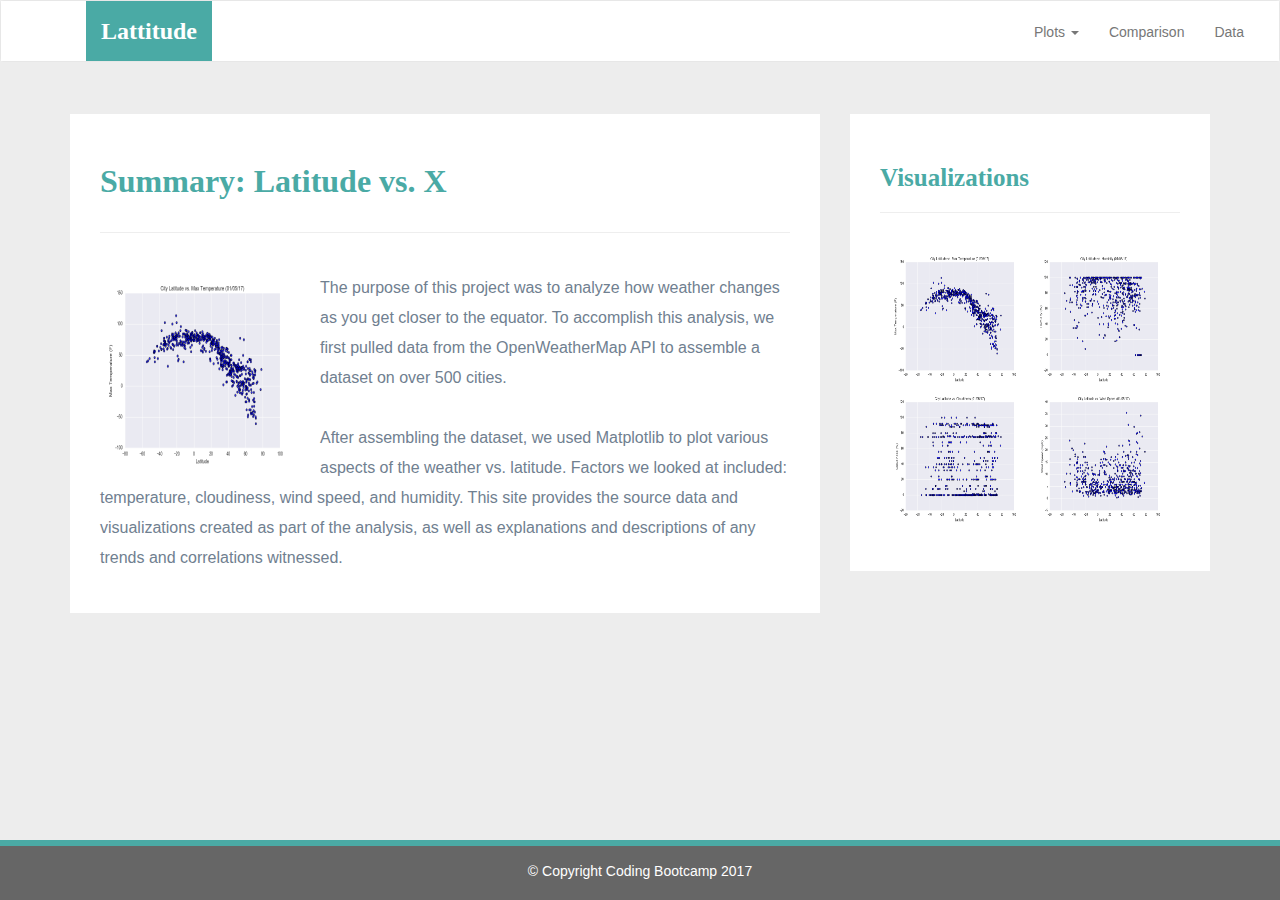
<file: HW-12 HTML/index.html>
<!DOCTYPE html>
<html lang="en-us">
  <head>

    <meta charset="UTF-8">
    <meta name="viewport" content="width=device-width, initial-scale=1.0">
    <meta http-equiv="X-UA-Compatible" content="ie=edge">

    <title>Bootstrap Visualization Dashboard</title>

    <!-- Boostrap Stylesheet -->
    <link rel="stylesheet" href="assets/css/bootstrap.min.css" media="screen">

    <!-- Our own CSS stylesheet -->
    <link rel="stylesheet" href="assets/css/styles.css" media="screen">

  </head>

  <body>
    <!-- Start of navbar -->
    <nav class="navbar navbar-default">
      <div class="container-fluid navbar-custom">

        <!-- Brand and toggle get grouped for better mobile display -->
        <div class="row">
          <div class="navbar-header">
            <button type="button" class="navbar-toggle collapsed" data-toggle="collapse" data-target="#bs-example-navbar-collapse-1" aria-expanded="false">
              <span class="sr-only">Toggle Navigation</span>
              <span class="icon-bar"></span>
              <span class="icon-bar"></span>
              <span class="icon-bar"></span>
            </button>
            <div class="col-xs-9 phone-nav">
              <a class="navbar-brand" href="#" id="logo">Lattitude</a>
            </div>
          </div>

          <!-- Collect the nav links, forms, and other content for toggling -->
          <div class="collapse navbar-collapse" id="bs-example-navbar-collapse-1">
            <ul class="nav navbar-nav navbar-right navbar-right-custom">
              <li class="dropdown">
                <a href="#" class="dropdown-toggle" data-toggle="dropdown" role="button" aria-haspopup="true" aria-expanded="false">Plots <span class="caret"></span></a>
                <ul class="dropdown-menu">
                  <li><a href="file:///Users/Ali/Desktop/Werk_it/HW-12%20HTML/visualizations/temp.html">Max Temperature</a></li>
                  <li><a href="file:///Users/Ali/Desktop/Werk_it/HW-12%20HTML/visualizations/humidity.html">Humidity</a></li>
                  <li><a href="file:///Users/Ali/Desktop/Werk_it/HW-12%20HTML/visualizations/cloudiness.html">Cloudiness</a></li>
                  <li><a href="file:///Users/Ali/Desktop/Werk_it/HW-12%20HTML/visualizations/wind.html">Wind Speed</a></li>
                </ul>
              </li>
              <li><a href="comparison.html">Comparison</a></li>
              <li><a href="data.html">Data</a></li>
            </ul>
          </div><!-- /.navbar-collapse -->
        </div>
      </div><!-- /.container-fluid -->
    </nav>
    <!-- End of navbar -->

    <!-- Start of container -->
    <div class="container">
      <section class="row">
        <div class="col-md-8">
          <article class="description-content">
            <h1 class="description-header">Summary: Latitude vs. X</h1>
            <hr class="description-hr"/>
            <img src="assets/images/Fig1.png" alt="" id="description-image"/>
            <p>The purpose of this project was to analyze how weather changes as you get closer to the equator. To accomplish this analysis, we first pulled data from the OpenWeatherMap API to assemble a dataset on over 500 cities.</p>
            <p>After assembling the dataset, we used Matplotlib to plot various aspects of the weather vs. latitude. Factors we looked at included: temperature, cloudiness, wind speed, and humidity. This site provides the source data and visualizations created as part of the analysis, as well as explanations and descriptions of any trends and correlations witnessed.</p>
          </article>
        </div>
        <div class="col-md-4">

          <!-- Start of Visualizations imageNav Area -->
          <section id="imageNav-area">
            <div class="imageNav-content">
              <h2 class="imageNav-header">Visualizations</h2>
              <hr />
              <div id="images">
                <a href="file:///Users/Ali/Desktop/Werk_it/HW-12%20HTML/visualizations/temp.html"><img src="assets/images/Fig1.png" alt="Latitude vs. Max Temperature" class="imageNav-photo"></a>
                <a href="file:///Users/Ali/Desktop/Werk_it/HW-12%20HTML/visualizations/humidity.html"><img src="assets/images/Fig2.png" alt="Latitude vs. Humidity" class="imageNav-photo"></a>
                <a href="file:///Users/Ali/Desktop/Werk_it/HW-12%20HTML/visualizations/cloudiness.html"><img src="assets/images/Fig3.png" alt="Latitude vs. Cloudiness" class="imageNav-photo"></a>
                <a href="file:///Users/Ali/Desktop/Werk_it/HW-12%20HTML/visualizations/wind.html"><img src="assets/images/Fig4.png" alt="Latitude vs. Wind Speed" class="imageNav-photo"></a>
              </div>
            </div>
          </section>
          <!-- End of the Visualizations imageNav Area -->

        </div>
      </section>
    </div>
    <!-- End of container -->

    <!-- Start of footer -->
    <footer class="footer navbar-fixed-bottom">
      <div class="two-toned-footer-color"></div>
      <p class="text-muted text-muted-footer text-center">
        &copy; Copyright Coding Bootcamp 2017
      </p>
    </footer>
    <!-- End of footer -->

    <!-- jQuery CDN -->
    <script type="text/javascript" src="https://code.jquery.com/jquery-2.1.4.min.js"></script>

    <!-- Bootstrap CDN -->
    <script src="https://maxcdn.bootstrapcdn.com/bootstrap/3.3.6/js/bootstrap.min.js"></script>
  </body>

</html>
</file>
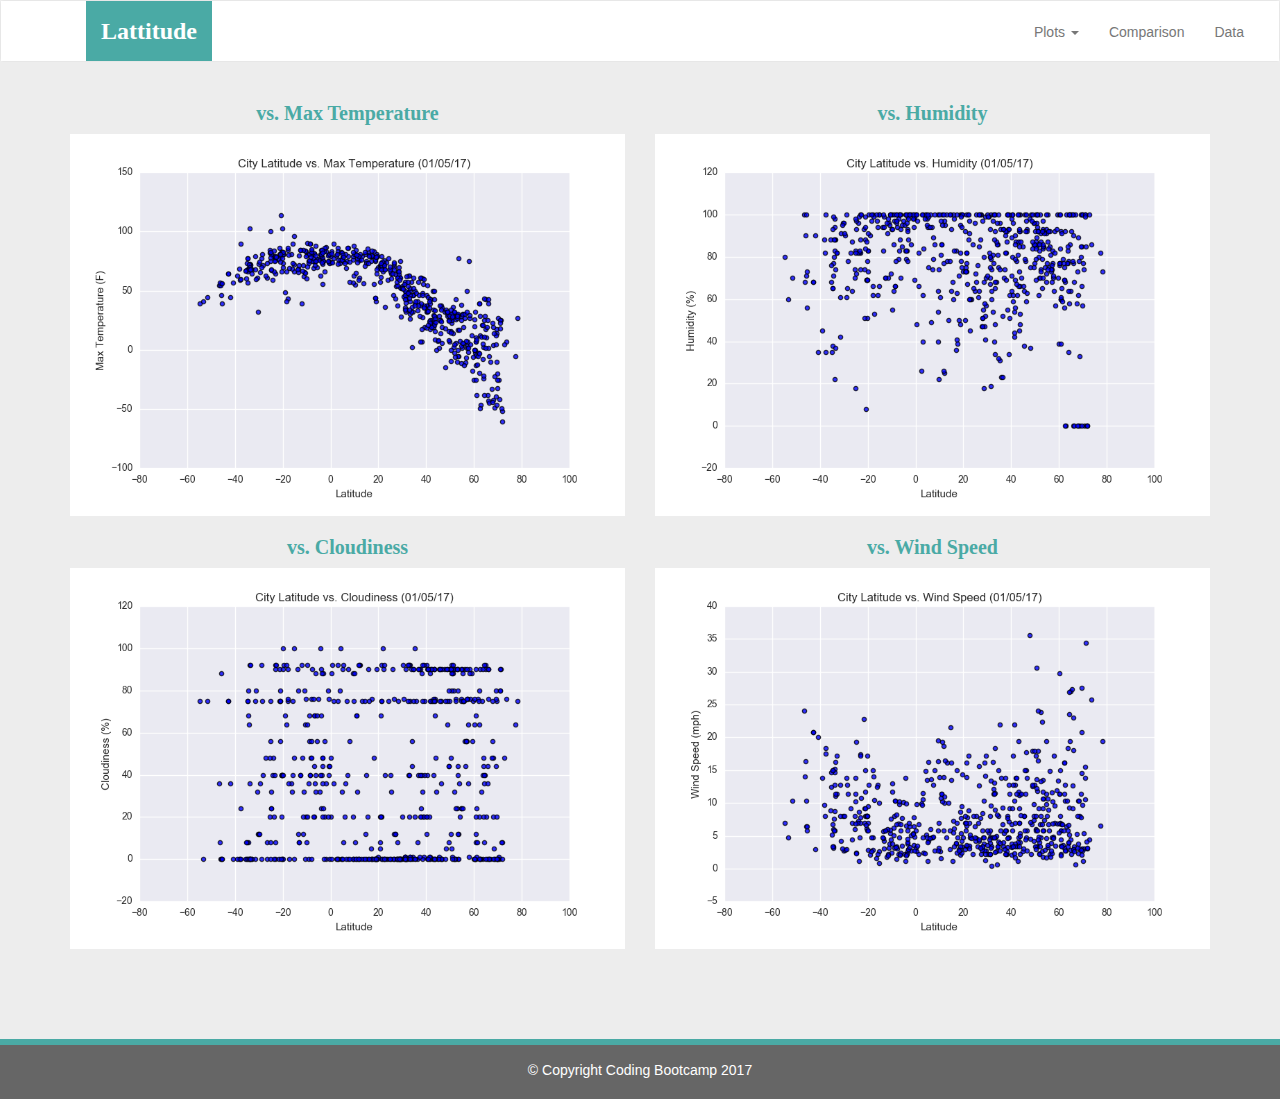
<file: HW-12 HTML/comparison.html>
<!DOCTYPE html>
<html lang="en-us">
  <head>

    <meta charset="UTF-8">
    <meta name="viewport" content="width=device-width, initial-scale=1.0">
    <meta http-equiv="X-UA-Compatible" content="ie=edge">

    <title>Bootstrap Visualization Dashboard</title>

    <!-- Boostrap Stylesheet -->
    <link rel="stylesheet" href="assets/css/bootstrap.min.css" media="screen">

    <!-- Our own CSS stylesheet -->
    <link rel="stylesheet" href="assets/css/styles.css" media="screen">

  </head>

  <body>
    <!-- Start of navbar -->
    <nav class="navbar navbar-default">
      <div class="container-fluid navbar-custom">

        <!-- Brand and toggle get grouped for better mobile display -->
        <div class="row">
          <div class="navbar-header">
            <button type="button" class="navbar-toggle collapsed" data-toggle="collapse" data-target="#bs-example-navbar-collapse-1" aria-expanded="false">
              <span class="sr-only">Toggle Navigation</span>
              <span class="icon-bar"></span>
              <span class="icon-bar"></span>
              <span class="icon-bar"></span>
            </button>
            <div class="col-xs-9 phone-nav">
              <a class="navbar-brand" href="#" id="logo">Lattitude</a>
            </div>
          </div>

          <!-- Collect the nav links, forms, and other content for toggling -->
          <div class="collapse navbar-collapse" id="bs-example-navbar-collapse-1">
            <ul class="nav navbar-nav navbar-right navbar-right-custom">
              <li class="dropdown">
                <a href="#" class="dropdown-toggle" data-toggle="dropdown" role="button" aria-haspopup="true" aria-expanded="false">Plots <span class="caret"></span></a>
                <ul class="dropdown-menu">
                  <li><a href="file:///Users/Ali/Desktop/Werk_it/HW-12%20HTML/visualizations/temp.html">Max Temperature</a></li>
                  <li><a href="file:///Users/Ali/Desktop/Werk_it/HW-12%20HTML/visualizations/humidity.html">Humidity</a></li>
                  <li><a href="file:///Users/Ali/Desktop/Werk_it/HW-12%20HTML/visualizations/cloudiness.html">Cloudiness</a></li>
                  <li><a href="file:///Users/Ali/Desktop/Werk_it/HW-12%20HTML/visualizations/wind.html">Wind Speed</a></li>
                </ul>
              </li>
              <li><a href="comparison.html">Comparison</a></li>
              <li><a href="data.html">Data</a></li>
            </ul>
          </div><!-- /.navbar-collapse -->
        </div>
      </div><!-- /.container-fluid -->
    </nav>
    <!-- End of navbar -->

    <!-- Start of container -->
    <div class="container">
      <section class="row">
        <div class="col-md-6">
            <h2 class="comparison-header">vs. Max Temperature</h2>
            <a href="file:///Users/Ali/Desktop/Werk_it/HW-12%20HTML/visualizations/temp.html"><img src="assets/images/Fig1.png" alt="Latitude vs. Max Temperature" class="comparison-image img-responsive"></a>
            <hr class="visible-xs visible-sm">
          </div>
          <div class="col-md-6">
            <h2 class="comparison-header">vs. Humidity</h2>
            <a href="file:///Users/Ali/Desktop/Werk_it/HW-12%20HTML/visualizations/humidity.html"><img src="assets/images/Fig2.png" alt="Latitude vs. Humidity" class="comparison-image img-responsive"></a>
            <hr class="visible-xs visible-sm">
          </div>
          <div class="col-md-6">
            <h2 class="comparison-header">vs. Cloudiness</h2>
            <a href="file:///Users/Ali/Desktop/Werk_it/HW-12%20HTML/visualizations/cloudiness.html"><img src="assets/images/Fig3.png" alt="Latitude vs. Cloudiness" class="comparison-image img-responsive"></a>
            <hr class="visible-xs visible-sm">
          </div>
          <div class="col-md-6">
            <h2 class="comparison-header">vs. Wind Speed</h2>
            <a href="file:///Users/Ali/Desktop/Werk_it/HW-12%20HTML/visualizations/wind.html"><img src="assets/images/Fig4.png" alt="Latitude vs. Wind Speed" class="comparison-image img-responsive"></a>
          </div>
        
      </section>
    </div>
    <!-- End of container -->

    <!-- Start of footer -->
    <footer class="footer navbar-fixed-bottom">
      <div class="two-toned-footer-color"></div>
      <p class="text-muted text-muted-footer text-center">
        &copy; Copyright Coding Bootcamp 2017
      </p>
    </footer>
    <!-- End of footer -->

    <!-- jQuery CDN -->
    <script type="text/javascript" src="https://code.jquery.com/jquery-2.1.4.min.js"></script>

    <!-- Bootstrap CDN -->
    <script src="https://maxcdn.bootstrapcdn.com/bootstrap/3.3.6/js/bootstrap.min.js"></script>
  </body>

</html>
</file>
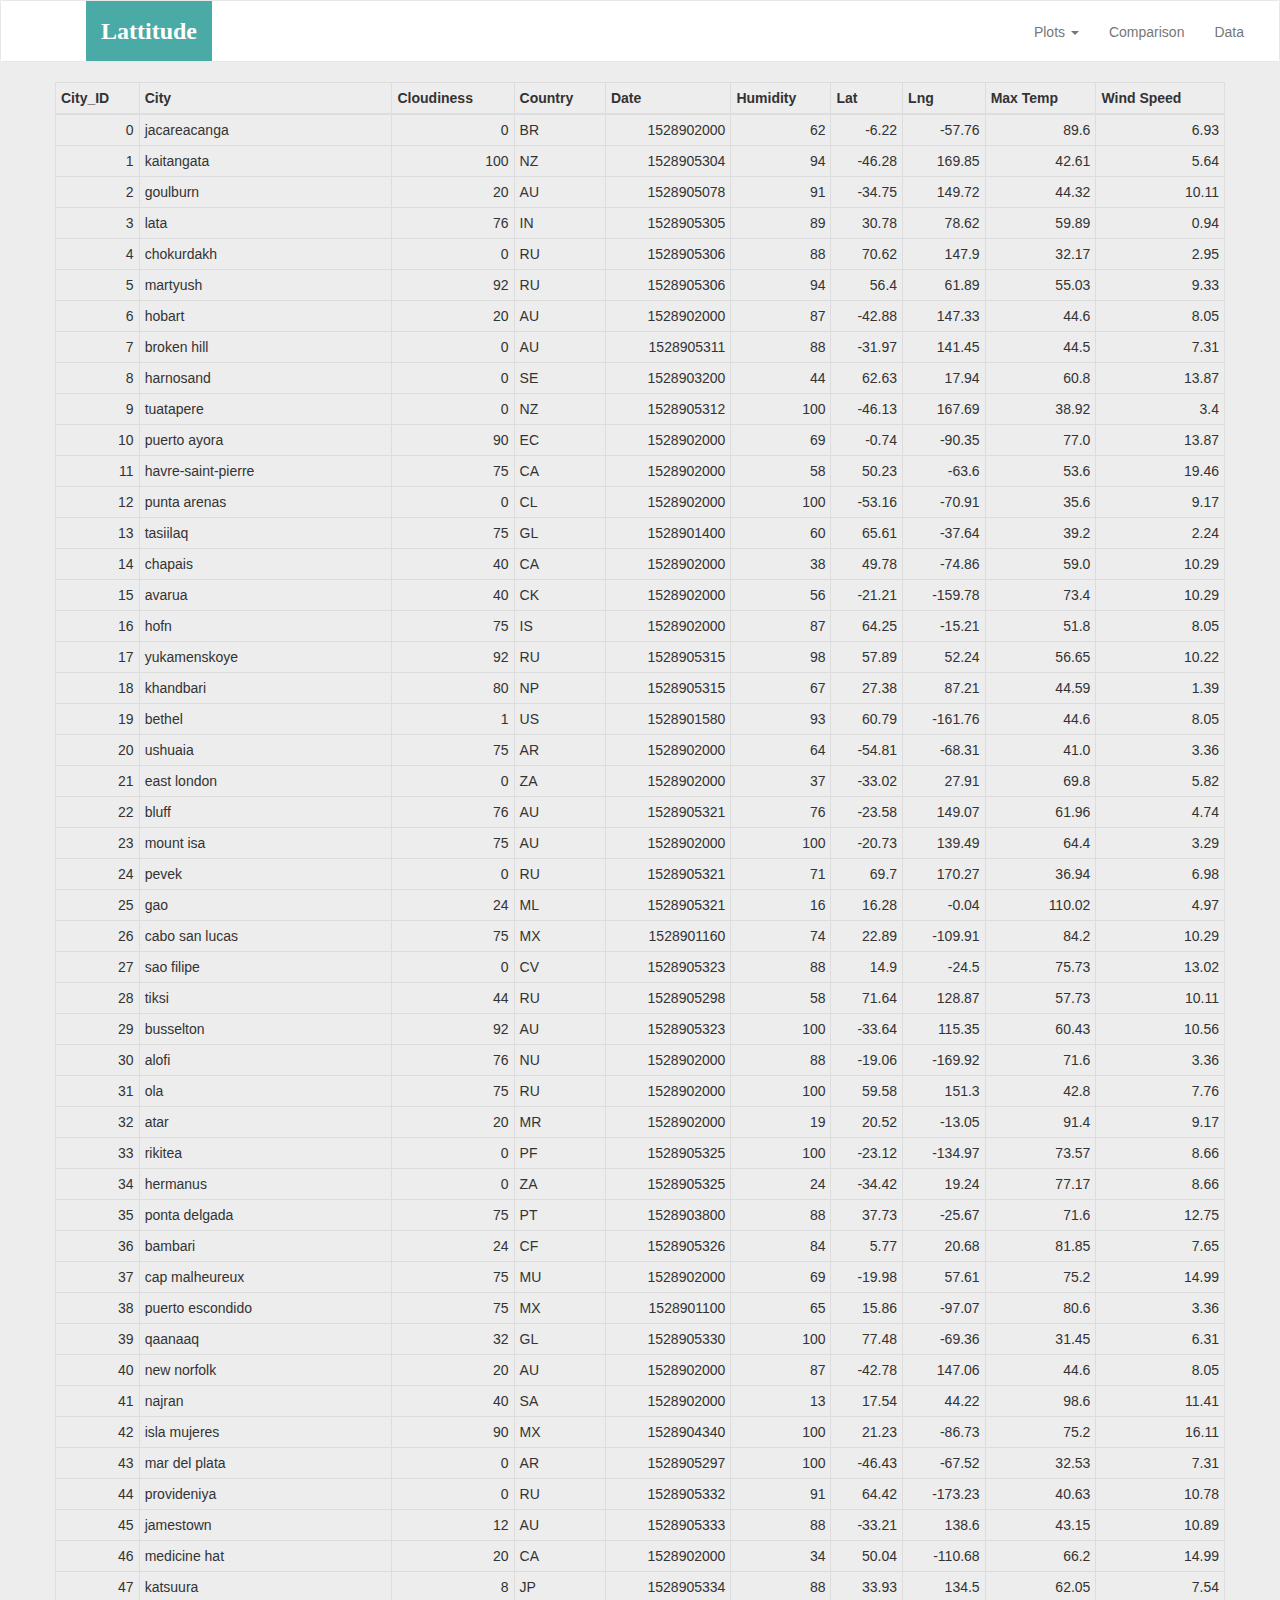
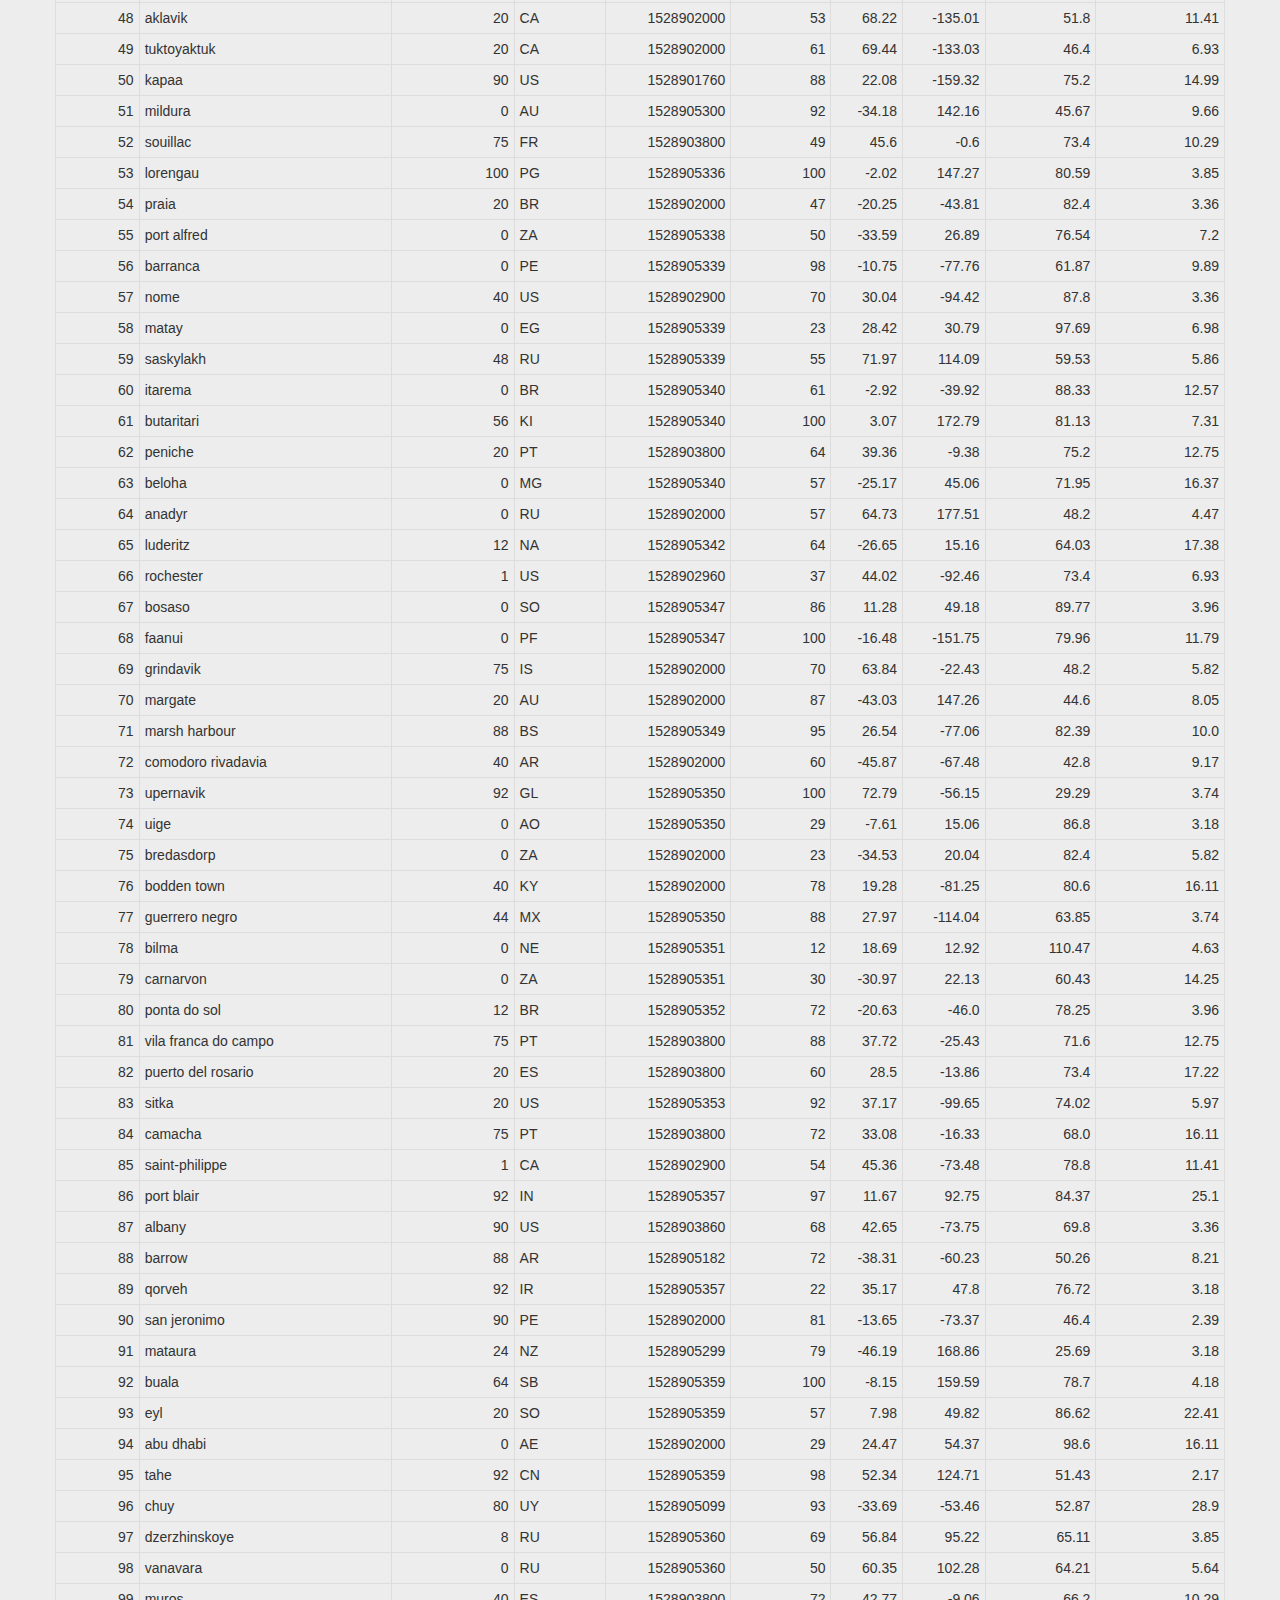
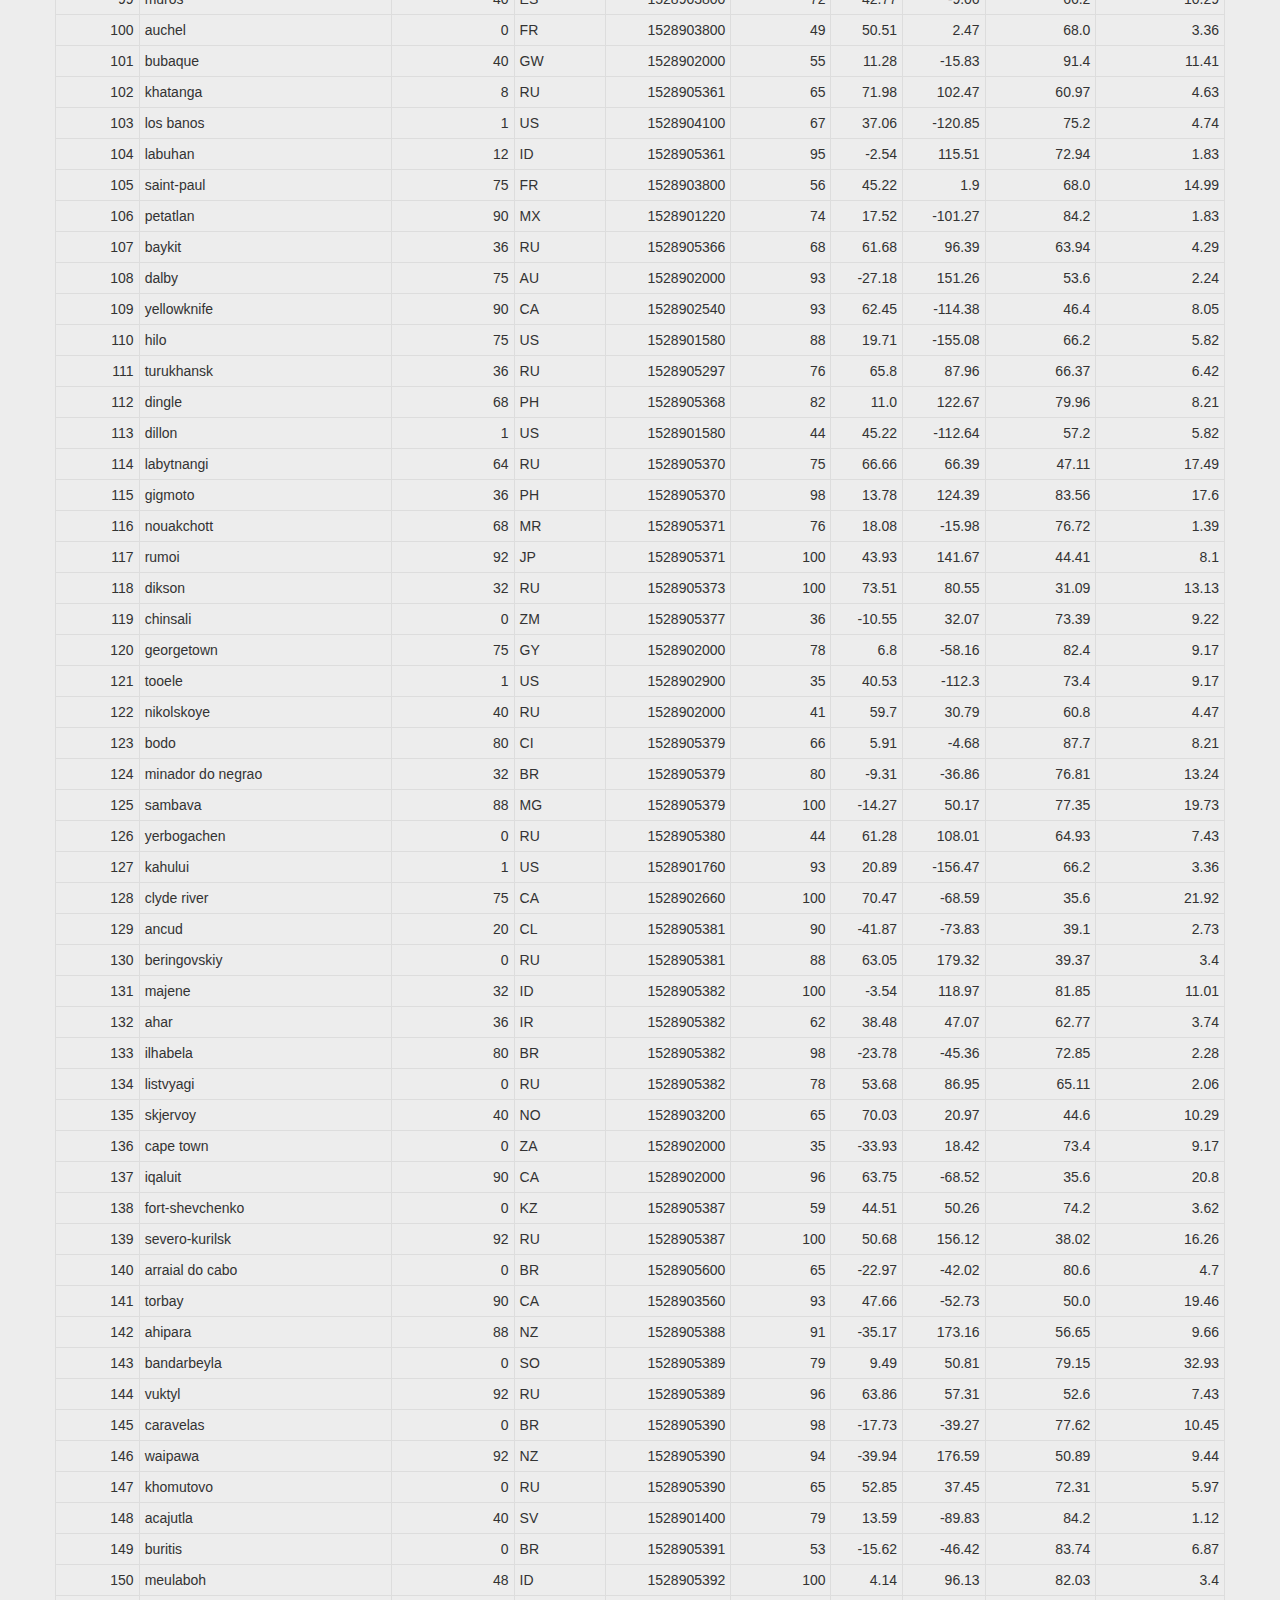
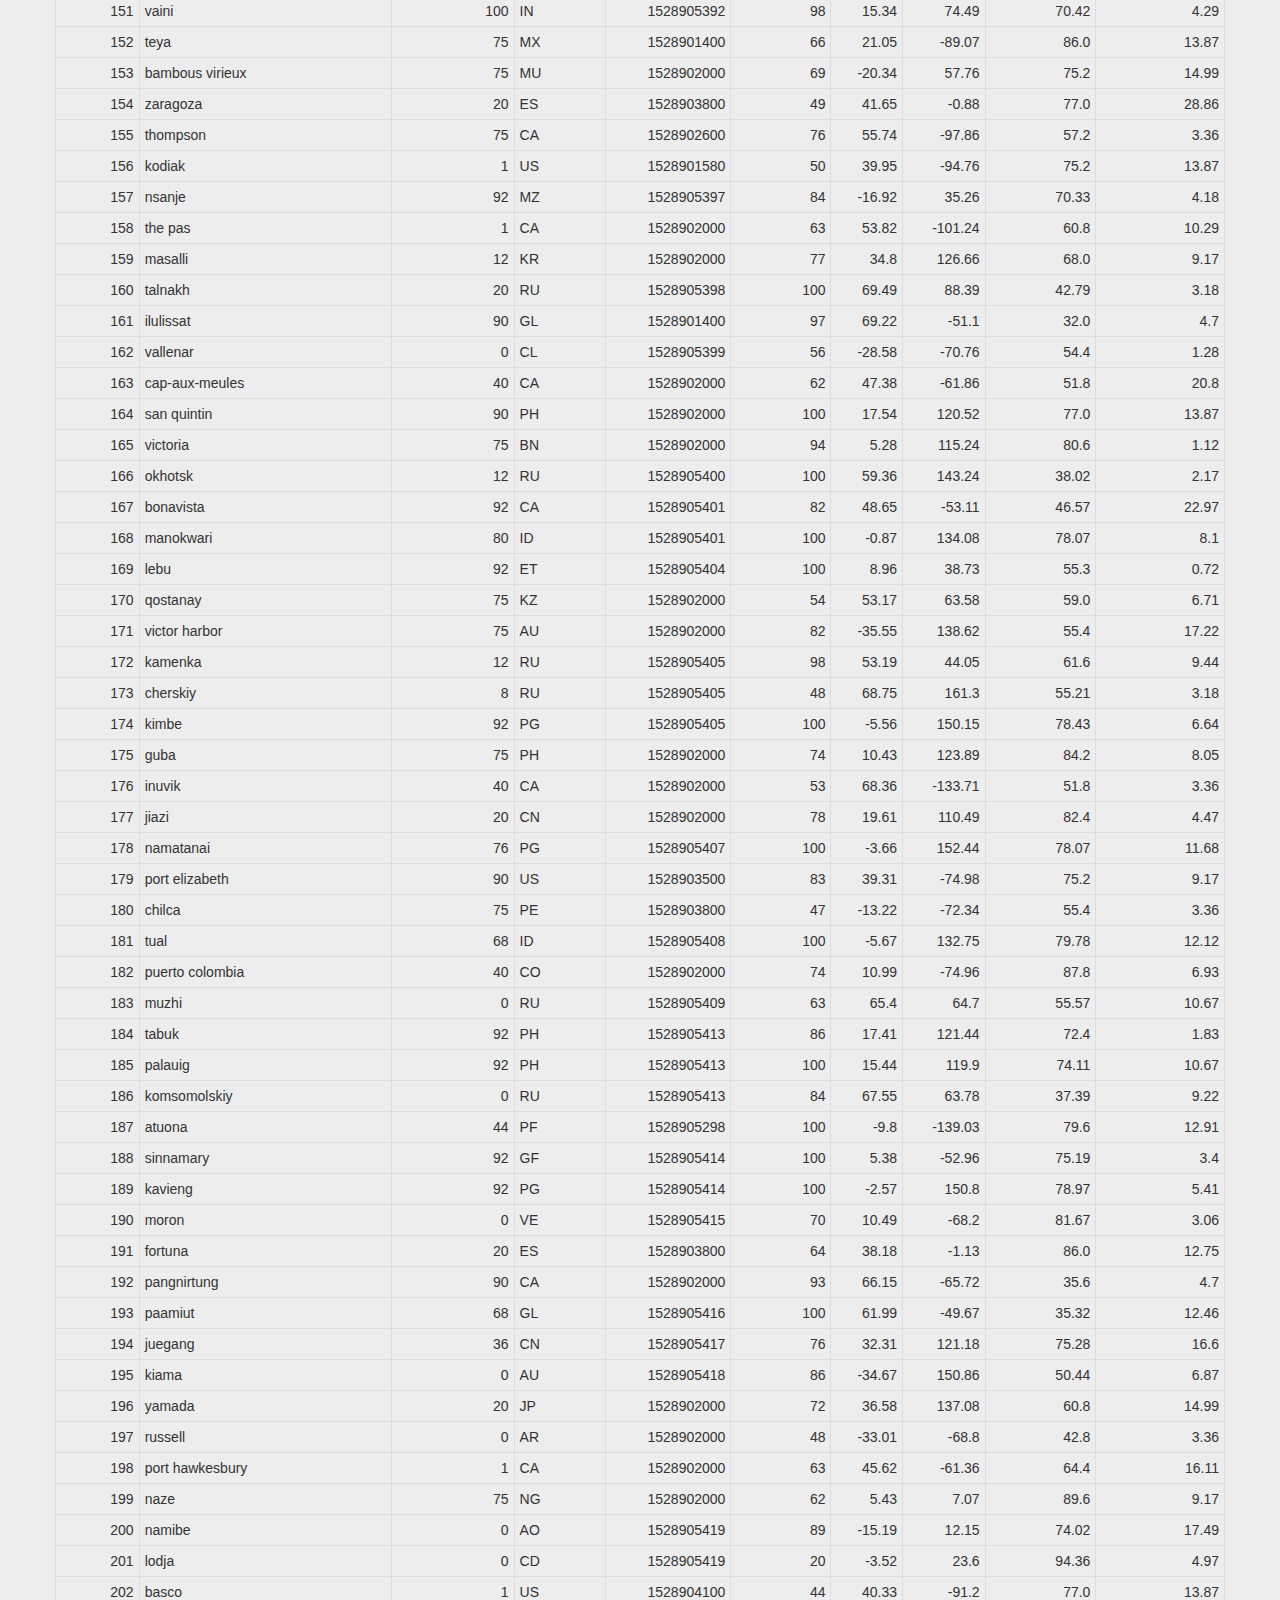
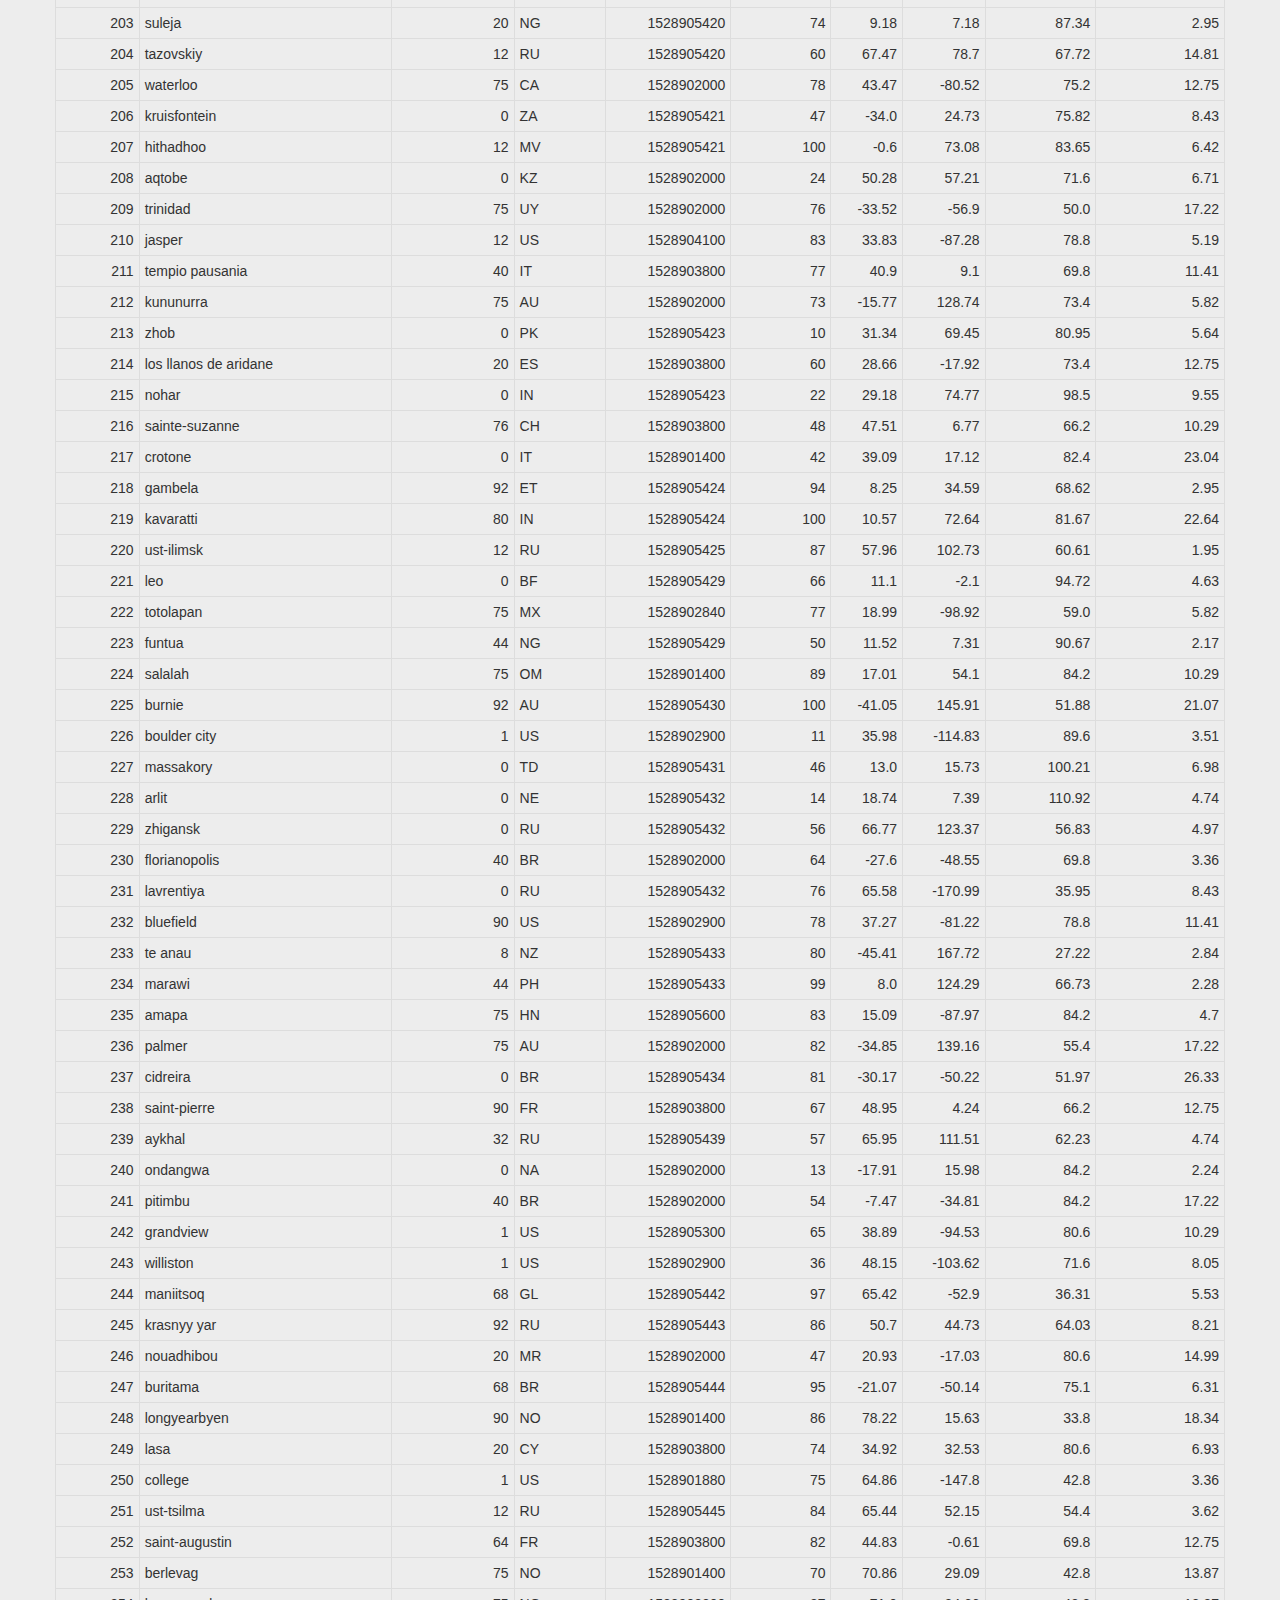
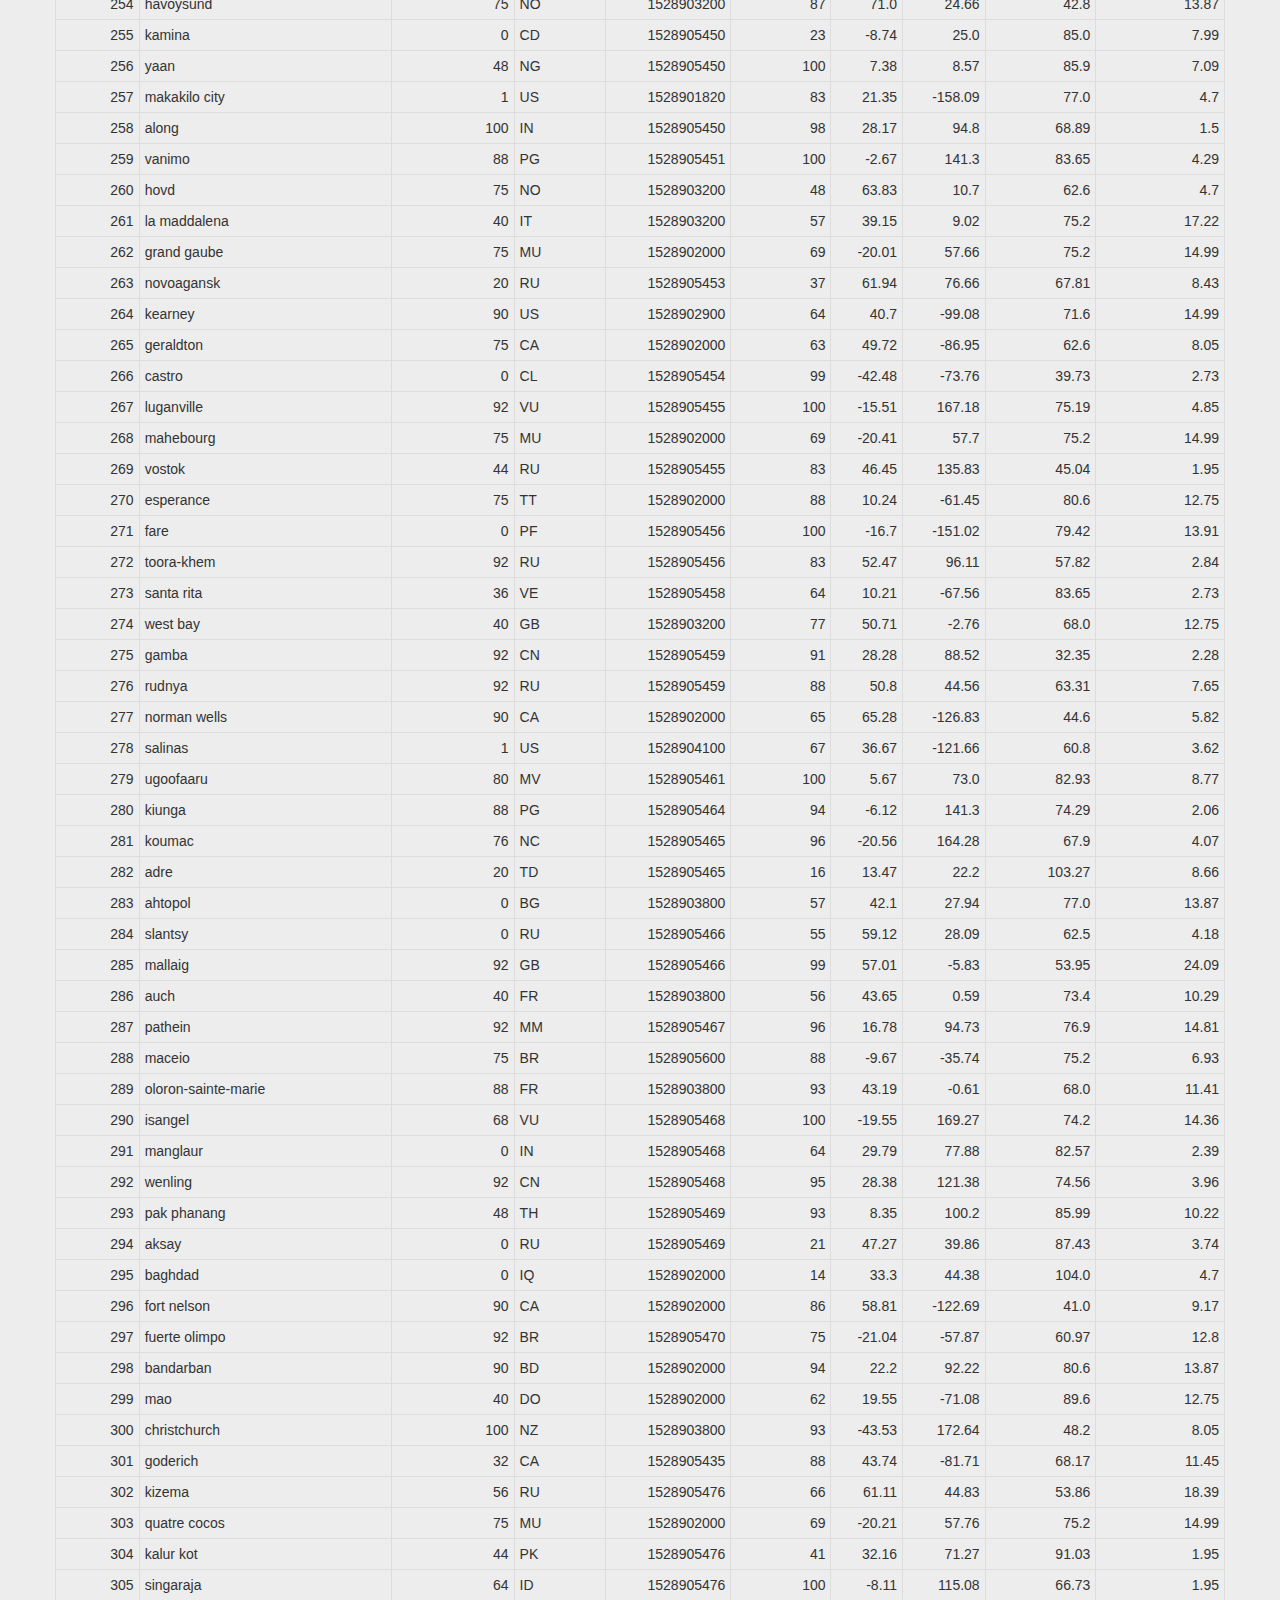
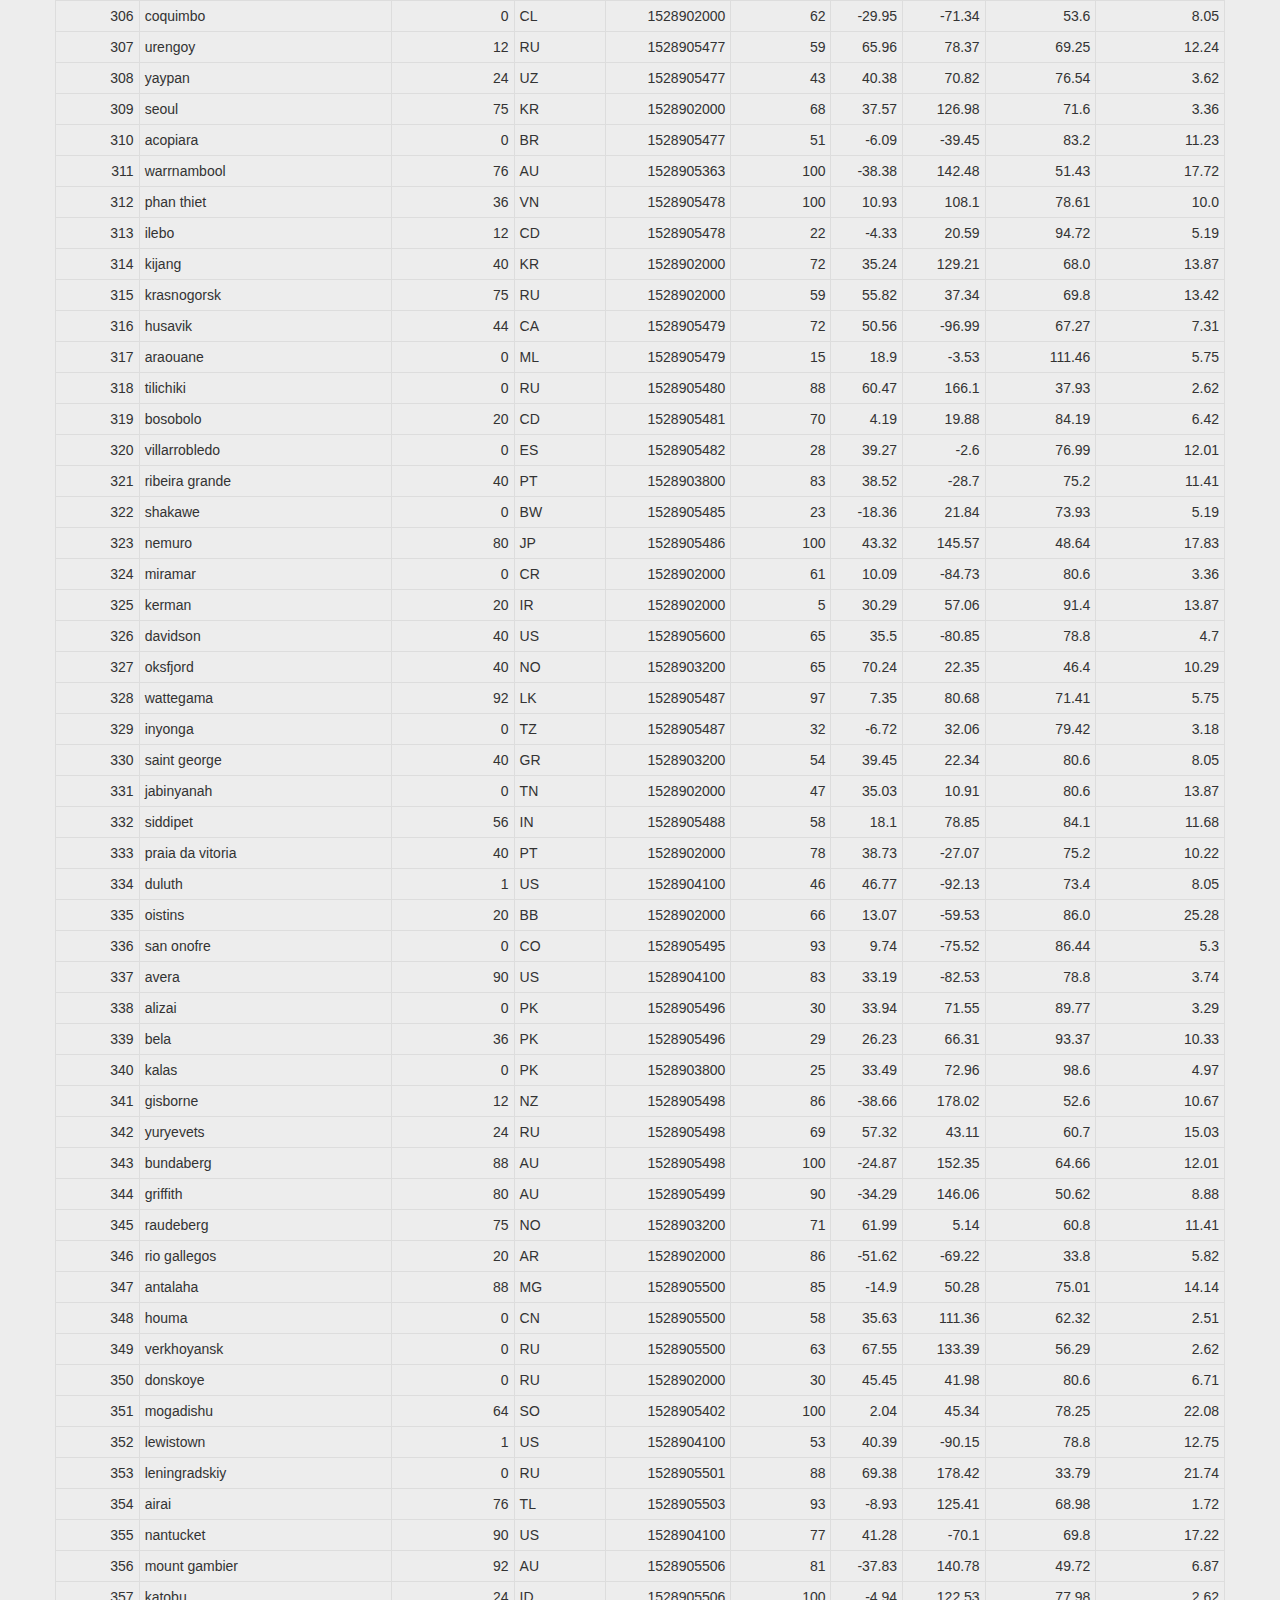
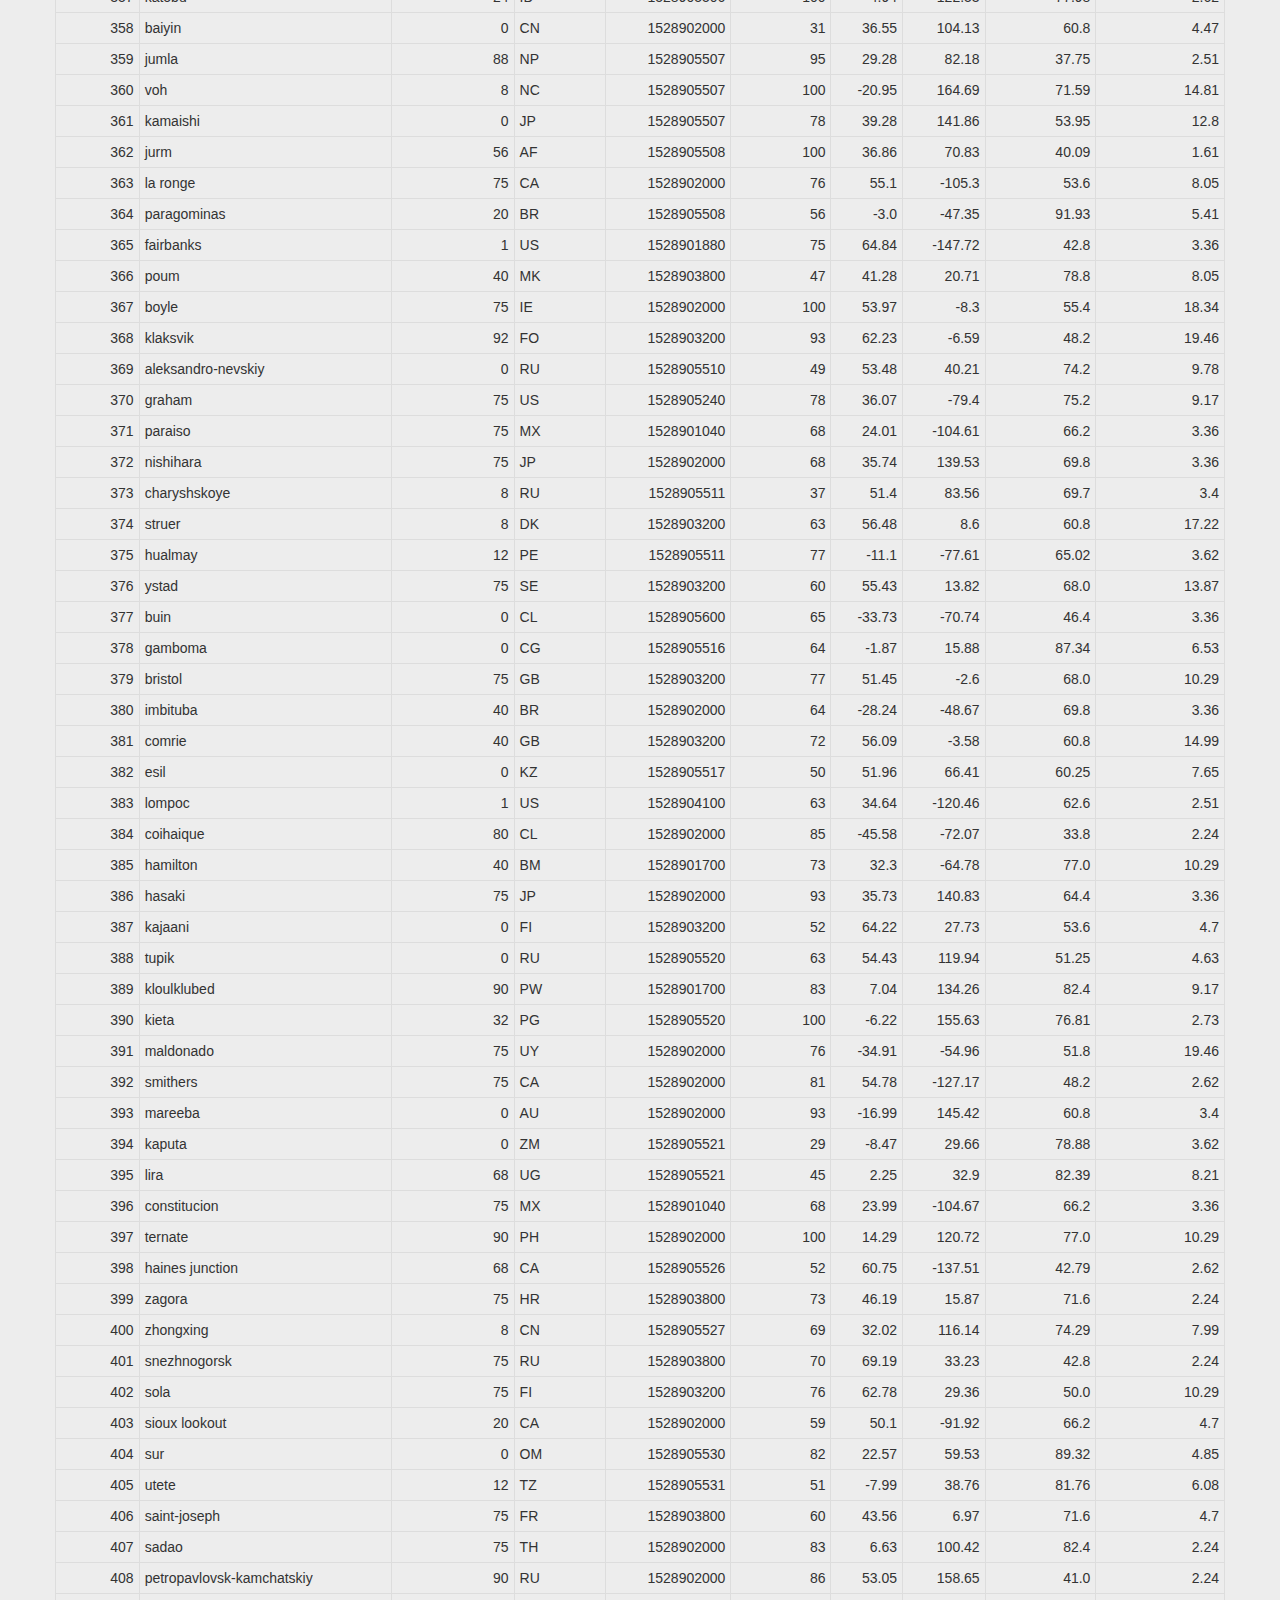
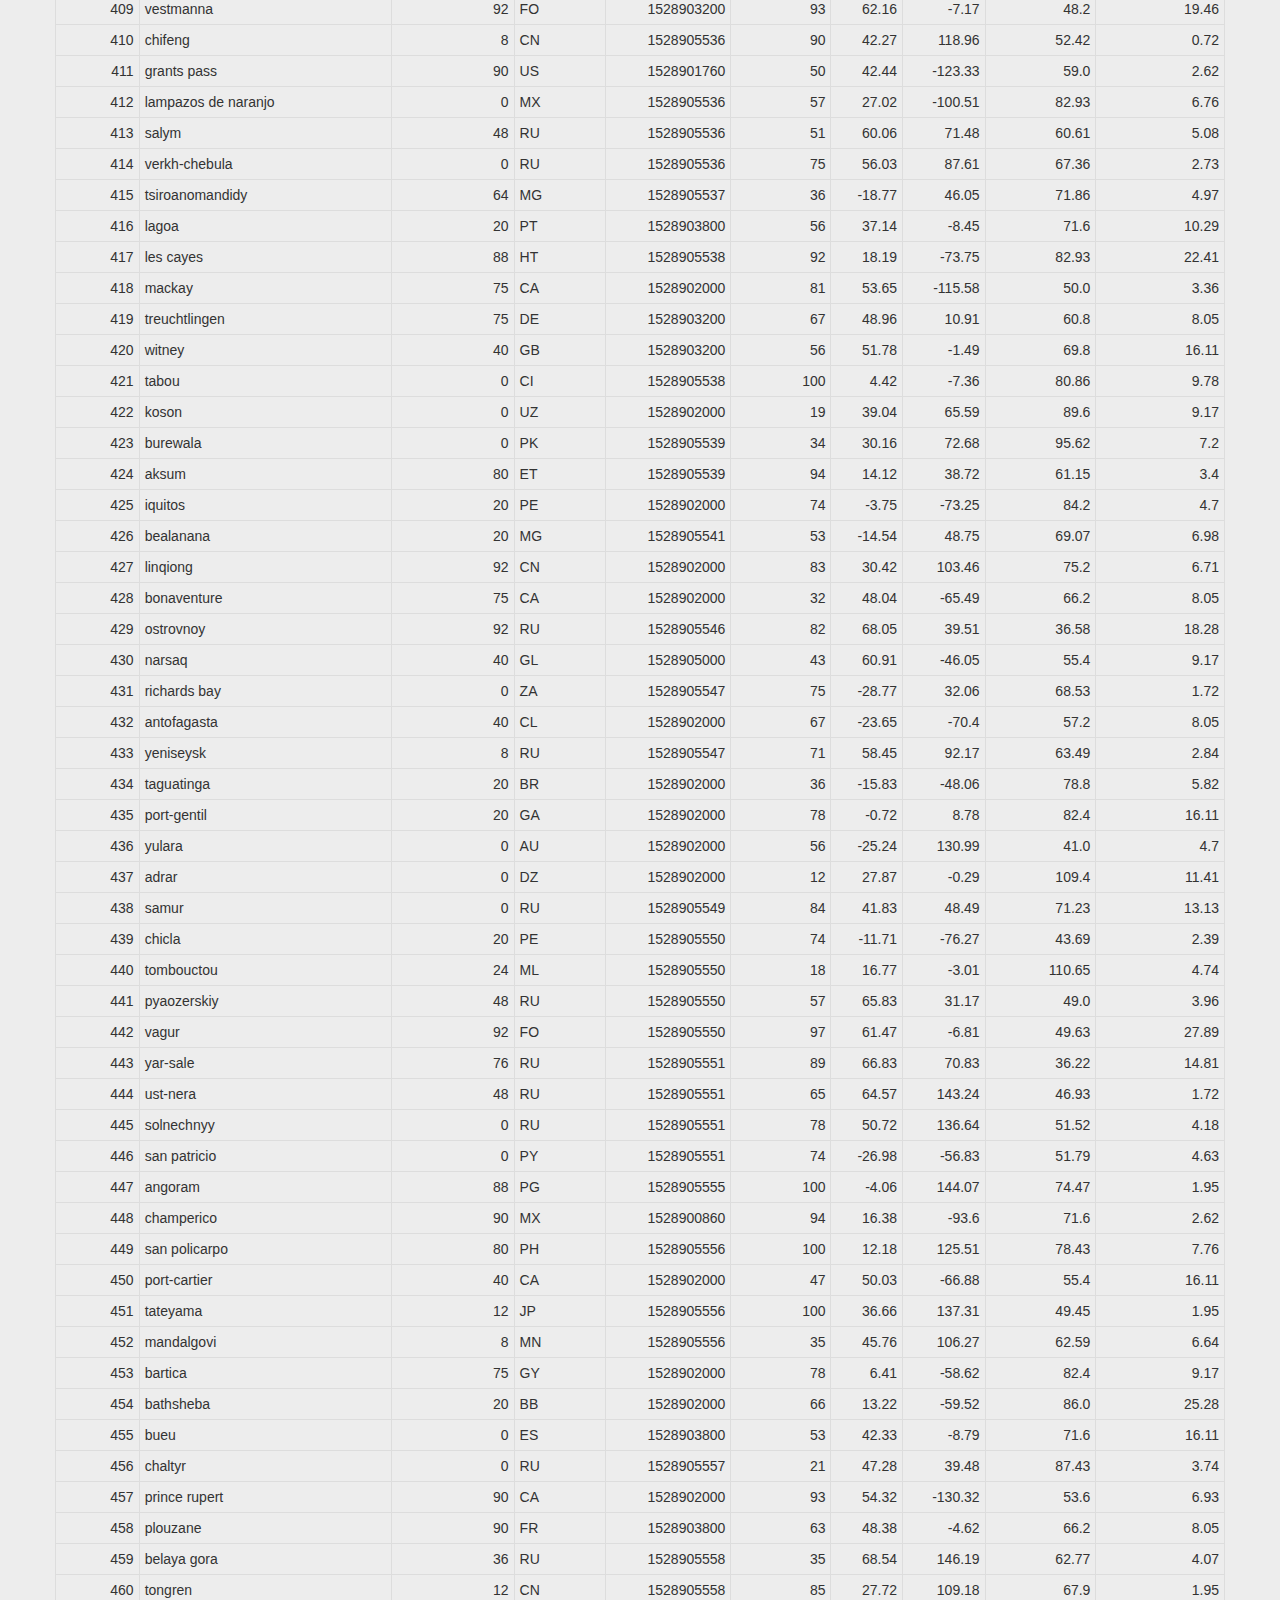
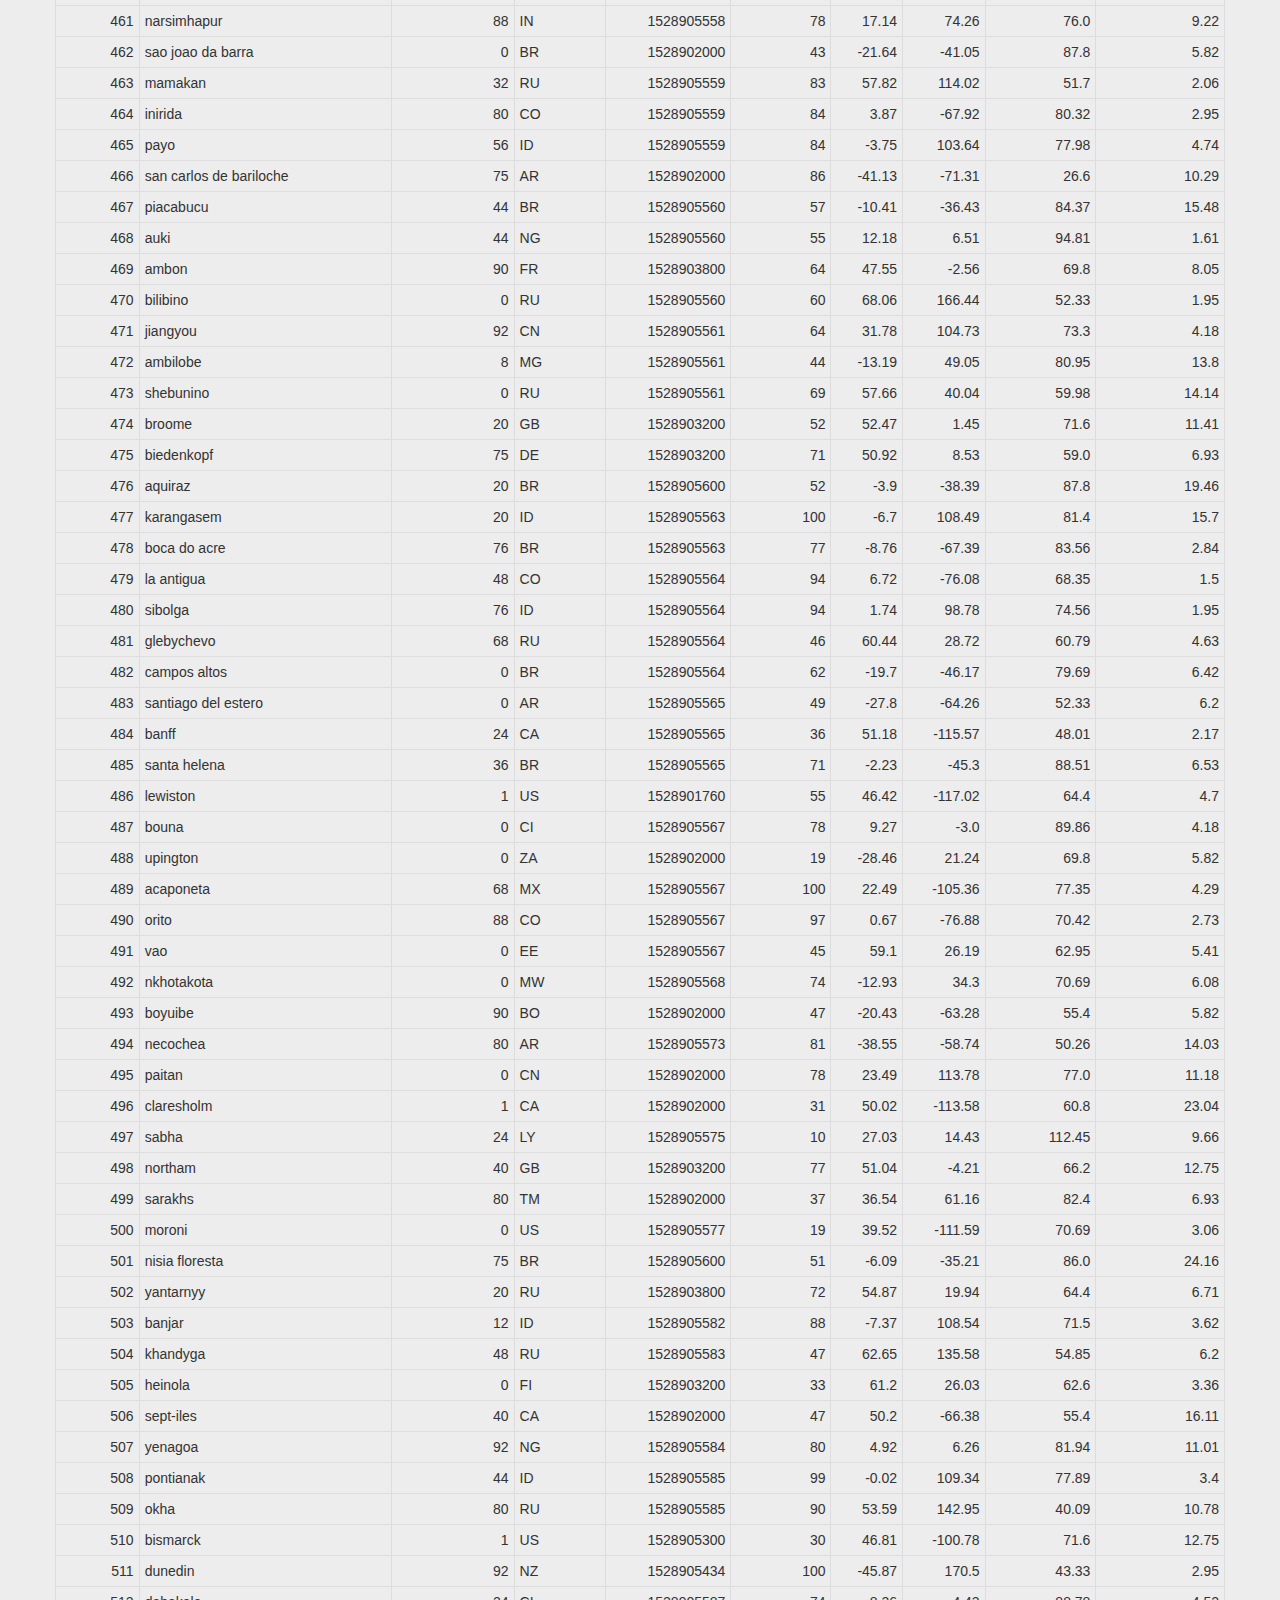
<file: HW-12 HTML/data.html>
<!DOCTYPE html>
<html lang="en-us">
  <head>

    <meta charset="UTF-8">
    <meta name="viewport" content="width=device-width, initial-scale=1.0">
    <meta http-equiv="X-UA-Compatible" content="ie=edge">

    <title>Bootstrap Visualization Dashboard</title>

    <!-- Boostrap Stylesheet -->
    <link rel="stylesheet" href="assets/css/bootstrap.min.css" media="screen">

    <!-- Our own CSS stylesheet -->
    <link rel="stylesheet" href="assets/css/styles.css" media="screen">

  </head>

  <body>
    <!-- Start of navbar -->
    <nav class="navbar navbar-default">
      <div class="container-fluid navbar-custom">

        <!-- Brand and toggle get grouped for better mobile display -->
        <div class="row">
          <div class="navbar-header">
            <button type="button" class="navbar-toggle collapsed" data-toggle="collapse" data-target="#bs-example-navbar-collapse-1" aria-expanded="false">
              <span class="sr-only">Toggle Navigation</span>
              <span class="icon-bar"></span>
              <span class="icon-bar"></span>
              <span class="icon-bar"></span>
            </button>
            <div class="col-xs-9 phone-nav">
              <a class="navbar-brand" href="#" id="logo">Lattitude</a>
            </div>
          </div>

          <!-- Collect the nav links, forms, and other content for toggling -->
          <div class="collapse navbar-collapse" id="bs-example-navbar-collapse-1">
            <ul class="nav navbar-nav navbar-right navbar-right-custom">
              <li class="dropdown">
                <a href="#" class="dropdown-toggle" data-toggle="dropdown" role="button" aria-haspopup="true" aria-expanded="false">Plots <span class="caret"></span></a>
                <ul class="dropdown-menu">
                  <li><a href="file:///Users/Ali/Desktop/Werk_it/HW-12%20HTML/visualizations/temp.html">Max Temperature</a></li>
                  <li><a href="file:///Users/Ali/Desktop/Werk_it/HW-12%20HTML/visualizations/humidity.html">Humidity</a></li>
                  <li><a href="file:///Users/Ali/Desktop/Werk_it/HW-12%20HTML/visualizations/cloudiness.html">Cloudiness</a></li>
                  <li><a href="file:///Users/Ali/Desktop/Werk_it/HW-12%20HTML/visualizations/wind.html">Wind Speed</a></li>
                </ul>
              </li>
              <li><a href="comparison.html">Comparison</a></li>
              <li><a href="data.html">Data</a></li>
            </ul>
          </div><!-- /.navbar-collapse -->
        </div>
      </div><!-- /.container-fluid -->
    </nav>
    <!-- End of navbar -->

    <!-- Start of container -->
    <div class="container">
      <section class="row">
        <table class="table table-bordered table-hover table-condensed">
            <thead><tr><th title="Field #1">City_ID</th>
            <th title="Field #2">City</th>
            <th title="Field #3">Cloudiness</th>
            <th title="Field #4">Country</th>
            <th title="Field #5">Date</th>
            <th title="Field #6">Humidity</th>
            <th title="Field #7">Lat</th>
            <th title="Field #8">Lng</th>
            <th title="Field #9">Max Temp</th>
            <th title="Field #10">Wind Speed</th>
            </tr></thead>
            <tbody><tr>
            <td align="right">0</td>
            <td>jacareacanga</td>
            <td align="right">0</td>
            <td>BR</td>
            <td align="right">1528902000</td>
            <td align="right">62</td>
            <td align="right">-6.22</td>
            <td align="right">-57.76</td>
            <td align="right">89.6</td>
            <td align="right">6.93</td>
            </tr>
            <tr>
            <td align="right">1</td>
            <td>kaitangata</td>
            <td align="right">100</td>
            <td>NZ</td>
            <td align="right">1528905304</td>
            <td align="right">94</td>
            <td align="right">-46.28</td>
            <td align="right">169.85</td>
            <td align="right">42.61</td>
            <td align="right">5.64</td>
            </tr>
            <tr>
            <td align="right">2</td>
            <td>goulburn</td>
            <td align="right">20</td>
            <td>AU</td>
            <td align="right">1528905078</td>
            <td align="right">91</td>
            <td align="right">-34.75</td>
            <td align="right">149.72</td>
            <td align="right">44.32</td>
            <td align="right">10.11</td>
            </tr>
            <tr>
            <td align="right">3</td>
            <td>lata</td>
            <td align="right">76</td>
            <td>IN</td>
            <td align="right">1528905305</td>
            <td align="right">89</td>
            <td align="right">30.78</td>
            <td align="right">78.62</td>
            <td align="right">59.89</td>
            <td align="right">0.94</td>
            </tr>
            <tr>
            <td align="right">4</td>
            <td>chokurdakh</td>
            <td align="right">0</td>
            <td>RU</td>
            <td align="right">1528905306</td>
            <td align="right">88</td>
            <td align="right">70.62</td>
            <td align="right">147.9</td>
            <td align="right">32.17</td>
            <td align="right">2.95</td>
            </tr>
            <tr>
            <td align="right">5</td>
            <td>martyush</td>
            <td align="right">92</td>
            <td>RU</td>
            <td align="right">1528905306</td>
            <td align="right">94</td>
            <td align="right">56.4</td>
            <td align="right">61.89</td>
            <td align="right">55.03</td>
            <td align="right">9.33</td>
            </tr>
            <tr>
            <td align="right">6</td>
            <td>hobart</td>
            <td align="right">20</td>
            <td>AU</td>
            <td align="right">1528902000</td>
            <td align="right">87</td>
            <td align="right">-42.88</td>
            <td align="right">147.33</td>
            <td align="right">44.6</td>
            <td align="right">8.05</td>
            </tr>
            <tr>
            <td align="right">7</td>
            <td>broken hill</td>
            <td align="right">0</td>
            <td>AU</td>
            <td align="right">1528905311</td>
            <td align="right">88</td>
            <td align="right">-31.97</td>
            <td align="right">141.45</td>
            <td align="right">44.5</td>
            <td align="right">7.31</td>
            </tr>
            <tr>
            <td align="right">8</td>
            <td>harnosand</td>
            <td align="right">0</td>
            <td>SE</td>
            <td align="right">1528903200</td>
            <td align="right">44</td>
            <td align="right">62.63</td>
            <td align="right">17.94</td>
            <td align="right">60.8</td>
            <td align="right">13.87</td>
            </tr>
            <tr>
            <td align="right">9</td>
            <td>tuatapere</td>
            <td align="right">0</td>
            <td>NZ</td>
            <td align="right">1528905312</td>
            <td align="right">100</td>
            <td align="right">-46.13</td>
            <td align="right">167.69</td>
            <td align="right">38.92</td>
            <td align="right">3.4</td>
            </tr>
            <tr>
            <td align="right">10</td>
            <td>puerto ayora</td>
            <td align="right">90</td>
            <td>EC</td>
            <td align="right">1528902000</td>
            <td align="right">69</td>
            <td align="right">-0.74</td>
            <td align="right">-90.35</td>
            <td align="right">77.0</td>
            <td align="right">13.87</td>
            </tr>
            <tr>
            <td align="right">11</td>
            <td>havre-saint-pierre</td>
            <td align="right">75</td>
            <td>CA</td>
            <td align="right">1528902000</td>
            <td align="right">58</td>
            <td align="right">50.23</td>
            <td align="right">-63.6</td>
            <td align="right">53.6</td>
            <td align="right">19.46</td>
            </tr>
            <tr>
            <td align="right">12</td>
            <td>punta arenas</td>
            <td align="right">0</td>
            <td>CL</td>
            <td align="right">1528902000</td>
            <td align="right">100</td>
            <td align="right">-53.16</td>
            <td align="right">-70.91</td>
            <td align="right">35.6</td>
            <td align="right">9.17</td>
            </tr>
            <tr>
            <td align="right">13</td>
            <td>tasiilaq</td>
            <td align="right">75</td>
            <td>GL</td>
            <td align="right">1528901400</td>
            <td align="right">60</td>
            <td align="right">65.61</td>
            <td align="right">-37.64</td>
            <td align="right">39.2</td>
            <td align="right">2.24</td>
            </tr>
            <tr>
            <td align="right">14</td>
            <td>chapais</td>
            <td align="right">40</td>
            <td>CA</td>
            <td align="right">1528902000</td>
            <td align="right">38</td>
            <td align="right">49.78</td>
            <td align="right">-74.86</td>
            <td align="right">59.0</td>
            <td align="right">10.29</td>
            </tr>
            <tr>
            <td align="right">15</td>
            <td>avarua</td>
            <td align="right">40</td>
            <td>CK</td>
            <td align="right">1528902000</td>
            <td align="right">56</td>
            <td align="right">-21.21</td>
            <td align="right">-159.78</td>
            <td align="right">73.4</td>
            <td align="right">10.29</td>
            </tr>
            <tr>
            <td align="right">16</td>
            <td>hofn</td>
            <td align="right">75</td>
            <td>IS</td>
            <td align="right">1528902000</td>
            <td align="right">87</td>
            <td align="right">64.25</td>
            <td align="right">-15.21</td>
            <td align="right">51.8</td>
            <td align="right">8.05</td>
            </tr>
            <tr>
            <td align="right">17</td>
            <td>yukamenskoye</td>
            <td align="right">92</td>
            <td>RU</td>
            <td align="right">1528905315</td>
            <td align="right">98</td>
            <td align="right">57.89</td>
            <td align="right">52.24</td>
            <td align="right">56.65</td>
            <td align="right">10.22</td>
            </tr>
            <tr>
            <td align="right">18</td>
            <td>khandbari</td>
            <td align="right">80</td>
            <td>NP</td>
            <td align="right">1528905315</td>
            <td align="right">67</td>
            <td align="right">27.38</td>
            <td align="right">87.21</td>
            <td align="right">44.59</td>
            <td align="right">1.39</td>
            </tr>
            <tr>
            <td align="right">19</td>
            <td>bethel</td>
            <td align="right">1</td>
            <td>US</td>
            <td align="right">1528901580</td>
            <td align="right">93</td>
            <td align="right">60.79</td>
            <td align="right">-161.76</td>
            <td align="right">44.6</td>
            <td align="right">8.05</td>
            </tr>
            <tr>
            <td align="right">20</td>
            <td>ushuaia</td>
            <td align="right">75</td>
            <td>AR</td>
            <td align="right">1528902000</td>
            <td align="right">64</td>
            <td align="right">-54.81</td>
            <td align="right">-68.31</td>
            <td align="right">41.0</td>
            <td align="right">3.36</td>
            </tr>
            <tr>
            <td align="right">21</td>
            <td>east london</td>
            <td align="right">0</td>
            <td>ZA</td>
            <td align="right">1528902000</td>
            <td align="right">37</td>
            <td align="right">-33.02</td>
            <td align="right">27.91</td>
            <td align="right">69.8</td>
            <td align="right">5.82</td>
            </tr>
            <tr>
            <td align="right">22</td>
            <td>bluff</td>
            <td align="right">76</td>
            <td>AU</td>
            <td align="right">1528905321</td>
            <td align="right">76</td>
            <td align="right">-23.58</td>
            <td align="right">149.07</td>
            <td align="right">61.96</td>
            <td align="right">4.74</td>
            </tr>
            <tr>
            <td align="right">23</td>
            <td>mount isa</td>
            <td align="right">75</td>
            <td>AU</td>
            <td align="right">1528902000</td>
            <td align="right">100</td>
            <td align="right">-20.73</td>
            <td align="right">139.49</td>
            <td align="right">64.4</td>
            <td align="right">3.29</td>
            </tr>
            <tr>
            <td align="right">24</td>
            <td>pevek</td>
            <td align="right">0</td>
            <td>RU</td>
            <td align="right">1528905321</td>
            <td align="right">71</td>
            <td align="right">69.7</td>
            <td align="right">170.27</td>
            <td align="right">36.94</td>
            <td align="right">6.98</td>
            </tr>
            <tr>
            <td align="right">25</td>
            <td>gao</td>
            <td align="right">24</td>
            <td>ML</td>
            <td align="right">1528905321</td>
            <td align="right">16</td>
            <td align="right">16.28</td>
            <td align="right">-0.04</td>
            <td align="right">110.02</td>
            <td align="right">4.97</td>
            </tr>
            <tr>
            <td align="right">26</td>
            <td>cabo san lucas</td>
            <td align="right">75</td>
            <td>MX</td>
            <td align="right">1528901160</td>
            <td align="right">74</td>
            <td align="right">22.89</td>
            <td align="right">-109.91</td>
            <td align="right">84.2</td>
            <td align="right">10.29</td>
            </tr>
            <tr>
            <td align="right">27</td>
            <td>sao filipe</td>
            <td align="right">0</td>
            <td>CV</td>
            <td align="right">1528905323</td>
            <td align="right">88</td>
            <td align="right">14.9</td>
            <td align="right">-24.5</td>
            <td align="right">75.73</td>
            <td align="right">13.02</td>
            </tr>
            <tr>
            <td align="right">28</td>
            <td>tiksi</td>
            <td align="right">44</td>
            <td>RU</td>
            <td align="right">1528905298</td>
            <td align="right">58</td>
            <td align="right">71.64</td>
            <td align="right">128.87</td>
            <td align="right">57.73</td>
            <td align="right">10.11</td>
            </tr>
            <tr>
            <td align="right">29</td>
            <td>busselton</td>
            <td align="right">92</td>
            <td>AU</td>
            <td align="right">1528905323</td>
            <td align="right">100</td>
            <td align="right">-33.64</td>
            <td align="right">115.35</td>
            <td align="right">60.43</td>
            <td align="right">10.56</td>
            </tr>
            <tr>
            <td align="right">30</td>
            <td>alofi</td>
            <td align="right">76</td>
            <td>NU</td>
            <td align="right">1528902000</td>
            <td align="right">88</td>
            <td align="right">-19.06</td>
            <td align="right">-169.92</td>
            <td align="right">71.6</td>
            <td align="right">3.36</td>
            </tr>
            <tr>
            <td align="right">31</td>
            <td>ola</td>
            <td align="right">75</td>
            <td>RU</td>
            <td align="right">1528902000</td>
            <td align="right">100</td>
            <td align="right">59.58</td>
            <td align="right">151.3</td>
            <td align="right">42.8</td>
            <td align="right">7.76</td>
            </tr>
            <tr>
            <td align="right">32</td>
            <td>atar</td>
            <td align="right">20</td>
            <td>MR</td>
            <td align="right">1528902000</td>
            <td align="right">19</td>
            <td align="right">20.52</td>
            <td align="right">-13.05</td>
            <td align="right">91.4</td>
            <td align="right">9.17</td>
            </tr>
            <tr>
            <td align="right">33</td>
            <td>rikitea</td>
            <td align="right">0</td>
            <td>PF</td>
            <td align="right">1528905325</td>
            <td align="right">100</td>
            <td align="right">-23.12</td>
            <td align="right">-134.97</td>
            <td align="right">73.57</td>
            <td align="right">8.66</td>
            </tr>
            <tr>
            <td align="right">34</td>
            <td>hermanus</td>
            <td align="right">0</td>
            <td>ZA</td>
            <td align="right">1528905325</td>
            <td align="right">24</td>
            <td align="right">-34.42</td>
            <td align="right">19.24</td>
            <td align="right">77.17</td>
            <td align="right">8.66</td>
            </tr>
            <tr>
            <td align="right">35</td>
            <td>ponta delgada</td>
            <td align="right">75</td>
            <td>PT</td>
            <td align="right">1528903800</td>
            <td align="right">88</td>
            <td align="right">37.73</td>
            <td align="right">-25.67</td>
            <td align="right">71.6</td>
            <td align="right">12.75</td>
            </tr>
            <tr>
            <td align="right">36</td>
            <td>bambari</td>
            <td align="right">24</td>
            <td>CF</td>
            <td align="right">1528905326</td>
            <td align="right">84</td>
            <td align="right">5.77</td>
            <td align="right">20.68</td>
            <td align="right">81.85</td>
            <td align="right">7.65</td>
            </tr>
            <tr>
            <td align="right">37</td>
            <td>cap malheureux</td>
            <td align="right">75</td>
            <td>MU</td>
            <td align="right">1528902000</td>
            <td align="right">69</td>
            <td align="right">-19.98</td>
            <td align="right">57.61</td>
            <td align="right">75.2</td>
            <td align="right">14.99</td>
            </tr>
            <tr>
            <td align="right">38</td>
            <td>puerto escondido</td>
            <td align="right">75</td>
            <td>MX</td>
            <td align="right">1528901100</td>
            <td align="right">65</td>
            <td align="right">15.86</td>
            <td align="right">-97.07</td>
            <td align="right">80.6</td>
            <td align="right">3.36</td>
            </tr>
            <tr>
            <td align="right">39</td>
            <td>qaanaaq</td>
            <td align="right">32</td>
            <td>GL</td>
            <td align="right">1528905330</td>
            <td align="right">100</td>
            <td align="right">77.48</td>
            <td align="right">-69.36</td>
            <td align="right">31.45</td>
            <td align="right">6.31</td>
            </tr>
            <tr>
            <td align="right">40</td>
            <td>new norfolk</td>
            <td align="right">20</td>
            <td>AU</td>
            <td align="right">1528902000</td>
            <td align="right">87</td>
            <td align="right">-42.78</td>
            <td align="right">147.06</td>
            <td align="right">44.6</td>
            <td align="right">8.05</td>
            </tr>
            <tr>
            <td align="right">41</td>
            <td>najran</td>
            <td align="right">40</td>
            <td>SA</td>
            <td align="right">1528902000</td>
            <td align="right">13</td>
            <td align="right">17.54</td>
            <td align="right">44.22</td>
            <td align="right">98.6</td>
            <td align="right">11.41</td>
            </tr>
            <tr>
            <td align="right">42</td>
            <td>isla mujeres</td>
            <td align="right">90</td>
            <td>MX</td>
            <td align="right">1528904340</td>
            <td align="right">100</td>
            <td align="right">21.23</td>
            <td align="right">-86.73</td>
            <td align="right">75.2</td>
            <td align="right">16.11</td>
            </tr>
            <tr>
            <td align="right">43</td>
            <td>mar del plata</td>
            <td align="right">0</td>
            <td>AR</td>
            <td align="right">1528905297</td>
            <td align="right">100</td>
            <td align="right">-46.43</td>
            <td align="right">-67.52</td>
            <td align="right">32.53</td>
            <td align="right">7.31</td>
            </tr>
            <tr>
            <td align="right">44</td>
            <td>provideniya</td>
            <td align="right">0</td>
            <td>RU</td>
            <td align="right">1528905332</td>
            <td align="right">91</td>
            <td align="right">64.42</td>
            <td align="right">-173.23</td>
            <td align="right">40.63</td>
            <td align="right">10.78</td>
            </tr>
            <tr>
            <td align="right">45</td>
            <td>jamestown</td>
            <td align="right">12</td>
            <td>AU</td>
            <td align="right">1528905333</td>
            <td align="right">88</td>
            <td align="right">-33.21</td>
            <td align="right">138.6</td>
            <td align="right">43.15</td>
            <td align="right">10.89</td>
            </tr>
            <tr>
            <td align="right">46</td>
            <td>medicine hat</td>
            <td align="right">20</td>
            <td>CA</td>
            <td align="right">1528902000</td>
            <td align="right">34</td>
            <td align="right">50.04</td>
            <td align="right">-110.68</td>
            <td align="right">66.2</td>
            <td align="right">14.99</td>
            </tr>
            <tr>
            <td align="right">47</td>
            <td>katsuura</td>
            <td align="right">8</td>
            <td>JP</td>
            <td align="right">1528905334</td>
            <td align="right">88</td>
            <td align="right">33.93</td>
            <td align="right">134.5</td>
            <td align="right">62.05</td>
            <td align="right">7.54</td>
            </tr>
            <tr>
            <td align="right">48</td>
            <td>aklavik</td>
            <td align="right">20</td>
            <td>CA</td>
            <td align="right">1528902000</td>
            <td align="right">53</td>
            <td align="right">68.22</td>
            <td align="right">-135.01</td>
            <td align="right">51.8</td>
            <td align="right">11.41</td>
            </tr>
            <tr>
            <td align="right">49</td>
            <td>tuktoyaktuk</td>
            <td align="right">20</td>
            <td>CA</td>
            <td align="right">1528902000</td>
            <td align="right">61</td>
            <td align="right">69.44</td>
            <td align="right">-133.03</td>
            <td align="right">46.4</td>
            <td align="right">6.93</td>
            </tr>
            <tr>
            <td align="right">50</td>
            <td>kapaa</td>
            <td align="right">90</td>
            <td>US</td>
            <td align="right">1528901760</td>
            <td align="right">88</td>
            <td align="right">22.08</td>
            <td align="right">-159.32</td>
            <td align="right">75.2</td>
            <td align="right">14.99</td>
            </tr>
            <tr>
            <td align="right">51</td>
            <td>mildura</td>
            <td align="right">0</td>
            <td>AU</td>
            <td align="right">1528905300</td>
            <td align="right">92</td>
            <td align="right">-34.18</td>
            <td align="right">142.16</td>
            <td align="right">45.67</td>
            <td align="right">9.66</td>
            </tr>
            <tr>
            <td align="right">52</td>
            <td>souillac</td>
            <td align="right">75</td>
            <td>FR</td>
            <td align="right">1528903800</td>
            <td align="right">49</td>
            <td align="right">45.6</td>
            <td align="right">-0.6</td>
            <td align="right">73.4</td>
            <td align="right">10.29</td>
            </tr>
            <tr>
            <td align="right">53</td>
            <td>lorengau</td>
            <td align="right">100</td>
            <td>PG</td>
            <td align="right">1528905336</td>
            <td align="right">100</td>
            <td align="right">-2.02</td>
            <td align="right">147.27</td>
            <td align="right">80.59</td>
            <td align="right">3.85</td>
            </tr>
            <tr>
            <td align="right">54</td>
            <td>praia</td>
            <td align="right">20</td>
            <td>BR</td>
            <td align="right">1528902000</td>
            <td align="right">47</td>
            <td align="right">-20.25</td>
            <td align="right">-43.81</td>
            <td align="right">82.4</td>
            <td align="right">3.36</td>
            </tr>
            <tr>
            <td align="right">55</td>
            <td>port alfred</td>
            <td align="right">0</td>
            <td>ZA</td>
            <td align="right">1528905338</td>
            <td align="right">50</td>
            <td align="right">-33.59</td>
            <td align="right">26.89</td>
            <td align="right">76.54</td>
            <td align="right">7.2</td>
            </tr>
            <tr>
            <td align="right">56</td>
            <td>barranca</td>
            <td align="right">0</td>
            <td>PE</td>
            <td align="right">1528905339</td>
            <td align="right">98</td>
            <td align="right">-10.75</td>
            <td align="right">-77.76</td>
            <td align="right">61.87</td>
            <td align="right">9.89</td>
            </tr>
            <tr>
            <td align="right">57</td>
            <td>nome</td>
            <td align="right">40</td>
            <td>US</td>
            <td align="right">1528902900</td>
            <td align="right">70</td>
            <td align="right">30.04</td>
            <td align="right">-94.42</td>
            <td align="right">87.8</td>
            <td align="right">3.36</td>
            </tr>
            <tr>
            <td align="right">58</td>
            <td>matay</td>
            <td align="right">0</td>
            <td>EG</td>
            <td align="right">1528905339</td>
            <td align="right">23</td>
            <td align="right">28.42</td>
            <td align="right">30.79</td>
            <td align="right">97.69</td>
            <td align="right">6.98</td>
            </tr>
            <tr>
            <td align="right">59</td>
            <td>saskylakh</td>
            <td align="right">48</td>
            <td>RU</td>
            <td align="right">1528905339</td>
            <td align="right">55</td>
            <td align="right">71.97</td>
            <td align="right">114.09</td>
            <td align="right">59.53</td>
            <td align="right">5.86</td>
            </tr>
            <tr>
            <td align="right">60</td>
            <td>itarema</td>
            <td align="right">0</td>
            <td>BR</td>
            <td align="right">1528905340</td>
            <td align="right">61</td>
            <td align="right">-2.92</td>
            <td align="right">-39.92</td>
            <td align="right">88.33</td>
            <td align="right">12.57</td>
            </tr>
            <tr>
            <td align="right">61</td>
            <td>butaritari</td>
            <td align="right">56</td>
            <td>KI</td>
            <td align="right">1528905340</td>
            <td align="right">100</td>
            <td align="right">3.07</td>
            <td align="right">172.79</td>
            <td align="right">81.13</td>
            <td align="right">7.31</td>
            </tr>
            <tr>
            <td align="right">62</td>
            <td>peniche</td>
            <td align="right">20</td>
            <td>PT</td>
            <td align="right">1528903800</td>
            <td align="right">64</td>
            <td align="right">39.36</td>
            <td align="right">-9.38</td>
            <td align="right">75.2</td>
            <td align="right">12.75</td>
            </tr>
            <tr>
            <td align="right">63</td>
            <td>beloha</td>
            <td align="right">0</td>
            <td>MG</td>
            <td align="right">1528905340</td>
            <td align="right">57</td>
            <td align="right">-25.17</td>
            <td align="right">45.06</td>
            <td align="right">71.95</td>
            <td align="right">16.37</td>
            </tr>
            <tr>
            <td align="right">64</td>
            <td>anadyr</td>
            <td align="right">0</td>
            <td>RU</td>
            <td align="right">1528902000</td>
            <td align="right">57</td>
            <td align="right">64.73</td>
            <td align="right">177.51</td>
            <td align="right">48.2</td>
            <td align="right">4.47</td>
            </tr>
            <tr>
            <td align="right">65</td>
            <td>luderitz</td>
            <td align="right">12</td>
            <td>NA</td>
            <td align="right">1528905342</td>
            <td align="right">64</td>
            <td align="right">-26.65</td>
            <td align="right">15.16</td>
            <td align="right">64.03</td>
            <td align="right">17.38</td>
            </tr>
            <tr>
            <td align="right">66</td>
            <td>rochester</td>
            <td align="right">1</td>
            <td>US</td>
            <td align="right">1528902960</td>
            <td align="right">37</td>
            <td align="right">44.02</td>
            <td align="right">-92.46</td>
            <td align="right">73.4</td>
            <td align="right">6.93</td>
            </tr>
            <tr>
            <td align="right">67</td>
            <td>bosaso</td>
            <td align="right">0</td>
            <td>SO</td>
            <td align="right">1528905347</td>
            <td align="right">86</td>
            <td align="right">11.28</td>
            <td align="right">49.18</td>
            <td align="right">89.77</td>
            <td align="right">3.96</td>
            </tr>
            <tr>
            <td align="right">68</td>
            <td>faanui</td>
            <td align="right">0</td>
            <td>PF</td>
            <td align="right">1528905347</td>
            <td align="right">100</td>
            <td align="right">-16.48</td>
            <td align="right">-151.75</td>
            <td align="right">79.96</td>
            <td align="right">11.79</td>
            </tr>
            <tr>
            <td align="right">69</td>
            <td>grindavik</td>
            <td align="right">75</td>
            <td>IS</td>
            <td align="right">1528902000</td>
            <td align="right">70</td>
            <td align="right">63.84</td>
            <td align="right">-22.43</td>
            <td align="right">48.2</td>
            <td align="right">5.82</td>
            </tr>
            <tr>
            <td align="right">70</td>
            <td>margate</td>
            <td align="right">20</td>
            <td>AU</td>
            <td align="right">1528902000</td>
            <td align="right">87</td>
            <td align="right">-43.03</td>
            <td align="right">147.26</td>
            <td align="right">44.6</td>
            <td align="right">8.05</td>
            </tr>
            <tr>
            <td align="right">71</td>
            <td>marsh harbour</td>
            <td align="right">88</td>
            <td>BS</td>
            <td align="right">1528905349</td>
            <td align="right">95</td>
            <td align="right">26.54</td>
            <td align="right">-77.06</td>
            <td align="right">82.39</td>
            <td align="right">10.0</td>
            </tr>
            <tr>
            <td align="right">72</td>
            <td>comodoro rivadavia</td>
            <td align="right">40</td>
            <td>AR</td>
            <td align="right">1528902000</td>
            <td align="right">60</td>
            <td align="right">-45.87</td>
            <td align="right">-67.48</td>
            <td align="right">42.8</td>
            <td align="right">9.17</td>
            </tr>
            <tr>
            <td align="right">73</td>
            <td>upernavik</td>
            <td align="right">92</td>
            <td>GL</td>
            <td align="right">1528905350</td>
            <td align="right">100</td>
            <td align="right">72.79</td>
            <td align="right">-56.15</td>
            <td align="right">29.29</td>
            <td align="right">3.74</td>
            </tr>
            <tr>
            <td align="right">74</td>
            <td>uige</td>
            <td align="right">0</td>
            <td>AO</td>
            <td align="right">1528905350</td>
            <td align="right">29</td>
            <td align="right">-7.61</td>
            <td align="right">15.06</td>
            <td align="right">86.8</td>
            <td align="right">3.18</td>
            </tr>
            <tr>
            <td align="right">75</td>
            <td>bredasdorp</td>
            <td align="right">0</td>
            <td>ZA</td>
            <td align="right">1528902000</td>
            <td align="right">23</td>
            <td align="right">-34.53</td>
            <td align="right">20.04</td>
            <td align="right">82.4</td>
            <td align="right">5.82</td>
            </tr>
            <tr>
            <td align="right">76</td>
            <td>bodden town</td>
            <td align="right">40</td>
            <td>KY</td>
            <td align="right">1528902000</td>
            <td align="right">78</td>
            <td align="right">19.28</td>
            <td align="right">-81.25</td>
            <td align="right">80.6</td>
            <td align="right">16.11</td>
            </tr>
            <tr>
            <td align="right">77</td>
            <td>guerrero negro</td>
            <td align="right">44</td>
            <td>MX</td>
            <td align="right">1528905350</td>
            <td align="right">88</td>
            <td align="right">27.97</td>
            <td align="right">-114.04</td>
            <td align="right">63.85</td>
            <td align="right">3.74</td>
            </tr>
            <tr>
            <td align="right">78</td>
            <td>bilma</td>
            <td align="right">0</td>
            <td>NE</td>
            <td align="right">1528905351</td>
            <td align="right">12</td>
            <td align="right">18.69</td>
            <td align="right">12.92</td>
            <td align="right">110.47</td>
            <td align="right">4.63</td>
            </tr>
            <tr>
            <td align="right">79</td>
            <td>carnarvon</td>
            <td align="right">0</td>
            <td>ZA</td>
            <td align="right">1528905351</td>
            <td align="right">30</td>
            <td align="right">-30.97</td>
            <td align="right">22.13</td>
            <td align="right">60.43</td>
            <td align="right">14.25</td>
            </tr>
            <tr>
            <td align="right">80</td>
            <td>ponta do sol</td>
            <td align="right">12</td>
            <td>BR</td>
            <td align="right">1528905352</td>
            <td align="right">72</td>
            <td align="right">-20.63</td>
            <td align="right">-46.0</td>
            <td align="right">78.25</td>
            <td align="right">3.96</td>
            </tr>
            <tr>
            <td align="right">81</td>
            <td>vila franca do campo</td>
            <td align="right">75</td>
            <td>PT</td>
            <td align="right">1528903800</td>
            <td align="right">88</td>
            <td align="right">37.72</td>
            <td align="right">-25.43</td>
            <td align="right">71.6</td>
            <td align="right">12.75</td>
            </tr>
            <tr>
            <td align="right">82</td>
            <td>puerto del rosario</td>
            <td align="right">20</td>
            <td>ES</td>
            <td align="right">1528903800</td>
            <td align="right">60</td>
            <td align="right">28.5</td>
            <td align="right">-13.86</td>
            <td align="right">73.4</td>
            <td align="right">17.22</td>
            </tr>
            <tr>
            <td align="right">83</td>
            <td>sitka</td>
            <td align="right">20</td>
            <td>US</td>
            <td align="right">1528905353</td>
            <td align="right">92</td>
            <td align="right">37.17</td>
            <td align="right">-99.65</td>
            <td align="right">74.02</td>
            <td align="right">5.97</td>
            </tr>
            <tr>
            <td align="right">84</td>
            <td>camacha</td>
            <td align="right">75</td>
            <td>PT</td>
            <td align="right">1528903800</td>
            <td align="right">72</td>
            <td align="right">33.08</td>
            <td align="right">-16.33</td>
            <td align="right">68.0</td>
            <td align="right">16.11</td>
            </tr>
            <tr>
            <td align="right">85</td>
            <td>saint-philippe</td>
            <td align="right">1</td>
            <td>CA</td>
            <td align="right">1528902900</td>
            <td align="right">54</td>
            <td align="right">45.36</td>
            <td align="right">-73.48</td>
            <td align="right">78.8</td>
            <td align="right">11.41</td>
            </tr>
            <tr>
            <td align="right">86</td>
            <td>port blair</td>
            <td align="right">92</td>
            <td>IN</td>
            <td align="right">1528905357</td>
            <td align="right">97</td>
            <td align="right">11.67</td>
            <td align="right">92.75</td>
            <td align="right">84.37</td>
            <td align="right">25.1</td>
            </tr>
            <tr>
            <td align="right">87</td>
            <td>albany</td>
            <td align="right">90</td>
            <td>US</td>
            <td align="right">1528903860</td>
            <td align="right">68</td>
            <td align="right">42.65</td>
            <td align="right">-73.75</td>
            <td align="right">69.8</td>
            <td align="right">3.36</td>
            </tr>
            <tr>
            <td align="right">88</td>
            <td>barrow</td>
            <td align="right">88</td>
            <td>AR</td>
            <td align="right">1528905182</td>
            <td align="right">72</td>
            <td align="right">-38.31</td>
            <td align="right">-60.23</td>
            <td align="right">50.26</td>
            <td align="right">8.21</td>
            </tr>
            <tr>
            <td align="right">89</td>
            <td>qorveh</td>
            <td align="right">92</td>
            <td>IR</td>
            <td align="right">1528905357</td>
            <td align="right">22</td>
            <td align="right">35.17</td>
            <td align="right">47.8</td>
            <td align="right">76.72</td>
            <td align="right">3.18</td>
            </tr>
            <tr>
            <td align="right">90</td>
            <td>san jeronimo</td>
            <td align="right">90</td>
            <td>PE</td>
            <td align="right">1528902000</td>
            <td align="right">81</td>
            <td align="right">-13.65</td>
            <td align="right">-73.37</td>
            <td align="right">46.4</td>
            <td align="right">2.39</td>
            </tr>
            <tr>
            <td align="right">91</td>
            <td>mataura</td>
            <td align="right">24</td>
            <td>NZ</td>
            <td align="right">1528905299</td>
            <td align="right">79</td>
            <td align="right">-46.19</td>
            <td align="right">168.86</td>
            <td align="right">25.69</td>
            <td align="right">3.18</td>
            </tr>
            <tr>
            <td align="right">92</td>
            <td>buala</td>
            <td align="right">64</td>
            <td>SB</td>
            <td align="right">1528905359</td>
            <td align="right">100</td>
            <td align="right">-8.15</td>
            <td align="right">159.59</td>
            <td align="right">78.7</td>
            <td align="right">4.18</td>
            </tr>
            <tr>
            <td align="right">93</td>
            <td>eyl</td>
            <td align="right">20</td>
            <td>SO</td>
            <td align="right">1528905359</td>
            <td align="right">57</td>
            <td align="right">7.98</td>
            <td align="right">49.82</td>
            <td align="right">86.62</td>
            <td align="right">22.41</td>
            </tr>
            <tr>
            <td align="right">94</td>
            <td>abu dhabi</td>
            <td align="right">0</td>
            <td>AE</td>
            <td align="right">1528902000</td>
            <td align="right">29</td>
            <td align="right">24.47</td>
            <td align="right">54.37</td>
            <td align="right">98.6</td>
            <td align="right">16.11</td>
            </tr>
            <tr>
            <td align="right">95</td>
            <td>tahe</td>
            <td align="right">92</td>
            <td>CN</td>
            <td align="right">1528905359</td>
            <td align="right">98</td>
            <td align="right">52.34</td>
            <td align="right">124.71</td>
            <td align="right">51.43</td>
            <td align="right">2.17</td>
            </tr>
            <tr>
            <td align="right">96</td>
            <td>chuy</td>
            <td align="right">80</td>
            <td>UY</td>
            <td align="right">1528905099</td>
            <td align="right">93</td>
            <td align="right">-33.69</td>
            <td align="right">-53.46</td>
            <td align="right">52.87</td>
            <td align="right">28.9</td>
            </tr>
            <tr>
            <td align="right">97</td>
            <td>dzerzhinskoye</td>
            <td align="right">8</td>
            <td>RU</td>
            <td align="right">1528905360</td>
            <td align="right">69</td>
            <td align="right">56.84</td>
            <td align="right">95.22</td>
            <td align="right">65.11</td>
            <td align="right">3.85</td>
            </tr>
            <tr>
            <td align="right">98</td>
            <td>vanavara</td>
            <td align="right">0</td>
            <td>RU</td>
            <td align="right">1528905360</td>
            <td align="right">50</td>
            <td align="right">60.35</td>
            <td align="right">102.28</td>
            <td align="right">64.21</td>
            <td align="right">5.64</td>
            </tr>
            <tr>
            <td align="right">99</td>
            <td>muros</td>
            <td align="right">40</td>
            <td>ES</td>
            <td align="right">1528903800</td>
            <td align="right">72</td>
            <td align="right">42.77</td>
            <td align="right">-9.06</td>
            <td align="right">66.2</td>
            <td align="right">10.29</td>
            </tr>
            <tr>
            <td align="right">100</td>
            <td>auchel</td>
            <td align="right">0</td>
            <td>FR</td>
            <td align="right">1528903800</td>
            <td align="right">49</td>
            <td align="right">50.51</td>
            <td align="right">2.47</td>
            <td align="right">68.0</td>
            <td align="right">3.36</td>
            </tr>
            <tr>
            <td align="right">101</td>
            <td>bubaque</td>
            <td align="right">40</td>
            <td>GW</td>
            <td align="right">1528902000</td>
            <td align="right">55</td>
            <td align="right">11.28</td>
            <td align="right">-15.83</td>
            <td align="right">91.4</td>
            <td align="right">11.41</td>
            </tr>
            <tr>
            <td align="right">102</td>
            <td>khatanga</td>
            <td align="right">8</td>
            <td>RU</td>
            <td align="right">1528905361</td>
            <td align="right">65</td>
            <td align="right">71.98</td>
            <td align="right">102.47</td>
            <td align="right">60.97</td>
            <td align="right">4.63</td>
            </tr>
            <tr>
            <td align="right">103</td>
            <td>los banos</td>
            <td align="right">1</td>
            <td>US</td>
            <td align="right">1528904100</td>
            <td align="right">67</td>
            <td align="right">37.06</td>
            <td align="right">-120.85</td>
            <td align="right">75.2</td>
            <td align="right">4.74</td>
            </tr>
            <tr>
            <td align="right">104</td>
            <td>labuhan</td>
            <td align="right">12</td>
            <td>ID</td>
            <td align="right">1528905361</td>
            <td align="right">95</td>
            <td align="right">-2.54</td>
            <td align="right">115.51</td>
            <td align="right">72.94</td>
            <td align="right">1.83</td>
            </tr>
            <tr>
            <td align="right">105</td>
            <td>saint-paul</td>
            <td align="right">75</td>
            <td>FR</td>
            <td align="right">1528903800</td>
            <td align="right">56</td>
            <td align="right">45.22</td>
            <td align="right">1.9</td>
            <td align="right">68.0</td>
            <td align="right">14.99</td>
            </tr>
            <tr>
            <td align="right">106</td>
            <td>petatlan</td>
            <td align="right">90</td>
            <td>MX</td>
            <td align="right">1528901220</td>
            <td align="right">74</td>
            <td align="right">17.52</td>
            <td align="right">-101.27</td>
            <td align="right">84.2</td>
            <td align="right">1.83</td>
            </tr>
            <tr>
            <td align="right">107</td>
            <td>baykit</td>
            <td align="right">36</td>
            <td>RU</td>
            <td align="right">1528905366</td>
            <td align="right">68</td>
            <td align="right">61.68</td>
            <td align="right">96.39</td>
            <td align="right">63.94</td>
            <td align="right">4.29</td>
            </tr>
            <tr>
            <td align="right">108</td>
            <td>dalby</td>
            <td align="right">75</td>
            <td>AU</td>
            <td align="right">1528902000</td>
            <td align="right">93</td>
            <td align="right">-27.18</td>
            <td align="right">151.26</td>
            <td align="right">53.6</td>
            <td align="right">2.24</td>
            </tr>
            <tr>
            <td align="right">109</td>
            <td>yellowknife</td>
            <td align="right">90</td>
            <td>CA</td>
            <td align="right">1528902540</td>
            <td align="right">93</td>
            <td align="right">62.45</td>
            <td align="right">-114.38</td>
            <td align="right">46.4</td>
            <td align="right">8.05</td>
            </tr>
            <tr>
            <td align="right">110</td>
            <td>hilo</td>
            <td align="right">75</td>
            <td>US</td>
            <td align="right">1528901580</td>
            <td align="right">88</td>
            <td align="right">19.71</td>
            <td align="right">-155.08</td>
            <td align="right">66.2</td>
            <td align="right">5.82</td>
            </tr>
            <tr>
            <td align="right">111</td>
            <td>turukhansk</td>
            <td align="right">36</td>
            <td>RU</td>
            <td align="right">1528905297</td>
            <td align="right">76</td>
            <td align="right">65.8</td>
            <td align="right">87.96</td>
            <td align="right">66.37</td>
            <td align="right">6.42</td>
            </tr>
            <tr>
            <td align="right">112</td>
            <td>dingle</td>
            <td align="right">68</td>
            <td>PH</td>
            <td align="right">1528905368</td>
            <td align="right">82</td>
            <td align="right">11.0</td>
            <td align="right">122.67</td>
            <td align="right">79.96</td>
            <td align="right">8.21</td>
            </tr>
            <tr>
            <td align="right">113</td>
            <td>dillon</td>
            <td align="right">1</td>
            <td>US</td>
            <td align="right">1528901580</td>
            <td align="right">44</td>
            <td align="right">45.22</td>
            <td align="right">-112.64</td>
            <td align="right">57.2</td>
            <td align="right">5.82</td>
            </tr>
            <tr>
            <td align="right">114</td>
            <td>labytnangi</td>
            <td align="right">64</td>
            <td>RU</td>
            <td align="right">1528905370</td>
            <td align="right">75</td>
            <td align="right">66.66</td>
            <td align="right">66.39</td>
            <td align="right">47.11</td>
            <td align="right">17.49</td>
            </tr>
            <tr>
            <td align="right">115</td>
            <td>gigmoto</td>
            <td align="right">36</td>
            <td>PH</td>
            <td align="right">1528905370</td>
            <td align="right">98</td>
            <td align="right">13.78</td>
            <td align="right">124.39</td>
            <td align="right">83.56</td>
            <td align="right">17.6</td>
            </tr>
            <tr>
            <td align="right">116</td>
            <td>nouakchott</td>
            <td align="right">68</td>
            <td>MR</td>
            <td align="right">1528905371</td>
            <td align="right">76</td>
            <td align="right">18.08</td>
            <td align="right">-15.98</td>
            <td align="right">76.72</td>
            <td align="right">1.39</td>
            </tr>
            <tr>
            <td align="right">117</td>
            <td>rumoi</td>
            <td align="right">92</td>
            <td>JP</td>
            <td align="right">1528905371</td>
            <td align="right">100</td>
            <td align="right">43.93</td>
            <td align="right">141.67</td>
            <td align="right">44.41</td>
            <td align="right">8.1</td>
            </tr>
            <tr>
            <td align="right">118</td>
            <td>dikson</td>
            <td align="right">32</td>
            <td>RU</td>
            <td align="right">1528905373</td>
            <td align="right">100</td>
            <td align="right">73.51</td>
            <td align="right">80.55</td>
            <td align="right">31.09</td>
            <td align="right">13.13</td>
            </tr>
            <tr>
            <td align="right">119</td>
            <td>chinsali</td>
            <td align="right">0</td>
            <td>ZM</td>
            <td align="right">1528905377</td>
            <td align="right">36</td>
            <td align="right">-10.55</td>
            <td align="right">32.07</td>
            <td align="right">73.39</td>
            <td align="right">9.22</td>
            </tr>
            <tr>
            <td align="right">120</td>
            <td>georgetown</td>
            <td align="right">75</td>
            <td>GY</td>
            <td align="right">1528902000</td>
            <td align="right">78</td>
            <td align="right">6.8</td>
            <td align="right">-58.16</td>
            <td align="right">82.4</td>
            <td align="right">9.17</td>
            </tr>
            <tr>
            <td align="right">121</td>
            <td>tooele</td>
            <td align="right">1</td>
            <td>US</td>
            <td align="right">1528902900</td>
            <td align="right">35</td>
            <td align="right">40.53</td>
            <td align="right">-112.3</td>
            <td align="right">73.4</td>
            <td align="right">9.17</td>
            </tr>
            <tr>
            <td align="right">122</td>
            <td>nikolskoye</td>
            <td align="right">40</td>
            <td>RU</td>
            <td align="right">1528902000</td>
            <td align="right">41</td>
            <td align="right">59.7</td>
            <td align="right">30.79</td>
            <td align="right">60.8</td>
            <td align="right">4.47</td>
            </tr>
            <tr>
            <td align="right">123</td>
            <td>bodo</td>
            <td align="right">80</td>
            <td>CI</td>
            <td align="right">1528905379</td>
            <td align="right">66</td>
            <td align="right">5.91</td>
            <td align="right">-4.68</td>
            <td align="right">87.7</td>
            <td align="right">8.21</td>
            </tr>
            <tr>
            <td align="right">124</td>
            <td>minador do negrao</td>
            <td align="right">32</td>
            <td>BR</td>
            <td align="right">1528905379</td>
            <td align="right">80</td>
            <td align="right">-9.31</td>
            <td align="right">-36.86</td>
            <td align="right">76.81</td>
            <td align="right">13.24</td>
            </tr>
            <tr>
            <td align="right">125</td>
            <td>sambava</td>
            <td align="right">88</td>
            <td>MG</td>
            <td align="right">1528905379</td>
            <td align="right">100</td>
            <td align="right">-14.27</td>
            <td align="right">50.17</td>
            <td align="right">77.35</td>
            <td align="right">19.73</td>
            </tr>
            <tr>
            <td align="right">126</td>
            <td>yerbogachen</td>
            <td align="right">0</td>
            <td>RU</td>
            <td align="right">1528905380</td>
            <td align="right">44</td>
            <td align="right">61.28</td>
            <td align="right">108.01</td>
            <td align="right">64.93</td>
            <td align="right">7.43</td>
            </tr>
            <tr>
            <td align="right">127</td>
            <td>kahului</td>
            <td align="right">1</td>
            <td>US</td>
            <td align="right">1528901760</td>
            <td align="right">93</td>
            <td align="right">20.89</td>
            <td align="right">-156.47</td>
            <td align="right">66.2</td>
            <td align="right">3.36</td>
            </tr>
            <tr>
            <td align="right">128</td>
            <td>clyde river</td>
            <td align="right">75</td>
            <td>CA</td>
            <td align="right">1528902660</td>
            <td align="right">100</td>
            <td align="right">70.47</td>
            <td align="right">-68.59</td>
            <td align="right">35.6</td>
            <td align="right">21.92</td>
            </tr>
            <tr>
            <td align="right">129</td>
            <td>ancud</td>
            <td align="right">20</td>
            <td>CL</td>
            <td align="right">1528905381</td>
            <td align="right">90</td>
            <td align="right">-41.87</td>
            <td align="right">-73.83</td>
            <td align="right">39.1</td>
            <td align="right">2.73</td>
            </tr>
            <tr>
            <td align="right">130</td>
            <td>beringovskiy</td>
            <td align="right">0</td>
            <td>RU</td>
            <td align="right">1528905381</td>
            <td align="right">88</td>
            <td align="right">63.05</td>
            <td align="right">179.32</td>
            <td align="right">39.37</td>
            <td align="right">3.4</td>
            </tr>
            <tr>
            <td align="right">131</td>
            <td>majene</td>
            <td align="right">32</td>
            <td>ID</td>
            <td align="right">1528905382</td>
            <td align="right">100</td>
            <td align="right">-3.54</td>
            <td align="right">118.97</td>
            <td align="right">81.85</td>
            <td align="right">11.01</td>
            </tr>
            <tr>
            <td align="right">132</td>
            <td>ahar</td>
            <td align="right">36</td>
            <td>IR</td>
            <td align="right">1528905382</td>
            <td align="right">62</td>
            <td align="right">38.48</td>
            <td align="right">47.07</td>
            <td align="right">62.77</td>
            <td align="right">3.74</td>
            </tr>
            <tr>
            <td align="right">133</td>
            <td>ilhabela</td>
            <td align="right">80</td>
            <td>BR</td>
            <td align="right">1528905382</td>
            <td align="right">98</td>
            <td align="right">-23.78</td>
            <td align="right">-45.36</td>
            <td align="right">72.85</td>
            <td align="right">2.28</td>
            </tr>
            <tr>
            <td align="right">134</td>
            <td>listvyagi</td>
            <td align="right">0</td>
            <td>RU</td>
            <td align="right">1528905382</td>
            <td align="right">78</td>
            <td align="right">53.68</td>
            <td align="right">86.95</td>
            <td align="right">65.11</td>
            <td align="right">2.06</td>
            </tr>
            <tr>
            <td align="right">135</td>
            <td>skjervoy</td>
            <td align="right">40</td>
            <td>NO</td>
            <td align="right">1528903200</td>
            <td align="right">65</td>
            <td align="right">70.03</td>
            <td align="right">20.97</td>
            <td align="right">44.6</td>
            <td align="right">10.29</td>
            </tr>
            <tr>
            <td align="right">136</td>
            <td>cape town</td>
            <td align="right">0</td>
            <td>ZA</td>
            <td align="right">1528902000</td>
            <td align="right">35</td>
            <td align="right">-33.93</td>
            <td align="right">18.42</td>
            <td align="right">73.4</td>
            <td align="right">9.17</td>
            </tr>
            <tr>
            <td align="right">137</td>
            <td>iqaluit</td>
            <td align="right">90</td>
            <td>CA</td>
            <td align="right">1528902000</td>
            <td align="right">96</td>
            <td align="right">63.75</td>
            <td align="right">-68.52</td>
            <td align="right">35.6</td>
            <td align="right">20.8</td>
            </tr>
            <tr>
            <td align="right">138</td>
            <td>fort-shevchenko</td>
            <td align="right">0</td>
            <td>KZ</td>
            <td align="right">1528905387</td>
            <td align="right">59</td>
            <td align="right">44.51</td>
            <td align="right">50.26</td>
            <td align="right">74.2</td>
            <td align="right">3.62</td>
            </tr>
            <tr>
            <td align="right">139</td>
            <td>severo-kurilsk</td>
            <td align="right">92</td>
            <td>RU</td>
            <td align="right">1528905387</td>
            <td align="right">100</td>
            <td align="right">50.68</td>
            <td align="right">156.12</td>
            <td align="right">38.02</td>
            <td align="right">16.26</td>
            </tr>
            <tr>
            <td align="right">140</td>
            <td>arraial do cabo</td>
            <td align="right">0</td>
            <td>BR</td>
            <td align="right">1528905600</td>
            <td align="right">65</td>
            <td align="right">-22.97</td>
            <td align="right">-42.02</td>
            <td align="right">80.6</td>
            <td align="right">4.7</td>
            </tr>
            <tr>
            <td align="right">141</td>
            <td>torbay</td>
            <td align="right">90</td>
            <td>CA</td>
            <td align="right">1528903560</td>
            <td align="right">93</td>
            <td align="right">47.66</td>
            <td align="right">-52.73</td>
            <td align="right">50.0</td>
            <td align="right">19.46</td>
            </tr>
            <tr>
            <td align="right">142</td>
            <td>ahipara</td>
            <td align="right">88</td>
            <td>NZ</td>
            <td align="right">1528905388</td>
            <td align="right">91</td>
            <td align="right">-35.17</td>
            <td align="right">173.16</td>
            <td align="right">56.65</td>
            <td align="right">9.66</td>
            </tr>
            <tr>
            <td align="right">143</td>
            <td>bandarbeyla</td>
            <td align="right">0</td>
            <td>SO</td>
            <td align="right">1528905389</td>
            <td align="right">79</td>
            <td align="right">9.49</td>
            <td align="right">50.81</td>
            <td align="right">79.15</td>
            <td align="right">32.93</td>
            </tr>
            <tr>
            <td align="right">144</td>
            <td>vuktyl</td>
            <td align="right">92</td>
            <td>RU</td>
            <td align="right">1528905389</td>
            <td align="right">96</td>
            <td align="right">63.86</td>
            <td align="right">57.31</td>
            <td align="right">52.6</td>
            <td align="right">7.43</td>
            </tr>
            <tr>
            <td align="right">145</td>
            <td>caravelas</td>
            <td align="right">0</td>
            <td>BR</td>
            <td align="right">1528905390</td>
            <td align="right">98</td>
            <td align="right">-17.73</td>
            <td align="right">-39.27</td>
            <td align="right">77.62</td>
            <td align="right">10.45</td>
            </tr>
            <tr>
            <td align="right">146</td>
            <td>waipawa</td>
            <td align="right">92</td>
            <td>NZ</td>
            <td align="right">1528905390</td>
            <td align="right">94</td>
            <td align="right">-39.94</td>
            <td align="right">176.59</td>
            <td align="right">50.89</td>
            <td align="right">9.44</td>
            </tr>
            <tr>
            <td align="right">147</td>
            <td>khomutovo</td>
            <td align="right">0</td>
            <td>RU</td>
            <td align="right">1528905390</td>
            <td align="right">65</td>
            <td align="right">52.85</td>
            <td align="right">37.45</td>
            <td align="right">72.31</td>
            <td align="right">5.97</td>
            </tr>
            <tr>
            <td align="right">148</td>
            <td>acajutla</td>
            <td align="right">40</td>
            <td>SV</td>
            <td align="right">1528901400</td>
            <td align="right">79</td>
            <td align="right">13.59</td>
            <td align="right">-89.83</td>
            <td align="right">84.2</td>
            <td align="right">1.12</td>
            </tr>
            <tr>
            <td align="right">149</td>
            <td>buritis</td>
            <td align="right">0</td>
            <td>BR</td>
            <td align="right">1528905391</td>
            <td align="right">53</td>
            <td align="right">-15.62</td>
            <td align="right">-46.42</td>
            <td align="right">83.74</td>
            <td align="right">6.87</td>
            </tr>
            <tr>
            <td align="right">150</td>
            <td>meulaboh</td>
            <td align="right">48</td>
            <td>ID</td>
            <td align="right">1528905392</td>
            <td align="right">100</td>
            <td align="right">4.14</td>
            <td align="right">96.13</td>
            <td align="right">82.03</td>
            <td align="right">3.4</td>
            </tr>
            <tr>
            <td align="right">151</td>
            <td>vaini</td>
            <td align="right">100</td>
            <td>IN</td>
            <td align="right">1528905392</td>
            <td align="right">98</td>
            <td align="right">15.34</td>
            <td align="right">74.49</td>
            <td align="right">70.42</td>
            <td align="right">4.29</td>
            </tr>
            <tr>
            <td align="right">152</td>
            <td>teya</td>
            <td align="right">75</td>
            <td>MX</td>
            <td align="right">1528901400</td>
            <td align="right">66</td>
            <td align="right">21.05</td>
            <td align="right">-89.07</td>
            <td align="right">86.0</td>
            <td align="right">13.87</td>
            </tr>
            <tr>
            <td align="right">153</td>
            <td>bambous virieux</td>
            <td align="right">75</td>
            <td>MU</td>
            <td align="right">1528902000</td>
            <td align="right">69</td>
            <td align="right">-20.34</td>
            <td align="right">57.76</td>
            <td align="right">75.2</td>
            <td align="right">14.99</td>
            </tr>
            <tr>
            <td align="right">154</td>
            <td>zaragoza</td>
            <td align="right">20</td>
            <td>ES</td>
            <td align="right">1528903800</td>
            <td align="right">49</td>
            <td align="right">41.65</td>
            <td align="right">-0.88</td>
            <td align="right">77.0</td>
            <td align="right">28.86</td>
            </tr>
            <tr>
            <td align="right">155</td>
            <td>thompson</td>
            <td align="right">75</td>
            <td>CA</td>
            <td align="right">1528902600</td>
            <td align="right">76</td>
            <td align="right">55.74</td>
            <td align="right">-97.86</td>
            <td align="right">57.2</td>
            <td align="right">3.36</td>
            </tr>
            <tr>
            <td align="right">156</td>
            <td>kodiak</td>
            <td align="right">1</td>
            <td>US</td>
            <td align="right">1528901580</td>
            <td align="right">50</td>
            <td align="right">39.95</td>
            <td align="right">-94.76</td>
            <td align="right">75.2</td>
            <td align="right">13.87</td>
            </tr>
            <tr>
            <td align="right">157</td>
            <td>nsanje</td>
            <td align="right">92</td>
            <td>MZ</td>
            <td align="right">1528905397</td>
            <td align="right">84</td>
            <td align="right">-16.92</td>
            <td align="right">35.26</td>
            <td align="right">70.33</td>
            <td align="right">4.18</td>
            </tr>
            <tr>
            <td align="right">158</td>
            <td>the pas</td>
            <td align="right">1</td>
            <td>CA</td>
            <td align="right">1528902000</td>
            <td align="right">63</td>
            <td align="right">53.82</td>
            <td align="right">-101.24</td>
            <td align="right">60.8</td>
            <td align="right">10.29</td>
            </tr>
            <tr>
            <td align="right">159</td>
            <td>masalli</td>
            <td align="right">12</td>
            <td>KR</td>
            <td align="right">1528902000</td>
            <td align="right">77</td>
            <td align="right">34.8</td>
            <td align="right">126.66</td>
            <td align="right">68.0</td>
            <td align="right">9.17</td>
            </tr>
            <tr>
            <td align="right">160</td>
            <td>talnakh</td>
            <td align="right">20</td>
            <td>RU</td>
            <td align="right">1528905398</td>
            <td align="right">100</td>
            <td align="right">69.49</td>
            <td align="right">88.39</td>
            <td align="right">42.79</td>
            <td align="right">3.18</td>
            </tr>
            <tr>
            <td align="right">161</td>
            <td>ilulissat</td>
            <td align="right">90</td>
            <td>GL</td>
            <td align="right">1528901400</td>
            <td align="right">97</td>
            <td align="right">69.22</td>
            <td align="right">-51.1</td>
            <td align="right">32.0</td>
            <td align="right">4.7</td>
            </tr>
            <tr>
            <td align="right">162</td>
            <td>vallenar</td>
            <td align="right">0</td>
            <td>CL</td>
            <td align="right">1528905399</td>
            <td align="right">56</td>
            <td align="right">-28.58</td>
            <td align="right">-70.76</td>
            <td align="right">54.4</td>
            <td align="right">1.28</td>
            </tr>
            <tr>
            <td align="right">163</td>
            <td>cap-aux-meules</td>
            <td align="right">40</td>
            <td>CA</td>
            <td align="right">1528902000</td>
            <td align="right">62</td>
            <td align="right">47.38</td>
            <td align="right">-61.86</td>
            <td align="right">51.8</td>
            <td align="right">20.8</td>
            </tr>
            <tr>
            <td align="right">164</td>
            <td>san quintin</td>
            <td align="right">90</td>
            <td>PH</td>
            <td align="right">1528902000</td>
            <td align="right">100</td>
            <td align="right">17.54</td>
            <td align="right">120.52</td>
            <td align="right">77.0</td>
            <td align="right">13.87</td>
            </tr>
            <tr>
            <td align="right">165</td>
            <td>victoria</td>
            <td align="right">75</td>
            <td>BN</td>
            <td align="right">1528902000</td>
            <td align="right">94</td>
            <td align="right">5.28</td>
            <td align="right">115.24</td>
            <td align="right">80.6</td>
            <td align="right">1.12</td>
            </tr>
            <tr>
            <td align="right">166</td>
            <td>okhotsk</td>
            <td align="right">12</td>
            <td>RU</td>
            <td align="right">1528905400</td>
            <td align="right">100</td>
            <td align="right">59.36</td>
            <td align="right">143.24</td>
            <td align="right">38.02</td>
            <td align="right">2.17</td>
            </tr>
            <tr>
            <td align="right">167</td>
            <td>bonavista</td>
            <td align="right">92</td>
            <td>CA</td>
            <td align="right">1528905401</td>
            <td align="right">82</td>
            <td align="right">48.65</td>
            <td align="right">-53.11</td>
            <td align="right">46.57</td>
            <td align="right">22.97</td>
            </tr>
            <tr>
            <td align="right">168</td>
            <td>manokwari</td>
            <td align="right">80</td>
            <td>ID</td>
            <td align="right">1528905401</td>
            <td align="right">100</td>
            <td align="right">-0.87</td>
            <td align="right">134.08</td>
            <td align="right">78.07</td>
            <td align="right">8.1</td>
            </tr>
            <tr>
            <td align="right">169</td>
            <td>lebu</td>
            <td align="right">92</td>
            <td>ET</td>
            <td align="right">1528905404</td>
            <td align="right">100</td>
            <td align="right">8.96</td>
            <td align="right">38.73</td>
            <td align="right">55.3</td>
            <td align="right">0.72</td>
            </tr>
            <tr>
            <td align="right">170</td>
            <td>qostanay</td>
            <td align="right">75</td>
            <td>KZ</td>
            <td align="right">1528902000</td>
            <td align="right">54</td>
            <td align="right">53.17</td>
            <td align="right">63.58</td>
            <td align="right">59.0</td>
            <td align="right">6.71</td>
            </tr>
            <tr>
            <td align="right">171</td>
            <td>victor harbor</td>
            <td align="right">75</td>
            <td>AU</td>
            <td align="right">1528902000</td>
            <td align="right">82</td>
            <td align="right">-35.55</td>
            <td align="right">138.62</td>
            <td align="right">55.4</td>
            <td align="right">17.22</td>
            </tr>
            <tr>
            <td align="right">172</td>
            <td>kamenka</td>
            <td align="right">12</td>
            <td>RU</td>
            <td align="right">1528905405</td>
            <td align="right">98</td>
            <td align="right">53.19</td>
            <td align="right">44.05</td>
            <td align="right">61.6</td>
            <td align="right">9.44</td>
            </tr>
            <tr>
            <td align="right">173</td>
            <td>cherskiy</td>
            <td align="right">8</td>
            <td>RU</td>
            <td align="right">1528905405</td>
            <td align="right">48</td>
            <td align="right">68.75</td>
            <td align="right">161.3</td>
            <td align="right">55.21</td>
            <td align="right">3.18</td>
            </tr>
            <tr>
            <td align="right">174</td>
            <td>kimbe</td>
            <td align="right">92</td>
            <td>PG</td>
            <td align="right">1528905405</td>
            <td align="right">100</td>
            <td align="right">-5.56</td>
            <td align="right">150.15</td>
            <td align="right">78.43</td>
            <td align="right">6.64</td>
            </tr>
            <tr>
            <td align="right">175</td>
            <td>guba</td>
            <td align="right">75</td>
            <td>PH</td>
            <td align="right">1528902000</td>
            <td align="right">74</td>
            <td align="right">10.43</td>
            <td align="right">123.89</td>
            <td align="right">84.2</td>
            <td align="right">8.05</td>
            </tr>
            <tr>
            <td align="right">176</td>
            <td>inuvik</td>
            <td align="right">40</td>
            <td>CA</td>
            <td align="right">1528902000</td>
            <td align="right">53</td>
            <td align="right">68.36</td>
            <td align="right">-133.71</td>
            <td align="right">51.8</td>
            <td align="right">3.36</td>
            </tr>
            <tr>
            <td align="right">177</td>
            <td>jiazi</td>
            <td align="right">20</td>
            <td>CN</td>
            <td align="right">1528902000</td>
            <td align="right">78</td>
            <td align="right">19.61</td>
            <td align="right">110.49</td>
            <td align="right">82.4</td>
            <td align="right">4.47</td>
            </tr>
            <tr>
            <td align="right">178</td>
            <td>namatanai</td>
            <td align="right">76</td>
            <td>PG</td>
            <td align="right">1528905407</td>
            <td align="right">100</td>
            <td align="right">-3.66</td>
            <td align="right">152.44</td>
            <td align="right">78.07</td>
            <td align="right">11.68</td>
            </tr>
            <tr>
            <td align="right">179</td>
            <td>port elizabeth</td>
            <td align="right">90</td>
            <td>US</td>
            <td align="right">1528903500</td>
            <td align="right">83</td>
            <td align="right">39.31</td>
            <td align="right">-74.98</td>
            <td align="right">75.2</td>
            <td align="right">9.17</td>
            </tr>
            <tr>
            <td align="right">180</td>
            <td>chilca</td>
            <td align="right">75</td>
            <td>PE</td>
            <td align="right">1528903800</td>
            <td align="right">47</td>
            <td align="right">-13.22</td>
            <td align="right">-72.34</td>
            <td align="right">55.4</td>
            <td align="right">3.36</td>
            </tr>
            <tr>
            <td align="right">181</td>
            <td>tual</td>
            <td align="right">68</td>
            <td>ID</td>
            <td align="right">1528905408</td>
            <td align="right">100</td>
            <td align="right">-5.67</td>
            <td align="right">132.75</td>
            <td align="right">79.78</td>
            <td align="right">12.12</td>
            </tr>
            <tr>
            <td align="right">182</td>
            <td>puerto colombia</td>
            <td align="right">40</td>
            <td>CO</td>
            <td align="right">1528902000</td>
            <td align="right">74</td>
            <td align="right">10.99</td>
            <td align="right">-74.96</td>
            <td align="right">87.8</td>
            <td align="right">6.93</td>
            </tr>
            <tr>
            <td align="right">183</td>
            <td>muzhi</td>
            <td align="right">0</td>
            <td>RU</td>
            <td align="right">1528905409</td>
            <td align="right">63</td>
            <td align="right">65.4</td>
            <td align="right">64.7</td>
            <td align="right">55.57</td>
            <td align="right">10.67</td>
            </tr>
            <tr>
            <td align="right">184</td>
            <td>tabuk</td>
            <td align="right">92</td>
            <td>PH</td>
            <td align="right">1528905413</td>
            <td align="right">86</td>
            <td align="right">17.41</td>
            <td align="right">121.44</td>
            <td align="right">72.4</td>
            <td align="right">1.83</td>
            </tr>
            <tr>
            <td align="right">185</td>
            <td>palauig</td>
            <td align="right">92</td>
            <td>PH</td>
            <td align="right">1528905413</td>
            <td align="right">100</td>
            <td align="right">15.44</td>
            <td align="right">119.9</td>
            <td align="right">74.11</td>
            <td align="right">10.67</td>
            </tr>
            <tr>
            <td align="right">186</td>
            <td>komsomolskiy</td>
            <td align="right">0</td>
            <td>RU</td>
            <td align="right">1528905413</td>
            <td align="right">84</td>
            <td align="right">67.55</td>
            <td align="right">63.78</td>
            <td align="right">37.39</td>
            <td align="right">9.22</td>
            </tr>
            <tr>
            <td align="right">187</td>
            <td>atuona</td>
            <td align="right">44</td>
            <td>PF</td>
            <td align="right">1528905298</td>
            <td align="right">100</td>
            <td align="right">-9.8</td>
            <td align="right">-139.03</td>
            <td align="right">79.6</td>
            <td align="right">12.91</td>
            </tr>
            <tr>
            <td align="right">188</td>
            <td>sinnamary</td>
            <td align="right">92</td>
            <td>GF</td>
            <td align="right">1528905414</td>
            <td align="right">100</td>
            <td align="right">5.38</td>
            <td align="right">-52.96</td>
            <td align="right">75.19</td>
            <td align="right">3.4</td>
            </tr>
            <tr>
            <td align="right">189</td>
            <td>kavieng</td>
            <td align="right">92</td>
            <td>PG</td>
            <td align="right">1528905414</td>
            <td align="right">100</td>
            <td align="right">-2.57</td>
            <td align="right">150.8</td>
            <td align="right">78.97</td>
            <td align="right">5.41</td>
            </tr>
            <tr>
            <td align="right">190</td>
            <td>moron</td>
            <td align="right">0</td>
            <td>VE</td>
            <td align="right">1528905415</td>
            <td align="right">70</td>
            <td align="right">10.49</td>
            <td align="right">-68.2</td>
            <td align="right">81.67</td>
            <td align="right">3.06</td>
            </tr>
            <tr>
            <td align="right">191</td>
            <td>fortuna</td>
            <td align="right">20</td>
            <td>ES</td>
            <td align="right">1528903800</td>
            <td align="right">64</td>
            <td align="right">38.18</td>
            <td align="right">-1.13</td>
            <td align="right">86.0</td>
            <td align="right">12.75</td>
            </tr>
            <tr>
            <td align="right">192</td>
            <td>pangnirtung</td>
            <td align="right">90</td>
            <td>CA</td>
            <td align="right">1528902000</td>
            <td align="right">93</td>
            <td align="right">66.15</td>
            <td align="right">-65.72</td>
            <td align="right">35.6</td>
            <td align="right">4.7</td>
            </tr>
            <tr>
            <td align="right">193</td>
            <td>paamiut</td>
            <td align="right">68</td>
            <td>GL</td>
            <td align="right">1528905416</td>
            <td align="right">100</td>
            <td align="right">61.99</td>
            <td align="right">-49.67</td>
            <td align="right">35.32</td>
            <td align="right">12.46</td>
            </tr>
            <tr>
            <td align="right">194</td>
            <td>juegang</td>
            <td align="right">36</td>
            <td>CN</td>
            <td align="right">1528905417</td>
            <td align="right">76</td>
            <td align="right">32.31</td>
            <td align="right">121.18</td>
            <td align="right">75.28</td>
            <td align="right">16.6</td>
            </tr>
            <tr>
            <td align="right">195</td>
            <td>kiama</td>
            <td align="right">0</td>
            <td>AU</td>
            <td align="right">1528905418</td>
            <td align="right">86</td>
            <td align="right">-34.67</td>
            <td align="right">150.86</td>
            <td align="right">50.44</td>
            <td align="right">6.87</td>
            </tr>
            <tr>
            <td align="right">196</td>
            <td>yamada</td>
            <td align="right">20</td>
            <td>JP</td>
            <td align="right">1528902000</td>
            <td align="right">72</td>
            <td align="right">36.58</td>
            <td align="right">137.08</td>
            <td align="right">60.8</td>
            <td align="right">14.99</td>
            </tr>
            <tr>
            <td align="right">197</td>
            <td>russell</td>
            <td align="right">0</td>
            <td>AR</td>
            <td align="right">1528902000</td>
            <td align="right">48</td>
            <td align="right">-33.01</td>
            <td align="right">-68.8</td>
            <td align="right">42.8</td>
            <td align="right">3.36</td>
            </tr>
            <tr>
            <td align="right">198</td>
            <td>port hawkesbury</td>
            <td align="right">1</td>
            <td>CA</td>
            <td align="right">1528902000</td>
            <td align="right">63</td>
            <td align="right">45.62</td>
            <td align="right">-61.36</td>
            <td align="right">64.4</td>
            <td align="right">16.11</td>
            </tr>
            <tr>
            <td align="right">199</td>
            <td>naze</td>
            <td align="right">75</td>
            <td>NG</td>
            <td align="right">1528902000</td>
            <td align="right">62</td>
            <td align="right">5.43</td>
            <td align="right">7.07</td>
            <td align="right">89.6</td>
            <td align="right">9.17</td>
            </tr>
            <tr>
            <td align="right">200</td>
            <td>namibe</td>
            <td align="right">0</td>
            <td>AO</td>
            <td align="right">1528905419</td>
            <td align="right">89</td>
            <td align="right">-15.19</td>
            <td align="right">12.15</td>
            <td align="right">74.02</td>
            <td align="right">17.49</td>
            </tr>
            <tr>
            <td align="right">201</td>
            <td>lodja</td>
            <td align="right">0</td>
            <td>CD</td>
            <td align="right">1528905419</td>
            <td align="right">20</td>
            <td align="right">-3.52</td>
            <td align="right">23.6</td>
            <td align="right">94.36</td>
            <td align="right">4.97</td>
            </tr>
            <tr>
            <td align="right">202</td>
            <td>basco</td>
            <td align="right">1</td>
            <td>US</td>
            <td align="right">1528904100</td>
            <td align="right">44</td>
            <td align="right">40.33</td>
            <td align="right">-91.2</td>
            <td align="right">77.0</td>
            <td align="right">13.87</td>
            </tr>
            <tr>
            <td align="right">203</td>
            <td>suleja</td>
            <td align="right">20</td>
            <td>NG</td>
            <td align="right">1528905420</td>
            <td align="right">74</td>
            <td align="right">9.18</td>
            <td align="right">7.18</td>
            <td align="right">87.34</td>
            <td align="right">2.95</td>
            </tr>
            <tr>
            <td align="right">204</td>
            <td>tazovskiy</td>
            <td align="right">12</td>
            <td>RU</td>
            <td align="right">1528905420</td>
            <td align="right">60</td>
            <td align="right">67.47</td>
            <td align="right">78.7</td>
            <td align="right">67.72</td>
            <td align="right">14.81</td>
            </tr>
            <tr>
            <td align="right">205</td>
            <td>waterloo</td>
            <td align="right">75</td>
            <td>CA</td>
            <td align="right">1528902000</td>
            <td align="right">78</td>
            <td align="right">43.47</td>
            <td align="right">-80.52</td>
            <td align="right">75.2</td>
            <td align="right">12.75</td>
            </tr>
            <tr>
            <td align="right">206</td>
            <td>kruisfontein</td>
            <td align="right">0</td>
            <td>ZA</td>
            <td align="right">1528905421</td>
            <td align="right">47</td>
            <td align="right">-34.0</td>
            <td align="right">24.73</td>
            <td align="right">75.82</td>
            <td align="right">8.43</td>
            </tr>
            <tr>
            <td align="right">207</td>
            <td>hithadhoo</td>
            <td align="right">12</td>
            <td>MV</td>
            <td align="right">1528905421</td>
            <td align="right">100</td>
            <td align="right">-0.6</td>
            <td align="right">73.08</td>
            <td align="right">83.65</td>
            <td align="right">6.42</td>
            </tr>
            <tr>
            <td align="right">208</td>
            <td>aqtobe</td>
            <td align="right">0</td>
            <td>KZ</td>
            <td align="right">1528902000</td>
            <td align="right">24</td>
            <td align="right">50.28</td>
            <td align="right">57.21</td>
            <td align="right">71.6</td>
            <td align="right">6.71</td>
            </tr>
            <tr>
            <td align="right">209</td>
            <td>trinidad</td>
            <td align="right">75</td>
            <td>UY</td>
            <td align="right">1528902000</td>
            <td align="right">76</td>
            <td align="right">-33.52</td>
            <td align="right">-56.9</td>
            <td align="right">50.0</td>
            <td align="right">17.22</td>
            </tr>
            <tr>
            <td align="right">210</td>
            <td>jasper</td>
            <td align="right">12</td>
            <td>US</td>
            <td align="right">1528904100</td>
            <td align="right">83</td>
            <td align="right">33.83</td>
            <td align="right">-87.28</td>
            <td align="right">78.8</td>
            <td align="right">5.19</td>
            </tr>
            <tr>
            <td align="right">211</td>
            <td>tempio pausania</td>
            <td align="right">40</td>
            <td>IT</td>
            <td align="right">1528903800</td>
            <td align="right">77</td>
            <td align="right">40.9</td>
            <td align="right">9.1</td>
            <td align="right">69.8</td>
            <td align="right">11.41</td>
            </tr>
            <tr>
            <td align="right">212</td>
            <td>kununurra</td>
            <td align="right">75</td>
            <td>AU</td>
            <td align="right">1528902000</td>
            <td align="right">73</td>
            <td align="right">-15.77</td>
            <td align="right">128.74</td>
            <td align="right">73.4</td>
            <td align="right">5.82</td>
            </tr>
            <tr>
            <td align="right">213</td>
            <td>zhob</td>
            <td align="right">0</td>
            <td>PK</td>
            <td align="right">1528905423</td>
            <td align="right">10</td>
            <td align="right">31.34</td>
            <td align="right">69.45</td>
            <td align="right">80.95</td>
            <td align="right">5.64</td>
            </tr>
            <tr>
            <td align="right">214</td>
            <td>los llanos de aridane</td>
            <td align="right">20</td>
            <td>ES</td>
            <td align="right">1528903800</td>
            <td align="right">60</td>
            <td align="right">28.66</td>
            <td align="right">-17.92</td>
            <td align="right">73.4</td>
            <td align="right">12.75</td>
            </tr>
            <tr>
            <td align="right">215</td>
            <td>nohar</td>
            <td align="right">0</td>
            <td>IN</td>
            <td align="right">1528905423</td>
            <td align="right">22</td>
            <td align="right">29.18</td>
            <td align="right">74.77</td>
            <td align="right">98.5</td>
            <td align="right">9.55</td>
            </tr>
            <tr>
            <td align="right">216</td>
            <td>sainte-suzanne</td>
            <td align="right">76</td>
            <td>CH</td>
            <td align="right">1528903800</td>
            <td align="right">48</td>
            <td align="right">47.51</td>
            <td align="right">6.77</td>
            <td align="right">66.2</td>
            <td align="right">10.29</td>
            </tr>
            <tr>
            <td align="right">217</td>
            <td>crotone</td>
            <td align="right">0</td>
            <td>IT</td>
            <td align="right">1528901400</td>
            <td align="right">42</td>
            <td align="right">39.09</td>
            <td align="right">17.12</td>
            <td align="right">82.4</td>
            <td align="right">23.04</td>
            </tr>
            <tr>
            <td align="right">218</td>
            <td>gambela</td>
            <td align="right">92</td>
            <td>ET</td>
            <td align="right">1528905424</td>
            <td align="right">94</td>
            <td align="right">8.25</td>
            <td align="right">34.59</td>
            <td align="right">68.62</td>
            <td align="right">2.95</td>
            </tr>
            <tr>
            <td align="right">219</td>
            <td>kavaratti</td>
            <td align="right">80</td>
            <td>IN</td>
            <td align="right">1528905424</td>
            <td align="right">100</td>
            <td align="right">10.57</td>
            <td align="right">72.64</td>
            <td align="right">81.67</td>
            <td align="right">22.64</td>
            </tr>
            <tr>
            <td align="right">220</td>
            <td>ust-ilimsk</td>
            <td align="right">12</td>
            <td>RU</td>
            <td align="right">1528905425</td>
            <td align="right">87</td>
            <td align="right">57.96</td>
            <td align="right">102.73</td>
            <td align="right">60.61</td>
            <td align="right">1.95</td>
            </tr>
            <tr>
            <td align="right">221</td>
            <td>leo</td>
            <td align="right">0</td>
            <td>BF</td>
            <td align="right">1528905429</td>
            <td align="right">66</td>
            <td align="right">11.1</td>
            <td align="right">-2.1</td>
            <td align="right">94.72</td>
            <td align="right">4.63</td>
            </tr>
            <tr>
            <td align="right">222</td>
            <td>totolapan</td>
            <td align="right">75</td>
            <td>MX</td>
            <td align="right">1528902840</td>
            <td align="right">77</td>
            <td align="right">18.99</td>
            <td align="right">-98.92</td>
            <td align="right">59.0</td>
            <td align="right">5.82</td>
            </tr>
            <tr>
            <td align="right">223</td>
            <td>funtua</td>
            <td align="right">44</td>
            <td>NG</td>
            <td align="right">1528905429</td>
            <td align="right">50</td>
            <td align="right">11.52</td>
            <td align="right">7.31</td>
            <td align="right">90.67</td>
            <td align="right">2.17</td>
            </tr>
            <tr>
            <td align="right">224</td>
            <td>salalah</td>
            <td align="right">75</td>
            <td>OM</td>
            <td align="right">1528901400</td>
            <td align="right">89</td>
            <td align="right">17.01</td>
            <td align="right">54.1</td>
            <td align="right">84.2</td>
            <td align="right">10.29</td>
            </tr>
            <tr>
            <td align="right">225</td>
            <td>burnie</td>
            <td align="right">92</td>
            <td>AU</td>
            <td align="right">1528905430</td>
            <td align="right">100</td>
            <td align="right">-41.05</td>
            <td align="right">145.91</td>
            <td align="right">51.88</td>
            <td align="right">21.07</td>
            </tr>
            <tr>
            <td align="right">226</td>
            <td>boulder city</td>
            <td align="right">1</td>
            <td>US</td>
            <td align="right">1528902900</td>
            <td align="right">11</td>
            <td align="right">35.98</td>
            <td align="right">-114.83</td>
            <td align="right">89.6</td>
            <td align="right">3.51</td>
            </tr>
            <tr>
            <td align="right">227</td>
            <td>massakory</td>
            <td align="right">0</td>
            <td>TD</td>
            <td align="right">1528905431</td>
            <td align="right">46</td>
            <td align="right">13.0</td>
            <td align="right">15.73</td>
            <td align="right">100.21</td>
            <td align="right">6.98</td>
            </tr>
            <tr>
            <td align="right">228</td>
            <td>arlit</td>
            <td align="right">0</td>
            <td>NE</td>
            <td align="right">1528905432</td>
            <td align="right">14</td>
            <td align="right">18.74</td>
            <td align="right">7.39</td>
            <td align="right">110.92</td>
            <td align="right">4.74</td>
            </tr>
            <tr>
            <td align="right">229</td>
            <td>zhigansk</td>
            <td align="right">0</td>
            <td>RU</td>
            <td align="right">1528905432</td>
            <td align="right">56</td>
            <td align="right">66.77</td>
            <td align="right">123.37</td>
            <td align="right">56.83</td>
            <td align="right">4.97</td>
            </tr>
            <tr>
            <td align="right">230</td>
            <td>florianopolis</td>
            <td align="right">40</td>
            <td>BR</td>
            <td align="right">1528902000</td>
            <td align="right">64</td>
            <td align="right">-27.6</td>
            <td align="right">-48.55</td>
            <td align="right">69.8</td>
            <td align="right">3.36</td>
            </tr>
            <tr>
            <td align="right">231</td>
            <td>lavrentiya</td>
            <td align="right">0</td>
            <td>RU</td>
            <td align="right">1528905432</td>
            <td align="right">76</td>
            <td align="right">65.58</td>
            <td align="right">-170.99</td>
            <td align="right">35.95</td>
            <td align="right">8.43</td>
            </tr>
            <tr>
            <td align="right">232</td>
            <td>bluefield</td>
            <td align="right">90</td>
            <td>US</td>
            <td align="right">1528902900</td>
            <td align="right">78</td>
            <td align="right">37.27</td>
            <td align="right">-81.22</td>
            <td align="right">78.8</td>
            <td align="right">11.41</td>
            </tr>
            <tr>
            <td align="right">233</td>
            <td>te anau</td>
            <td align="right">8</td>
            <td>NZ</td>
            <td align="right">1528905433</td>
            <td align="right">80</td>
            <td align="right">-45.41</td>
            <td align="right">167.72</td>
            <td align="right">27.22</td>
            <td align="right">2.84</td>
            </tr>
            <tr>
            <td align="right">234</td>
            <td>marawi</td>
            <td align="right">44</td>
            <td>PH</td>
            <td align="right">1528905433</td>
            <td align="right">99</td>
            <td align="right">8.0</td>
            <td align="right">124.29</td>
            <td align="right">66.73</td>
            <td align="right">2.28</td>
            </tr>
            <tr>
            <td align="right">235</td>
            <td>amapa</td>
            <td align="right">75</td>
            <td>HN</td>
            <td align="right">1528905600</td>
            <td align="right">83</td>
            <td align="right">15.09</td>
            <td align="right">-87.97</td>
            <td align="right">84.2</td>
            <td align="right">4.7</td>
            </tr>
            <tr>
            <td align="right">236</td>
            <td>palmer</td>
            <td align="right">75</td>
            <td>AU</td>
            <td align="right">1528902000</td>
            <td align="right">82</td>
            <td align="right">-34.85</td>
            <td align="right">139.16</td>
            <td align="right">55.4</td>
            <td align="right">17.22</td>
            </tr>
            <tr>
            <td align="right">237</td>
            <td>cidreira</td>
            <td align="right">0</td>
            <td>BR</td>
            <td align="right">1528905434</td>
            <td align="right">81</td>
            <td align="right">-30.17</td>
            <td align="right">-50.22</td>
            <td align="right">51.97</td>
            <td align="right">26.33</td>
            </tr>
            <tr>
            <td align="right">238</td>
            <td>saint-pierre</td>
            <td align="right">90</td>
            <td>FR</td>
            <td align="right">1528903800</td>
            <td align="right">67</td>
            <td align="right">48.95</td>
            <td align="right">4.24</td>
            <td align="right">66.2</td>
            <td align="right">12.75</td>
            </tr>
            <tr>
            <td align="right">239</td>
            <td>aykhal</td>
            <td align="right">32</td>
            <td>RU</td>
            <td align="right">1528905439</td>
            <td align="right">57</td>
            <td align="right">65.95</td>
            <td align="right">111.51</td>
            <td align="right">62.23</td>
            <td align="right">4.74</td>
            </tr>
            <tr>
            <td align="right">240</td>
            <td>ondangwa</td>
            <td align="right">0</td>
            <td>NA</td>
            <td align="right">1528902000</td>
            <td align="right">13</td>
            <td align="right">-17.91</td>
            <td align="right">15.98</td>
            <td align="right">84.2</td>
            <td align="right">2.24</td>
            </tr>
            <tr>
            <td align="right">241</td>
            <td>pitimbu</td>
            <td align="right">40</td>
            <td>BR</td>
            <td align="right">1528902000</td>
            <td align="right">54</td>
            <td align="right">-7.47</td>
            <td align="right">-34.81</td>
            <td align="right">84.2</td>
            <td align="right">17.22</td>
            </tr>
            <tr>
            <td align="right">242</td>
            <td>grandview</td>
            <td align="right">1</td>
            <td>US</td>
            <td align="right">1528905300</td>
            <td align="right">65</td>
            <td align="right">38.89</td>
            <td align="right">-94.53</td>
            <td align="right">80.6</td>
            <td align="right">10.29</td>
            </tr>
            <tr>
            <td align="right">243</td>
            <td>williston</td>
            <td align="right">1</td>
            <td>US</td>
            <td align="right">1528902900</td>
            <td align="right">36</td>
            <td align="right">48.15</td>
            <td align="right">-103.62</td>
            <td align="right">71.6</td>
            <td align="right">8.05</td>
            </tr>
            <tr>
            <td align="right">244</td>
            <td>maniitsoq</td>
            <td align="right">68</td>
            <td>GL</td>
            <td align="right">1528905442</td>
            <td align="right">97</td>
            <td align="right">65.42</td>
            <td align="right">-52.9</td>
            <td align="right">36.31</td>
            <td align="right">5.53</td>
            </tr>
            <tr>
            <td align="right">245</td>
            <td>krasnyy yar</td>
            <td align="right">92</td>
            <td>RU</td>
            <td align="right">1528905443</td>
            <td align="right">86</td>
            <td align="right">50.7</td>
            <td align="right">44.73</td>
            <td align="right">64.03</td>
            <td align="right">8.21</td>
            </tr>
            <tr>
            <td align="right">246</td>
            <td>nouadhibou</td>
            <td align="right">20</td>
            <td>MR</td>
            <td align="right">1528902000</td>
            <td align="right">47</td>
            <td align="right">20.93</td>
            <td align="right">-17.03</td>
            <td align="right">80.6</td>
            <td align="right">14.99</td>
            </tr>
            <tr>
            <td align="right">247</td>
            <td>buritama</td>
            <td align="right">68</td>
            <td>BR</td>
            <td align="right">1528905444</td>
            <td align="right">95</td>
            <td align="right">-21.07</td>
            <td align="right">-50.14</td>
            <td align="right">75.1</td>
            <td align="right">6.31</td>
            </tr>
            <tr>
            <td align="right">248</td>
            <td>longyearbyen</td>
            <td align="right">90</td>
            <td>NO</td>
            <td align="right">1528901400</td>
            <td align="right">86</td>
            <td align="right">78.22</td>
            <td align="right">15.63</td>
            <td align="right">33.8</td>
            <td align="right">18.34</td>
            </tr>
            <tr>
            <td align="right">249</td>
            <td>lasa</td>
            <td align="right">20</td>
            <td>CY</td>
            <td align="right">1528903800</td>
            <td align="right">74</td>
            <td align="right">34.92</td>
            <td align="right">32.53</td>
            <td align="right">80.6</td>
            <td align="right">6.93</td>
            </tr>
            <tr>
            <td align="right">250</td>
            <td>college</td>
            <td align="right">1</td>
            <td>US</td>
            <td align="right">1528901880</td>
            <td align="right">75</td>
            <td align="right">64.86</td>
            <td align="right">-147.8</td>
            <td align="right">42.8</td>
            <td align="right">3.36</td>
            </tr>
            <tr>
            <td align="right">251</td>
            <td>ust-tsilma</td>
            <td align="right">12</td>
            <td>RU</td>
            <td align="right">1528905445</td>
            <td align="right">84</td>
            <td align="right">65.44</td>
            <td align="right">52.15</td>
            <td align="right">54.4</td>
            <td align="right">3.62</td>
            </tr>
            <tr>
            <td align="right">252</td>
            <td>saint-augustin</td>
            <td align="right">64</td>
            <td>FR</td>
            <td align="right">1528903800</td>
            <td align="right">82</td>
            <td align="right">44.83</td>
            <td align="right">-0.61</td>
            <td align="right">69.8</td>
            <td align="right">12.75</td>
            </tr>
            <tr>
            <td align="right">253</td>
            <td>berlevag</td>
            <td align="right">75</td>
            <td>NO</td>
            <td align="right">1528901400</td>
            <td align="right">70</td>
            <td align="right">70.86</td>
            <td align="right">29.09</td>
            <td align="right">42.8</td>
            <td align="right">13.87</td>
            </tr>
            <tr>
            <td align="right">254</td>
            <td>havoysund</td>
            <td align="right">75</td>
            <td>NO</td>
            <td align="right">1528903200</td>
            <td align="right">87</td>
            <td align="right">71.0</td>
            <td align="right">24.66</td>
            <td align="right">42.8</td>
            <td align="right">13.87</td>
            </tr>
            <tr>
            <td align="right">255</td>
            <td>kamina</td>
            <td align="right">0</td>
            <td>CD</td>
            <td align="right">1528905450</td>
            <td align="right">23</td>
            <td align="right">-8.74</td>
            <td align="right">25.0</td>
            <td align="right">85.0</td>
            <td align="right">7.99</td>
            </tr>
            <tr>
            <td align="right">256</td>
            <td>yaan</td>
            <td align="right">48</td>
            <td>NG</td>
            <td align="right">1528905450</td>
            <td align="right">100</td>
            <td align="right">7.38</td>
            <td align="right">8.57</td>
            <td align="right">85.9</td>
            <td align="right">7.09</td>
            </tr>
            <tr>
            <td align="right">257</td>
            <td>makakilo city</td>
            <td align="right">1</td>
            <td>US</td>
            <td align="right">1528901820</td>
            <td align="right">83</td>
            <td align="right">21.35</td>
            <td align="right">-158.09</td>
            <td align="right">77.0</td>
            <td align="right">4.7</td>
            </tr>
            <tr>
            <td align="right">258</td>
            <td>along</td>
            <td align="right">100</td>
            <td>IN</td>
            <td align="right">1528905450</td>
            <td align="right">98</td>
            <td align="right">28.17</td>
            <td align="right">94.8</td>
            <td align="right">68.89</td>
            <td align="right">1.5</td>
            </tr>
            <tr>
            <td align="right">259</td>
            <td>vanimo</td>
            <td align="right">88</td>
            <td>PG</td>
            <td align="right">1528905451</td>
            <td align="right">100</td>
            <td align="right">-2.67</td>
            <td align="right">141.3</td>
            <td align="right">83.65</td>
            <td align="right">4.29</td>
            </tr>
            <tr>
            <td align="right">260</td>
            <td>hovd</td>
            <td align="right">75</td>
            <td>NO</td>
            <td align="right">1528903200</td>
            <td align="right">48</td>
            <td align="right">63.83</td>
            <td align="right">10.7</td>
            <td align="right">62.6</td>
            <td align="right">4.7</td>
            </tr>
            <tr>
            <td align="right">261</td>
            <td>la maddalena</td>
            <td align="right">40</td>
            <td>IT</td>
            <td align="right">1528903200</td>
            <td align="right">57</td>
            <td align="right">39.15</td>
            <td align="right">9.02</td>
            <td align="right">75.2</td>
            <td align="right">17.22</td>
            </tr>
            <tr>
            <td align="right">262</td>
            <td>grand gaube</td>
            <td align="right">75</td>
            <td>MU</td>
            <td align="right">1528902000</td>
            <td align="right">69</td>
            <td align="right">-20.01</td>
            <td align="right">57.66</td>
            <td align="right">75.2</td>
            <td align="right">14.99</td>
            </tr>
            <tr>
            <td align="right">263</td>
            <td>novoagansk</td>
            <td align="right">20</td>
            <td>RU</td>
            <td align="right">1528905453</td>
            <td align="right">37</td>
            <td align="right">61.94</td>
            <td align="right">76.66</td>
            <td align="right">67.81</td>
            <td align="right">8.43</td>
            </tr>
            <tr>
            <td align="right">264</td>
            <td>kearney</td>
            <td align="right">90</td>
            <td>US</td>
            <td align="right">1528902900</td>
            <td align="right">64</td>
            <td align="right">40.7</td>
            <td align="right">-99.08</td>
            <td align="right">71.6</td>
            <td align="right">14.99</td>
            </tr>
            <tr>
            <td align="right">265</td>
            <td>geraldton</td>
            <td align="right">75</td>
            <td>CA</td>
            <td align="right">1528902000</td>
            <td align="right">63</td>
            <td align="right">49.72</td>
            <td align="right">-86.95</td>
            <td align="right">62.6</td>
            <td align="right">8.05</td>
            </tr>
            <tr>
            <td align="right">266</td>
            <td>castro</td>
            <td align="right">0</td>
            <td>CL</td>
            <td align="right">1528905454</td>
            <td align="right">99</td>
            <td align="right">-42.48</td>
            <td align="right">-73.76</td>
            <td align="right">39.73</td>
            <td align="right">2.73</td>
            </tr>
            <tr>
            <td align="right">267</td>
            <td>luganville</td>
            <td align="right">92</td>
            <td>VU</td>
            <td align="right">1528905455</td>
            <td align="right">100</td>
            <td align="right">-15.51</td>
            <td align="right">167.18</td>
            <td align="right">75.19</td>
            <td align="right">4.85</td>
            </tr>
            <tr>
            <td align="right">268</td>
            <td>mahebourg</td>
            <td align="right">75</td>
            <td>MU</td>
            <td align="right">1528902000</td>
            <td align="right">69</td>
            <td align="right">-20.41</td>
            <td align="right">57.7</td>
            <td align="right">75.2</td>
            <td align="right">14.99</td>
            </tr>
            <tr>
            <td align="right">269</td>
            <td>vostok</td>
            <td align="right">44</td>
            <td>RU</td>
            <td align="right">1528905455</td>
            <td align="right">83</td>
            <td align="right">46.45</td>
            <td align="right">135.83</td>
            <td align="right">45.04</td>
            <td align="right">1.95</td>
            </tr>
            <tr>
            <td align="right">270</td>
            <td>esperance</td>
            <td align="right">75</td>
            <td>TT</td>
            <td align="right">1528902000</td>
            <td align="right">88</td>
            <td align="right">10.24</td>
            <td align="right">-61.45</td>
            <td align="right">80.6</td>
            <td align="right">12.75</td>
            </tr>
            <tr>
            <td align="right">271</td>
            <td>fare</td>
            <td align="right">0</td>
            <td>PF</td>
            <td align="right">1528905456</td>
            <td align="right">100</td>
            <td align="right">-16.7</td>
            <td align="right">-151.02</td>
            <td align="right">79.42</td>
            <td align="right">13.91</td>
            </tr>
            <tr>
            <td align="right">272</td>
            <td>toora-khem</td>
            <td align="right">92</td>
            <td>RU</td>
            <td align="right">1528905456</td>
            <td align="right">83</td>
            <td align="right">52.47</td>
            <td align="right">96.11</td>
            <td align="right">57.82</td>
            <td align="right">2.84</td>
            </tr>
            <tr>
            <td align="right">273</td>
            <td>santa rita</td>
            <td align="right">36</td>
            <td>VE</td>
            <td align="right">1528905458</td>
            <td align="right">64</td>
            <td align="right">10.21</td>
            <td align="right">-67.56</td>
            <td align="right">83.65</td>
            <td align="right">2.73</td>
            </tr>
            <tr>
            <td align="right">274</td>
            <td>west bay</td>
            <td align="right">40</td>
            <td>GB</td>
            <td align="right">1528903200</td>
            <td align="right">77</td>
            <td align="right">50.71</td>
            <td align="right">-2.76</td>
            <td align="right">68.0</td>
            <td align="right">12.75</td>
            </tr>
            <tr>
            <td align="right">275</td>
            <td>gamba</td>
            <td align="right">92</td>
            <td>CN</td>
            <td align="right">1528905459</td>
            <td align="right">91</td>
            <td align="right">28.28</td>
            <td align="right">88.52</td>
            <td align="right">32.35</td>
            <td align="right">2.28</td>
            </tr>
            <tr>
            <td align="right">276</td>
            <td>rudnya</td>
            <td align="right">92</td>
            <td>RU</td>
            <td align="right">1528905459</td>
            <td align="right">88</td>
            <td align="right">50.8</td>
            <td align="right">44.56</td>
            <td align="right">63.31</td>
            <td align="right">7.65</td>
            </tr>
            <tr>
            <td align="right">277</td>
            <td>norman wells</td>
            <td align="right">90</td>
            <td>CA</td>
            <td align="right">1528902000</td>
            <td align="right">65</td>
            <td align="right">65.28</td>
            <td align="right">-126.83</td>
            <td align="right">44.6</td>
            <td align="right">5.82</td>
            </tr>
            <tr>
            <td align="right">278</td>
            <td>salinas</td>
            <td align="right">1</td>
            <td>US</td>
            <td align="right">1528904100</td>
            <td align="right">67</td>
            <td align="right">36.67</td>
            <td align="right">-121.66</td>
            <td align="right">60.8</td>
            <td align="right">3.62</td>
            </tr>
            <tr>
            <td align="right">279</td>
            <td>ugoofaaru</td>
            <td align="right">80</td>
            <td>MV</td>
            <td align="right">1528905461</td>
            <td align="right">100</td>
            <td align="right">5.67</td>
            <td align="right">73.0</td>
            <td align="right">82.93</td>
            <td align="right">8.77</td>
            </tr>
            <tr>
            <td align="right">280</td>
            <td>kiunga</td>
            <td align="right">88</td>
            <td>PG</td>
            <td align="right">1528905464</td>
            <td align="right">94</td>
            <td align="right">-6.12</td>
            <td align="right">141.3</td>
            <td align="right">74.29</td>
            <td align="right">2.06</td>
            </tr>
            <tr>
            <td align="right">281</td>
            <td>koumac</td>
            <td align="right">76</td>
            <td>NC</td>
            <td align="right">1528905465</td>
            <td align="right">96</td>
            <td align="right">-20.56</td>
            <td align="right">164.28</td>
            <td align="right">67.9</td>
            <td align="right">4.07</td>
            </tr>
            <tr>
            <td align="right">282</td>
            <td>adre</td>
            <td align="right">20</td>
            <td>TD</td>
            <td align="right">1528905465</td>
            <td align="right">16</td>
            <td align="right">13.47</td>
            <td align="right">22.2</td>
            <td align="right">103.27</td>
            <td align="right">8.66</td>
            </tr>
            <tr>
            <td align="right">283</td>
            <td>ahtopol</td>
            <td align="right">0</td>
            <td>BG</td>
            <td align="right">1528903800</td>
            <td align="right">57</td>
            <td align="right">42.1</td>
            <td align="right">27.94</td>
            <td align="right">77.0</td>
            <td align="right">13.87</td>
            </tr>
            <tr>
            <td align="right">284</td>
            <td>slantsy</td>
            <td align="right">0</td>
            <td>RU</td>
            <td align="right">1528905466</td>
            <td align="right">55</td>
            <td align="right">59.12</td>
            <td align="right">28.09</td>
            <td align="right">62.5</td>
            <td align="right">4.18</td>
            </tr>
            <tr>
            <td align="right">285</td>
            <td>mallaig</td>
            <td align="right">92</td>
            <td>GB</td>
            <td align="right">1528905466</td>
            <td align="right">99</td>
            <td align="right">57.01</td>
            <td align="right">-5.83</td>
            <td align="right">53.95</td>
            <td align="right">24.09</td>
            </tr>
            <tr>
            <td align="right">286</td>
            <td>auch</td>
            <td align="right">40</td>
            <td>FR</td>
            <td align="right">1528903800</td>
            <td align="right">56</td>
            <td align="right">43.65</td>
            <td align="right">0.59</td>
            <td align="right">73.4</td>
            <td align="right">10.29</td>
            </tr>
            <tr>
            <td align="right">287</td>
            <td>pathein</td>
            <td align="right">92</td>
            <td>MM</td>
            <td align="right">1528905467</td>
            <td align="right">96</td>
            <td align="right">16.78</td>
            <td align="right">94.73</td>
            <td align="right">76.9</td>
            <td align="right">14.81</td>
            </tr>
            <tr>
            <td align="right">288</td>
            <td>maceio</td>
            <td align="right">75</td>
            <td>BR</td>
            <td align="right">1528905600</td>
            <td align="right">88</td>
            <td align="right">-9.67</td>
            <td align="right">-35.74</td>
            <td align="right">75.2</td>
            <td align="right">6.93</td>
            </tr>
            <tr>
            <td align="right">289</td>
            <td>oloron-sainte-marie</td>
            <td align="right">88</td>
            <td>FR</td>
            <td align="right">1528903800</td>
            <td align="right">93</td>
            <td align="right">43.19</td>
            <td align="right">-0.61</td>
            <td align="right">68.0</td>
            <td align="right">11.41</td>
            </tr>
            <tr>
            <td align="right">290</td>
            <td>isangel</td>
            <td align="right">68</td>
            <td>VU</td>
            <td align="right">1528905468</td>
            <td align="right">100</td>
            <td align="right">-19.55</td>
            <td align="right">169.27</td>
            <td align="right">74.2</td>
            <td align="right">14.36</td>
            </tr>
            <tr>
            <td align="right">291</td>
            <td>manglaur</td>
            <td align="right">0</td>
            <td>IN</td>
            <td align="right">1528905468</td>
            <td align="right">64</td>
            <td align="right">29.79</td>
            <td align="right">77.88</td>
            <td align="right">82.57</td>
            <td align="right">2.39</td>
            </tr>
            <tr>
            <td align="right">292</td>
            <td>wenling</td>
            <td align="right">92</td>
            <td>CN</td>
            <td align="right">1528905468</td>
            <td align="right">95</td>
            <td align="right">28.38</td>
            <td align="right">121.38</td>
            <td align="right">74.56</td>
            <td align="right">3.96</td>
            </tr>
            <tr>
            <td align="right">293</td>
            <td>pak phanang</td>
            <td align="right">48</td>
            <td>TH</td>
            <td align="right">1528905469</td>
            <td align="right">93</td>
            <td align="right">8.35</td>
            <td align="right">100.2</td>
            <td align="right">85.99</td>
            <td align="right">10.22</td>
            </tr>
            <tr>
            <td align="right">294</td>
            <td>aksay</td>
            <td align="right">0</td>
            <td>RU</td>
            <td align="right">1528905469</td>
            <td align="right">21</td>
            <td align="right">47.27</td>
            <td align="right">39.86</td>
            <td align="right">87.43</td>
            <td align="right">3.74</td>
            </tr>
            <tr>
            <td align="right">295</td>
            <td>baghdad</td>
            <td align="right">0</td>
            <td>IQ</td>
            <td align="right">1528902000</td>
            <td align="right">14</td>
            <td align="right">33.3</td>
            <td align="right">44.38</td>
            <td align="right">104.0</td>
            <td align="right">4.7</td>
            </tr>
            <tr>
            <td align="right">296</td>
            <td>fort nelson</td>
            <td align="right">90</td>
            <td>CA</td>
            <td align="right">1528902000</td>
            <td align="right">86</td>
            <td align="right">58.81</td>
            <td align="right">-122.69</td>
            <td align="right">41.0</td>
            <td align="right">9.17</td>
            </tr>
            <tr>
            <td align="right">297</td>
            <td>fuerte olimpo</td>
            <td align="right">92</td>
            <td>BR</td>
            <td align="right">1528905470</td>
            <td align="right">75</td>
            <td align="right">-21.04</td>
            <td align="right">-57.87</td>
            <td align="right">60.97</td>
            <td align="right">12.8</td>
            </tr>
            <tr>
            <td align="right">298</td>
            <td>bandarban</td>
            <td align="right">90</td>
            <td>BD</td>
            <td align="right">1528902000</td>
            <td align="right">94</td>
            <td align="right">22.2</td>
            <td align="right">92.22</td>
            <td align="right">80.6</td>
            <td align="right">13.87</td>
            </tr>
            <tr>
            <td align="right">299</td>
            <td>mao</td>
            <td align="right">40</td>
            <td>DO</td>
            <td align="right">1528902000</td>
            <td align="right">62</td>
            <td align="right">19.55</td>
            <td align="right">-71.08</td>
            <td align="right">89.6</td>
            <td align="right">12.75</td>
            </tr>
            <tr>
            <td align="right">300</td>
            <td>christchurch</td>
            <td align="right">100</td>
            <td>NZ</td>
            <td align="right">1528903800</td>
            <td align="right">93</td>
            <td align="right">-43.53</td>
            <td align="right">172.64</td>
            <td align="right">48.2</td>
            <td align="right">8.05</td>
            </tr>
            <tr>
            <td align="right">301</td>
            <td>goderich</td>
            <td align="right">32</td>
            <td>CA</td>
            <td align="right">1528905435</td>
            <td align="right">88</td>
            <td align="right">43.74</td>
            <td align="right">-81.71</td>
            <td align="right">68.17</td>
            <td align="right">11.45</td>
            </tr>
            <tr>
            <td align="right">302</td>
            <td>kizema</td>
            <td align="right">56</td>
            <td>RU</td>
            <td align="right">1528905476</td>
            <td align="right">66</td>
            <td align="right">61.11</td>
            <td align="right">44.83</td>
            <td align="right">53.86</td>
            <td align="right">18.39</td>
            </tr>
            <tr>
            <td align="right">303</td>
            <td>quatre cocos</td>
            <td align="right">75</td>
            <td>MU</td>
            <td align="right">1528902000</td>
            <td align="right">69</td>
            <td align="right">-20.21</td>
            <td align="right">57.76</td>
            <td align="right">75.2</td>
            <td align="right">14.99</td>
            </tr>
            <tr>
            <td align="right">304</td>
            <td>kalur kot</td>
            <td align="right">44</td>
            <td>PK</td>
            <td align="right">1528905476</td>
            <td align="right">41</td>
            <td align="right">32.16</td>
            <td align="right">71.27</td>
            <td align="right">91.03</td>
            <td align="right">1.95</td>
            </tr>
            <tr>
            <td align="right">305</td>
            <td>singaraja</td>
            <td align="right">64</td>
            <td>ID</td>
            <td align="right">1528905476</td>
            <td align="right">100</td>
            <td align="right">-8.11</td>
            <td align="right">115.08</td>
            <td align="right">66.73</td>
            <td align="right">1.95</td>
            </tr>
            <tr>
            <td align="right">306</td>
            <td>coquimbo</td>
            <td align="right">0</td>
            <td>CL</td>
            <td align="right">1528902000</td>
            <td align="right">62</td>
            <td align="right">-29.95</td>
            <td align="right">-71.34</td>
            <td align="right">53.6</td>
            <td align="right">8.05</td>
            </tr>
            <tr>
            <td align="right">307</td>
            <td>urengoy</td>
            <td align="right">12</td>
            <td>RU</td>
            <td align="right">1528905477</td>
            <td align="right">59</td>
            <td align="right">65.96</td>
            <td align="right">78.37</td>
            <td align="right">69.25</td>
            <td align="right">12.24</td>
            </tr>
            <tr>
            <td align="right">308</td>
            <td>yaypan</td>
            <td align="right">24</td>
            <td>UZ</td>
            <td align="right">1528905477</td>
            <td align="right">43</td>
            <td align="right">40.38</td>
            <td align="right">70.82</td>
            <td align="right">76.54</td>
            <td align="right">3.62</td>
            </tr>
            <tr>
            <td align="right">309</td>
            <td>seoul</td>
            <td align="right">75</td>
            <td>KR</td>
            <td align="right">1528902000</td>
            <td align="right">68</td>
            <td align="right">37.57</td>
            <td align="right">126.98</td>
            <td align="right">71.6</td>
            <td align="right">3.36</td>
            </tr>
            <tr>
            <td align="right">310</td>
            <td>acopiara</td>
            <td align="right">0</td>
            <td>BR</td>
            <td align="right">1528905477</td>
            <td align="right">51</td>
            <td align="right">-6.09</td>
            <td align="right">-39.45</td>
            <td align="right">83.2</td>
            <td align="right">11.23</td>
            </tr>
            <tr>
            <td align="right">311</td>
            <td>warrnambool</td>
            <td align="right">76</td>
            <td>AU</td>
            <td align="right">1528905363</td>
            <td align="right">100</td>
            <td align="right">-38.38</td>
            <td align="right">142.48</td>
            <td align="right">51.43</td>
            <td align="right">17.72</td>
            </tr>
            <tr>
            <td align="right">312</td>
            <td>phan thiet</td>
            <td align="right">36</td>
            <td>VN</td>
            <td align="right">1528905478</td>
            <td align="right">100</td>
            <td align="right">10.93</td>
            <td align="right">108.1</td>
            <td align="right">78.61</td>
            <td align="right">10.0</td>
            </tr>
            <tr>
            <td align="right">313</td>
            <td>ilebo</td>
            <td align="right">12</td>
            <td>CD</td>
            <td align="right">1528905478</td>
            <td align="right">22</td>
            <td align="right">-4.33</td>
            <td align="right">20.59</td>
            <td align="right">94.72</td>
            <td align="right">5.19</td>
            </tr>
            <tr>
            <td align="right">314</td>
            <td>kijang</td>
            <td align="right">40</td>
            <td>KR</td>
            <td align="right">1528902000</td>
            <td align="right">72</td>
            <td align="right">35.24</td>
            <td align="right">129.21</td>
            <td align="right">68.0</td>
            <td align="right">13.87</td>
            </tr>
            <tr>
            <td align="right">315</td>
            <td>krasnogorsk</td>
            <td align="right">75</td>
            <td>RU</td>
            <td align="right">1528902000</td>
            <td align="right">59</td>
            <td align="right">55.82</td>
            <td align="right">37.34</td>
            <td align="right">69.8</td>
            <td align="right">13.42</td>
            </tr>
            <tr>
            <td align="right">316</td>
            <td>husavik</td>
            <td align="right">44</td>
            <td>CA</td>
            <td align="right">1528905479</td>
            <td align="right">72</td>
            <td align="right">50.56</td>
            <td align="right">-96.99</td>
            <td align="right">67.27</td>
            <td align="right">7.31</td>
            </tr>
            <tr>
            <td align="right">317</td>
            <td>araouane</td>
            <td align="right">0</td>
            <td>ML</td>
            <td align="right">1528905479</td>
            <td align="right">15</td>
            <td align="right">18.9</td>
            <td align="right">-3.53</td>
            <td align="right">111.46</td>
            <td align="right">5.75</td>
            </tr>
            <tr>
            <td align="right">318</td>
            <td>tilichiki</td>
            <td align="right">0</td>
            <td>RU</td>
            <td align="right">1528905480</td>
            <td align="right">88</td>
            <td align="right">60.47</td>
            <td align="right">166.1</td>
            <td align="right">37.93</td>
            <td align="right">2.62</td>
            </tr>
            <tr>
            <td align="right">319</td>
            <td>bosobolo</td>
            <td align="right">20</td>
            <td>CD</td>
            <td align="right">1528905481</td>
            <td align="right">70</td>
            <td align="right">4.19</td>
            <td align="right">19.88</td>
            <td align="right">84.19</td>
            <td align="right">6.42</td>
            </tr>
            <tr>
            <td align="right">320</td>
            <td>villarrobledo</td>
            <td align="right">0</td>
            <td>ES</td>
            <td align="right">1528905482</td>
            <td align="right">28</td>
            <td align="right">39.27</td>
            <td align="right">-2.6</td>
            <td align="right">76.99</td>
            <td align="right">12.01</td>
            </tr>
            <tr>
            <td align="right">321</td>
            <td>ribeira grande</td>
            <td align="right">40</td>
            <td>PT</td>
            <td align="right">1528903800</td>
            <td align="right">83</td>
            <td align="right">38.52</td>
            <td align="right">-28.7</td>
            <td align="right">75.2</td>
            <td align="right">11.41</td>
            </tr>
            <tr>
            <td align="right">322</td>
            <td>shakawe</td>
            <td align="right">0</td>
            <td>BW</td>
            <td align="right">1528905485</td>
            <td align="right">23</td>
            <td align="right">-18.36</td>
            <td align="right">21.84</td>
            <td align="right">73.93</td>
            <td align="right">5.19</td>
            </tr>
            <tr>
            <td align="right">323</td>
            <td>nemuro</td>
            <td align="right">80</td>
            <td>JP</td>
            <td align="right">1528905486</td>
            <td align="right">100</td>
            <td align="right">43.32</td>
            <td align="right">145.57</td>
            <td align="right">48.64</td>
            <td align="right">17.83</td>
            </tr>
            <tr>
            <td align="right">324</td>
            <td>miramar</td>
            <td align="right">0</td>
            <td>CR</td>
            <td align="right">1528902000</td>
            <td align="right">61</td>
            <td align="right">10.09</td>
            <td align="right">-84.73</td>
            <td align="right">80.6</td>
            <td align="right">3.36</td>
            </tr>
            <tr>
            <td align="right">325</td>
            <td>kerman</td>
            <td align="right">20</td>
            <td>IR</td>
            <td align="right">1528902000</td>
            <td align="right">5</td>
            <td align="right">30.29</td>
            <td align="right">57.06</td>
            <td align="right">91.4</td>
            <td align="right">13.87</td>
            </tr>
            <tr>
            <td align="right">326</td>
            <td>davidson</td>
            <td align="right">40</td>
            <td>US</td>
            <td align="right">1528905600</td>
            <td align="right">65</td>
            <td align="right">35.5</td>
            <td align="right">-80.85</td>
            <td align="right">78.8</td>
            <td align="right">4.7</td>
            </tr>
            <tr>
            <td align="right">327</td>
            <td>oksfjord</td>
            <td align="right">40</td>
            <td>NO</td>
            <td align="right">1528903200</td>
            <td align="right">65</td>
            <td align="right">70.24</td>
            <td align="right">22.35</td>
            <td align="right">46.4</td>
            <td align="right">10.29</td>
            </tr>
            <tr>
            <td align="right">328</td>
            <td>wattegama</td>
            <td align="right">92</td>
            <td>LK</td>
            <td align="right">1528905487</td>
            <td align="right">97</td>
            <td align="right">7.35</td>
            <td align="right">80.68</td>
            <td align="right">71.41</td>
            <td align="right">5.75</td>
            </tr>
            <tr>
            <td align="right">329</td>
            <td>inyonga</td>
            <td align="right">0</td>
            <td>TZ</td>
            <td align="right">1528905487</td>
            <td align="right">32</td>
            <td align="right">-6.72</td>
            <td align="right">32.06</td>
            <td align="right">79.42</td>
            <td align="right">3.18</td>
            </tr>
            <tr>
            <td align="right">330</td>
            <td>saint george</td>
            <td align="right">40</td>
            <td>GR</td>
            <td align="right">1528903200</td>
            <td align="right">54</td>
            <td align="right">39.45</td>
            <td align="right">22.34</td>
            <td align="right">80.6</td>
            <td align="right">8.05</td>
            </tr>
            <tr>
            <td align="right">331</td>
            <td>jabinyanah</td>
            <td align="right">0</td>
            <td>TN</td>
            <td align="right">1528902000</td>
            <td align="right">47</td>
            <td align="right">35.03</td>
            <td align="right">10.91</td>
            <td align="right">80.6</td>
            <td align="right">13.87</td>
            </tr>
            <tr>
            <td align="right">332</td>
            <td>siddipet</td>
            <td align="right">56</td>
            <td>IN</td>
            <td align="right">1528905488</td>
            <td align="right">58</td>
            <td align="right">18.1</td>
            <td align="right">78.85</td>
            <td align="right">84.1</td>
            <td align="right">11.68</td>
            </tr>
            <tr>
            <td align="right">333</td>
            <td>praia da vitoria</td>
            <td align="right">40</td>
            <td>PT</td>
            <td align="right">1528902000</td>
            <td align="right">78</td>
            <td align="right">38.73</td>
            <td align="right">-27.07</td>
            <td align="right">75.2</td>
            <td align="right">10.22</td>
            </tr>
            <tr>
            <td align="right">334</td>
            <td>duluth</td>
            <td align="right">1</td>
            <td>US</td>
            <td align="right">1528904100</td>
            <td align="right">46</td>
            <td align="right">46.77</td>
            <td align="right">-92.13</td>
            <td align="right">73.4</td>
            <td align="right">8.05</td>
            </tr>
            <tr>
            <td align="right">335</td>
            <td>oistins</td>
            <td align="right">20</td>
            <td>BB</td>
            <td align="right">1528902000</td>
            <td align="right">66</td>
            <td align="right">13.07</td>
            <td align="right">-59.53</td>
            <td align="right">86.0</td>
            <td align="right">25.28</td>
            </tr>
            <tr>
            <td align="right">336</td>
            <td>san onofre</td>
            <td align="right">0</td>
            <td>CO</td>
            <td align="right">1528905495</td>
            <td align="right">93</td>
            <td align="right">9.74</td>
            <td align="right">-75.52</td>
            <td align="right">86.44</td>
            <td align="right">5.3</td>
            </tr>
            <tr>
            <td align="right">337</td>
            <td>avera</td>
            <td align="right">90</td>
            <td>US</td>
            <td align="right">1528904100</td>
            <td align="right">83</td>
            <td align="right">33.19</td>
            <td align="right">-82.53</td>
            <td align="right">78.8</td>
            <td align="right">3.74</td>
            </tr>
            <tr>
            <td align="right">338</td>
            <td>alizai</td>
            <td align="right">0</td>
            <td>PK</td>
            <td align="right">1528905496</td>
            <td align="right">30</td>
            <td align="right">33.94</td>
            <td align="right">71.55</td>
            <td align="right">89.77</td>
            <td align="right">3.29</td>
            </tr>
            <tr>
            <td align="right">339</td>
            <td>bela</td>
            <td align="right">36</td>
            <td>PK</td>
            <td align="right">1528905496</td>
            <td align="right">29</td>
            <td align="right">26.23</td>
            <td align="right">66.31</td>
            <td align="right">93.37</td>
            <td align="right">10.33</td>
            </tr>
            <tr>
            <td align="right">340</td>
            <td>kalas</td>
            <td align="right">0</td>
            <td>PK</td>
            <td align="right">1528903800</td>
            <td align="right">25</td>
            <td align="right">33.49</td>
            <td align="right">72.96</td>
            <td align="right">98.6</td>
            <td align="right">4.97</td>
            </tr>
            <tr>
            <td align="right">341</td>
            <td>gisborne</td>
            <td align="right">12</td>
            <td>NZ</td>
            <td align="right">1528905498</td>
            <td align="right">86</td>
            <td align="right">-38.66</td>
            <td align="right">178.02</td>
            <td align="right">52.6</td>
            <td align="right">10.67</td>
            </tr>
            <tr>
            <td align="right">342</td>
            <td>yuryevets</td>
            <td align="right">24</td>
            <td>RU</td>
            <td align="right">1528905498</td>
            <td align="right">69</td>
            <td align="right">57.32</td>
            <td align="right">43.11</td>
            <td align="right">60.7</td>
            <td align="right">15.03</td>
            </tr>
            <tr>
            <td align="right">343</td>
            <td>bundaberg</td>
            <td align="right">88</td>
            <td>AU</td>
            <td align="right">1528905498</td>
            <td align="right">100</td>
            <td align="right">-24.87</td>
            <td align="right">152.35</td>
            <td align="right">64.66</td>
            <td align="right">12.01</td>
            </tr>
            <tr>
            <td align="right">344</td>
            <td>griffith</td>
            <td align="right">80</td>
            <td>AU</td>
            <td align="right">1528905499</td>
            <td align="right">90</td>
            <td align="right">-34.29</td>
            <td align="right">146.06</td>
            <td align="right">50.62</td>
            <td align="right">8.88</td>
            </tr>
            <tr>
            <td align="right">345</td>
            <td>raudeberg</td>
            <td align="right">75</td>
            <td>NO</td>
            <td align="right">1528903200</td>
            <td align="right">71</td>
            <td align="right">61.99</td>
            <td align="right">5.14</td>
            <td align="right">60.8</td>
            <td align="right">11.41</td>
            </tr>
            <tr>
            <td align="right">346</td>
            <td>rio gallegos</td>
            <td align="right">20</td>
            <td>AR</td>
            <td align="right">1528902000</td>
            <td align="right">86</td>
            <td align="right">-51.62</td>
            <td align="right">-69.22</td>
            <td align="right">33.8</td>
            <td align="right">5.82</td>
            </tr>
            <tr>
            <td align="right">347</td>
            <td>antalaha</td>
            <td align="right">88</td>
            <td>MG</td>
            <td align="right">1528905500</td>
            <td align="right">85</td>
            <td align="right">-14.9</td>
            <td align="right">50.28</td>
            <td align="right">75.01</td>
            <td align="right">14.14</td>
            </tr>
            <tr>
            <td align="right">348</td>
            <td>houma</td>
            <td align="right">0</td>
            <td>CN</td>
            <td align="right">1528905500</td>
            <td align="right">58</td>
            <td align="right">35.63</td>
            <td align="right">111.36</td>
            <td align="right">62.32</td>
            <td align="right">2.51</td>
            </tr>
            <tr>
            <td align="right">349</td>
            <td>verkhoyansk</td>
            <td align="right">0</td>
            <td>RU</td>
            <td align="right">1528905500</td>
            <td align="right">63</td>
            <td align="right">67.55</td>
            <td align="right">133.39</td>
            <td align="right">56.29</td>
            <td align="right">2.62</td>
            </tr>
            <tr>
            <td align="right">350</td>
            <td>donskoye</td>
            <td align="right">0</td>
            <td>RU</td>
            <td align="right">1528902000</td>
            <td align="right">30</td>
            <td align="right">45.45</td>
            <td align="right">41.98</td>
            <td align="right">80.6</td>
            <td align="right">6.71</td>
            </tr>
            <tr>
            <td align="right">351</td>
            <td>mogadishu</td>
            <td align="right">64</td>
            <td>SO</td>
            <td align="right">1528905402</td>
            <td align="right">100</td>
            <td align="right">2.04</td>
            <td align="right">45.34</td>
            <td align="right">78.25</td>
            <td align="right">22.08</td>
            </tr>
            <tr>
            <td align="right">352</td>
            <td>lewistown</td>
            <td align="right">1</td>
            <td>US</td>
            <td align="right">1528904100</td>
            <td align="right">53</td>
            <td align="right">40.39</td>
            <td align="right">-90.15</td>
            <td align="right">78.8</td>
            <td align="right">12.75</td>
            </tr>
            <tr>
            <td align="right">353</td>
            <td>leningradskiy</td>
            <td align="right">0</td>
            <td>RU</td>
            <td align="right">1528905501</td>
            <td align="right">88</td>
            <td align="right">69.38</td>
            <td align="right">178.42</td>
            <td align="right">33.79</td>
            <td align="right">21.74</td>
            </tr>
            <tr>
            <td align="right">354</td>
            <td>airai</td>
            <td align="right">76</td>
            <td>TL</td>
            <td align="right">1528905503</td>
            <td align="right">93</td>
            <td align="right">-8.93</td>
            <td align="right">125.41</td>
            <td align="right">68.98</td>
            <td align="right">1.72</td>
            </tr>
            <tr>
            <td align="right">355</td>
            <td>nantucket</td>
            <td align="right">90</td>
            <td>US</td>
            <td align="right">1528904100</td>
            <td align="right">77</td>
            <td align="right">41.28</td>
            <td align="right">-70.1</td>
            <td align="right">69.8</td>
            <td align="right">17.22</td>
            </tr>
            <tr>
            <td align="right">356</td>
            <td>mount gambier</td>
            <td align="right">92</td>
            <td>AU</td>
            <td align="right">1528905506</td>
            <td align="right">81</td>
            <td align="right">-37.83</td>
            <td align="right">140.78</td>
            <td align="right">49.72</td>
            <td align="right">6.87</td>
            </tr>
            <tr>
            <td align="right">357</td>
            <td>katobu</td>
            <td align="right">24</td>
            <td>ID</td>
            <td align="right">1528905506</td>
            <td align="right">100</td>
            <td align="right">-4.94</td>
            <td align="right">122.53</td>
            <td align="right">77.98</td>
            <td align="right">2.62</td>
            </tr>
            <tr>
            <td align="right">358</td>
            <td>baiyin</td>
            <td align="right">0</td>
            <td>CN</td>
            <td align="right">1528902000</td>
            <td align="right">31</td>
            <td align="right">36.55</td>
            <td align="right">104.13</td>
            <td align="right">60.8</td>
            <td align="right">4.47</td>
            </tr>
            <tr>
            <td align="right">359</td>
            <td>jumla</td>
            <td align="right">88</td>
            <td>NP</td>
            <td align="right">1528905507</td>
            <td align="right">95</td>
            <td align="right">29.28</td>
            <td align="right">82.18</td>
            <td align="right">37.75</td>
            <td align="right">2.51</td>
            </tr>
            <tr>
            <td align="right">360</td>
            <td>voh</td>
            <td align="right">8</td>
            <td>NC</td>
            <td align="right">1528905507</td>
            <td align="right">100</td>
            <td align="right">-20.95</td>
            <td align="right">164.69</td>
            <td align="right">71.59</td>
            <td align="right">14.81</td>
            </tr>
            <tr>
            <td align="right">361</td>
            <td>kamaishi</td>
            <td align="right">0</td>
            <td>JP</td>
            <td align="right">1528905507</td>
            <td align="right">78</td>
            <td align="right">39.28</td>
            <td align="right">141.86</td>
            <td align="right">53.95</td>
            <td align="right">12.8</td>
            </tr>
            <tr>
            <td align="right">362</td>
            <td>jurm</td>
            <td align="right">56</td>
            <td>AF</td>
            <td align="right">1528905508</td>
            <td align="right">100</td>
            <td align="right">36.86</td>
            <td align="right">70.83</td>
            <td align="right">40.09</td>
            <td align="right">1.61</td>
            </tr>
            <tr>
            <td align="right">363</td>
            <td>la ronge</td>
            <td align="right">75</td>
            <td>CA</td>
            <td align="right">1528902000</td>
            <td align="right">76</td>
            <td align="right">55.1</td>
            <td align="right">-105.3</td>
            <td align="right">53.6</td>
            <td align="right">8.05</td>
            </tr>
            <tr>
            <td align="right">364</td>
            <td>paragominas</td>
            <td align="right">20</td>
            <td>BR</td>
            <td align="right">1528905508</td>
            <td align="right">56</td>
            <td align="right">-3.0</td>
            <td align="right">-47.35</td>
            <td align="right">91.93</td>
            <td align="right">5.41</td>
            </tr>
            <tr>
            <td align="right">365</td>
            <td>fairbanks</td>
            <td align="right">1</td>
            <td>US</td>
            <td align="right">1528901880</td>
            <td align="right">75</td>
            <td align="right">64.84</td>
            <td align="right">-147.72</td>
            <td align="right">42.8</td>
            <td align="right">3.36</td>
            </tr>
            <tr>
            <td align="right">366</td>
            <td>poum</td>
            <td align="right">40</td>
            <td>MK</td>
            <td align="right">1528903800</td>
            <td align="right">47</td>
            <td align="right">41.28</td>
            <td align="right">20.71</td>
            <td align="right">78.8</td>
            <td align="right">8.05</td>
            </tr>
            <tr>
            <td align="right">367</td>
            <td>boyle</td>
            <td align="right">75</td>
            <td>IE</td>
            <td align="right">1528902000</td>
            <td align="right">100</td>
            <td align="right">53.97</td>
            <td align="right">-8.3</td>
            <td align="right">55.4</td>
            <td align="right">18.34</td>
            </tr>
            <tr>
            <td align="right">368</td>
            <td>klaksvik</td>
            <td align="right">92</td>
            <td>FO</td>
            <td align="right">1528903200</td>
            <td align="right">93</td>
            <td align="right">62.23</td>
            <td align="right">-6.59</td>
            <td align="right">48.2</td>
            <td align="right">19.46</td>
            </tr>
            <tr>
            <td align="right">369</td>
            <td>aleksandro-nevskiy</td>
            <td align="right">0</td>
            <td>RU</td>
            <td align="right">1528905510</td>
            <td align="right">49</td>
            <td align="right">53.48</td>
            <td align="right">40.21</td>
            <td align="right">74.2</td>
            <td align="right">9.78</td>
            </tr>
            <tr>
            <td align="right">370</td>
            <td>graham</td>
            <td align="right">75</td>
            <td>US</td>
            <td align="right">1528905240</td>
            <td align="right">78</td>
            <td align="right">36.07</td>
            <td align="right">-79.4</td>
            <td align="right">75.2</td>
            <td align="right">9.17</td>
            </tr>
            <tr>
            <td align="right">371</td>
            <td>paraiso</td>
            <td align="right">75</td>
            <td>MX</td>
            <td align="right">1528901040</td>
            <td align="right">68</td>
            <td align="right">24.01</td>
            <td align="right">-104.61</td>
            <td align="right">66.2</td>
            <td align="right">3.36</td>
            </tr>
            <tr>
            <td align="right">372</td>
            <td>nishihara</td>
            <td align="right">75</td>
            <td>JP</td>
            <td align="right">1528902000</td>
            <td align="right">68</td>
            <td align="right">35.74</td>
            <td align="right">139.53</td>
            <td align="right">69.8</td>
            <td align="right">3.36</td>
            </tr>
            <tr>
            <td align="right">373</td>
            <td>charyshskoye</td>
            <td align="right">8</td>
            <td>RU</td>
            <td align="right">1528905511</td>
            <td align="right">37</td>
            <td align="right">51.4</td>
            <td align="right">83.56</td>
            <td align="right">69.7</td>
            <td align="right">3.4</td>
            </tr>
            <tr>
            <td align="right">374</td>
            <td>struer</td>
            <td align="right">8</td>
            <td>DK</td>
            <td align="right">1528903200</td>
            <td align="right">63</td>
            <td align="right">56.48</td>
            <td align="right">8.6</td>
            <td align="right">60.8</td>
            <td align="right">17.22</td>
            </tr>
            <tr>
            <td align="right">375</td>
            <td>hualmay</td>
            <td align="right">12</td>
            <td>PE</td>
            <td align="right">1528905511</td>
            <td align="right">77</td>
            <td align="right">-11.1</td>
            <td align="right">-77.61</td>
            <td align="right">65.02</td>
            <td align="right">3.62</td>
            </tr>
            <tr>
            <td align="right">376</td>
            <td>ystad</td>
            <td align="right">75</td>
            <td>SE</td>
            <td align="right">1528903200</td>
            <td align="right">60</td>
            <td align="right">55.43</td>
            <td align="right">13.82</td>
            <td align="right">68.0</td>
            <td align="right">13.87</td>
            </tr>
            <tr>
            <td align="right">377</td>
            <td>buin</td>
            <td align="right">0</td>
            <td>CL</td>
            <td align="right">1528905600</td>
            <td align="right">65</td>
            <td align="right">-33.73</td>
            <td align="right">-70.74</td>
            <td align="right">46.4</td>
            <td align="right">3.36</td>
            </tr>
            <tr>
            <td align="right">378</td>
            <td>gamboma</td>
            <td align="right">0</td>
            <td>CG</td>
            <td align="right">1528905516</td>
            <td align="right">64</td>
            <td align="right">-1.87</td>
            <td align="right">15.88</td>
            <td align="right">87.34</td>
            <td align="right">6.53</td>
            </tr>
            <tr>
            <td align="right">379</td>
            <td>bristol</td>
            <td align="right">75</td>
            <td>GB</td>
            <td align="right">1528903200</td>
            <td align="right">77</td>
            <td align="right">51.45</td>
            <td align="right">-2.6</td>
            <td align="right">68.0</td>
            <td align="right">10.29</td>
            </tr>
            <tr>
            <td align="right">380</td>
            <td>imbituba</td>
            <td align="right">40</td>
            <td>BR</td>
            <td align="right">1528902000</td>
            <td align="right">64</td>
            <td align="right">-28.24</td>
            <td align="right">-48.67</td>
            <td align="right">69.8</td>
            <td align="right">3.36</td>
            </tr>
            <tr>
            <td align="right">381</td>
            <td>comrie</td>
            <td align="right">40</td>
            <td>GB</td>
            <td align="right">1528903200</td>
            <td align="right">72</td>
            <td align="right">56.09</td>
            <td align="right">-3.58</td>
            <td align="right">60.8</td>
            <td align="right">14.99</td>
            </tr>
            <tr>
            <td align="right">382</td>
            <td>esil</td>
            <td align="right">0</td>
            <td>KZ</td>
            <td align="right">1528905517</td>
            <td align="right">50</td>
            <td align="right">51.96</td>
            <td align="right">66.41</td>
            <td align="right">60.25</td>
            <td align="right">7.65</td>
            </tr>
            <tr>
            <td align="right">383</td>
            <td>lompoc</td>
            <td align="right">1</td>
            <td>US</td>
            <td align="right">1528904100</td>
            <td align="right">63</td>
            <td align="right">34.64</td>
            <td align="right">-120.46</td>
            <td align="right">62.6</td>
            <td align="right">2.51</td>
            </tr>
            <tr>
            <td align="right">384</td>
            <td>coihaique</td>
            <td align="right">80</td>
            <td>CL</td>
            <td align="right">1528902000</td>
            <td align="right">85</td>
            <td align="right">-45.58</td>
            <td align="right">-72.07</td>
            <td align="right">33.8</td>
            <td align="right">2.24</td>
            </tr>
            <tr>
            <td align="right">385</td>
            <td>hamilton</td>
            <td align="right">40</td>
            <td>BM</td>
            <td align="right">1528901700</td>
            <td align="right">73</td>
            <td align="right">32.3</td>
            <td align="right">-64.78</td>
            <td align="right">77.0</td>
            <td align="right">10.29</td>
            </tr>
            <tr>
            <td align="right">386</td>
            <td>hasaki</td>
            <td align="right">75</td>
            <td>JP</td>
            <td align="right">1528902000</td>
            <td align="right">93</td>
            <td align="right">35.73</td>
            <td align="right">140.83</td>
            <td align="right">64.4</td>
            <td align="right">3.36</td>
            </tr>
            <tr>
            <td align="right">387</td>
            <td>kajaani</td>
            <td align="right">0</td>
            <td>FI</td>
            <td align="right">1528903200</td>
            <td align="right">52</td>
            <td align="right">64.22</td>
            <td align="right">27.73</td>
            <td align="right">53.6</td>
            <td align="right">4.7</td>
            </tr>
            <tr>
            <td align="right">388</td>
            <td>tupik</td>
            <td align="right">0</td>
            <td>RU</td>
            <td align="right">1528905520</td>
            <td align="right">63</td>
            <td align="right">54.43</td>
            <td align="right">119.94</td>
            <td align="right">51.25</td>
            <td align="right">4.63</td>
            </tr>
            <tr>
            <td align="right">389</td>
            <td>kloulklubed</td>
            <td align="right">90</td>
            <td>PW</td>
            <td align="right">1528901700</td>
            <td align="right">83</td>
            <td align="right">7.04</td>
            <td align="right">134.26</td>
            <td align="right">82.4</td>
            <td align="right">9.17</td>
            </tr>
            <tr>
            <td align="right">390</td>
            <td>kieta</td>
            <td align="right">32</td>
            <td>PG</td>
            <td align="right">1528905520</td>
            <td align="right">100</td>
            <td align="right">-6.22</td>
            <td align="right">155.63</td>
            <td align="right">76.81</td>
            <td align="right">2.73</td>
            </tr>
            <tr>
            <td align="right">391</td>
            <td>maldonado</td>
            <td align="right">75</td>
            <td>UY</td>
            <td align="right">1528902000</td>
            <td align="right">76</td>
            <td align="right">-34.91</td>
            <td align="right">-54.96</td>
            <td align="right">51.8</td>
            <td align="right">19.46</td>
            </tr>
            <tr>
            <td align="right">392</td>
            <td>smithers</td>
            <td align="right">75</td>
            <td>CA</td>
            <td align="right">1528902000</td>
            <td align="right">81</td>
            <td align="right">54.78</td>
            <td align="right">-127.17</td>
            <td align="right">48.2</td>
            <td align="right">2.62</td>
            </tr>
            <tr>
            <td align="right">393</td>
            <td>mareeba</td>
            <td align="right">0</td>
            <td>AU</td>
            <td align="right">1528902000</td>
            <td align="right">93</td>
            <td align="right">-16.99</td>
            <td align="right">145.42</td>
            <td align="right">60.8</td>
            <td align="right">3.4</td>
            </tr>
            <tr>
            <td align="right">394</td>
            <td>kaputa</td>
            <td align="right">0</td>
            <td>ZM</td>
            <td align="right">1528905521</td>
            <td align="right">29</td>
            <td align="right">-8.47</td>
            <td align="right">29.66</td>
            <td align="right">78.88</td>
            <td align="right">3.62</td>
            </tr>
            <tr>
            <td align="right">395</td>
            <td>lira</td>
            <td align="right">68</td>
            <td>UG</td>
            <td align="right">1528905521</td>
            <td align="right">45</td>
            <td align="right">2.25</td>
            <td align="right">32.9</td>
            <td align="right">82.39</td>
            <td align="right">8.21</td>
            </tr>
            <tr>
            <td align="right">396</td>
            <td>constitucion</td>
            <td align="right">75</td>
            <td>MX</td>
            <td align="right">1528901040</td>
            <td align="right">68</td>
            <td align="right">23.99</td>
            <td align="right">-104.67</td>
            <td align="right">66.2</td>
            <td align="right">3.36</td>
            </tr>
            <tr>
            <td align="right">397</td>
            <td>ternate</td>
            <td align="right">90</td>
            <td>PH</td>
            <td align="right">1528902000</td>
            <td align="right">100</td>
            <td align="right">14.29</td>
            <td align="right">120.72</td>
            <td align="right">77.0</td>
            <td align="right">10.29</td>
            </tr>
            <tr>
            <td align="right">398</td>
            <td>haines junction</td>
            <td align="right">68</td>
            <td>CA</td>
            <td align="right">1528905526</td>
            <td align="right">52</td>
            <td align="right">60.75</td>
            <td align="right">-137.51</td>
            <td align="right">42.79</td>
            <td align="right">2.62</td>
            </tr>
            <tr>
            <td align="right">399</td>
            <td>zagora</td>
            <td align="right">75</td>
            <td>HR</td>
            <td align="right">1528903800</td>
            <td align="right">73</td>
            <td align="right">46.19</td>
            <td align="right">15.87</td>
            <td align="right">71.6</td>
            <td align="right">2.24</td>
            </tr>
            <tr>
            <td align="right">400</td>
            <td>zhongxing</td>
            <td align="right">8</td>
            <td>CN</td>
            <td align="right">1528905527</td>
            <td align="right">69</td>
            <td align="right">32.02</td>
            <td align="right">116.14</td>
            <td align="right">74.29</td>
            <td align="right">7.99</td>
            </tr>
            <tr>
            <td align="right">401</td>
            <td>snezhnogorsk</td>
            <td align="right">75</td>
            <td>RU</td>
            <td align="right">1528903800</td>
            <td align="right">70</td>
            <td align="right">69.19</td>
            <td align="right">33.23</td>
            <td align="right">42.8</td>
            <td align="right">2.24</td>
            </tr>
            <tr>
            <td align="right">402</td>
            <td>sola</td>
            <td align="right">75</td>
            <td>FI</td>
            <td align="right">1528903200</td>
            <td align="right">76</td>
            <td align="right">62.78</td>
            <td align="right">29.36</td>
            <td align="right">50.0</td>
            <td align="right">10.29</td>
            </tr>
            <tr>
            <td align="right">403</td>
            <td>sioux lookout</td>
            <td align="right">20</td>
            <td>CA</td>
            <td align="right">1528902000</td>
            <td align="right">59</td>
            <td align="right">50.1</td>
            <td align="right">-91.92</td>
            <td align="right">66.2</td>
            <td align="right">4.7</td>
            </tr>
            <tr>
            <td align="right">404</td>
            <td>sur</td>
            <td align="right">0</td>
            <td>OM</td>
            <td align="right">1528905530</td>
            <td align="right">82</td>
            <td align="right">22.57</td>
            <td align="right">59.53</td>
            <td align="right">89.32</td>
            <td align="right">4.85</td>
            </tr>
            <tr>
            <td align="right">405</td>
            <td>utete</td>
            <td align="right">12</td>
            <td>TZ</td>
            <td align="right">1528905531</td>
            <td align="right">51</td>
            <td align="right">-7.99</td>
            <td align="right">38.76</td>
            <td align="right">81.76</td>
            <td align="right">6.08</td>
            </tr>
            <tr>
            <td align="right">406</td>
            <td>saint-joseph</td>
            <td align="right">75</td>
            <td>FR</td>
            <td align="right">1528903800</td>
            <td align="right">60</td>
            <td align="right">43.56</td>
            <td align="right">6.97</td>
            <td align="right">71.6</td>
            <td align="right">4.7</td>
            </tr>
            <tr>
            <td align="right">407</td>
            <td>sadao</td>
            <td align="right">75</td>
            <td>TH</td>
            <td align="right">1528902000</td>
            <td align="right">83</td>
            <td align="right">6.63</td>
            <td align="right">100.42</td>
            <td align="right">82.4</td>
            <td align="right">2.24</td>
            </tr>
            <tr>
            <td align="right">408</td>
            <td>petropavlovsk-kamchatskiy</td>
            <td align="right">90</td>
            <td>RU</td>
            <td align="right">1528902000</td>
            <td align="right">86</td>
            <td align="right">53.05</td>
            <td align="right">158.65</td>
            <td align="right">41.0</td>
            <td align="right">2.24</td>
            </tr>
            <tr>
            <td align="right">409</td>
            <td>vestmanna</td>
            <td align="right">92</td>
            <td>FO</td>
            <td align="right">1528903200</td>
            <td align="right">93</td>
            <td align="right">62.16</td>
            <td align="right">-7.17</td>
            <td align="right">48.2</td>
            <td align="right">19.46</td>
            </tr>
            <tr>
            <td align="right">410</td>
            <td>chifeng</td>
            <td align="right">8</td>
            <td>CN</td>
            <td align="right">1528905536</td>
            <td align="right">90</td>
            <td align="right">42.27</td>
            <td align="right">118.96</td>
            <td align="right">52.42</td>
            <td align="right">0.72</td>
            </tr>
            <tr>
            <td align="right">411</td>
            <td>grants pass</td>
            <td align="right">90</td>
            <td>US</td>
            <td align="right">1528901760</td>
            <td align="right">50</td>
            <td align="right">42.44</td>
            <td align="right">-123.33</td>
            <td align="right">59.0</td>
            <td align="right">2.62</td>
            </tr>
            <tr>
            <td align="right">412</td>
            <td>lampazos de naranjo</td>
            <td align="right">0</td>
            <td>MX</td>
            <td align="right">1528905536</td>
            <td align="right">57</td>
            <td align="right">27.02</td>
            <td align="right">-100.51</td>
            <td align="right">82.93</td>
            <td align="right">6.76</td>
            </tr>
            <tr>
            <td align="right">413</td>
            <td>salym</td>
            <td align="right">48</td>
            <td>RU</td>
            <td align="right">1528905536</td>
            <td align="right">51</td>
            <td align="right">60.06</td>
            <td align="right">71.48</td>
            <td align="right">60.61</td>
            <td align="right">5.08</td>
            </tr>
            <tr>
            <td align="right">414</td>
            <td>verkh-chebula</td>
            <td align="right">0</td>
            <td>RU</td>
            <td align="right">1528905536</td>
            <td align="right">75</td>
            <td align="right">56.03</td>
            <td align="right">87.61</td>
            <td align="right">67.36</td>
            <td align="right">2.73</td>
            </tr>
            <tr>
            <td align="right">415</td>
            <td>tsiroanomandidy</td>
            <td align="right">64</td>
            <td>MG</td>
            <td align="right">1528905537</td>
            <td align="right">36</td>
            <td align="right">-18.77</td>
            <td align="right">46.05</td>
            <td align="right">71.86</td>
            <td align="right">4.97</td>
            </tr>
            <tr>
            <td align="right">416</td>
            <td>lagoa</td>
            <td align="right">20</td>
            <td>PT</td>
            <td align="right">1528903800</td>
            <td align="right">56</td>
            <td align="right">37.14</td>
            <td align="right">-8.45</td>
            <td align="right">71.6</td>
            <td align="right">10.29</td>
            </tr>
            <tr>
            <td align="right">417</td>
            <td>les cayes</td>
            <td align="right">88</td>
            <td>HT</td>
            <td align="right">1528905538</td>
            <td align="right">92</td>
            <td align="right">18.19</td>
            <td align="right">-73.75</td>
            <td align="right">82.93</td>
            <td align="right">22.41</td>
            </tr>
            <tr>
            <td align="right">418</td>
            <td>mackay</td>
            <td align="right">75</td>
            <td>CA</td>
            <td align="right">1528902000</td>
            <td align="right">81</td>
            <td align="right">53.65</td>
            <td align="right">-115.58</td>
            <td align="right">50.0</td>
            <td align="right">3.36</td>
            </tr>
            <tr>
            <td align="right">419</td>
            <td>treuchtlingen</td>
            <td align="right">75</td>
            <td>DE</td>
            <td align="right">1528903200</td>
            <td align="right">67</td>
            <td align="right">48.96</td>
            <td align="right">10.91</td>
            <td align="right">60.8</td>
            <td align="right">8.05</td>
            </tr>
            <tr>
            <td align="right">420</td>
            <td>witney</td>
            <td align="right">40</td>
            <td>GB</td>
            <td align="right">1528903200</td>
            <td align="right">56</td>
            <td align="right">51.78</td>
            <td align="right">-1.49</td>
            <td align="right">69.8</td>
            <td align="right">16.11</td>
            </tr>
            <tr>
            <td align="right">421</td>
            <td>tabou</td>
            <td align="right">0</td>
            <td>CI</td>
            <td align="right">1528905538</td>
            <td align="right">100</td>
            <td align="right">4.42</td>
            <td align="right">-7.36</td>
            <td align="right">80.86</td>
            <td align="right">9.78</td>
            </tr>
            <tr>
            <td align="right">422</td>
            <td>koson</td>
            <td align="right">0</td>
            <td>UZ</td>
            <td align="right">1528902000</td>
            <td align="right">19</td>
            <td align="right">39.04</td>
            <td align="right">65.59</td>
            <td align="right">89.6</td>
            <td align="right">9.17</td>
            </tr>
            <tr>
            <td align="right">423</td>
            <td>burewala</td>
            <td align="right">0</td>
            <td>PK</td>
            <td align="right">1528905539</td>
            <td align="right">34</td>
            <td align="right">30.16</td>
            <td align="right">72.68</td>
            <td align="right">95.62</td>
            <td align="right">7.2</td>
            </tr>
            <tr>
            <td align="right">424</td>
            <td>aksum</td>
            <td align="right">80</td>
            <td>ET</td>
            <td align="right">1528905539</td>
            <td align="right">94</td>
            <td align="right">14.12</td>
            <td align="right">38.72</td>
            <td align="right">61.15</td>
            <td align="right">3.4</td>
            </tr>
            <tr>
            <td align="right">425</td>
            <td>iquitos</td>
            <td align="right">20</td>
            <td>PE</td>
            <td align="right">1528902000</td>
            <td align="right">74</td>
            <td align="right">-3.75</td>
            <td align="right">-73.25</td>
            <td align="right">84.2</td>
            <td align="right">4.7</td>
            </tr>
            <tr>
            <td align="right">426</td>
            <td>bealanana</td>
            <td align="right">20</td>
            <td>MG</td>
            <td align="right">1528905541</td>
            <td align="right">53</td>
            <td align="right">-14.54</td>
            <td align="right">48.75</td>
            <td align="right">69.07</td>
            <td align="right">6.98</td>
            </tr>
            <tr>
            <td align="right">427</td>
            <td>linqiong</td>
            <td align="right">92</td>
            <td>CN</td>
            <td align="right">1528902000</td>
            <td align="right">83</td>
            <td align="right">30.42</td>
            <td align="right">103.46</td>
            <td align="right">75.2</td>
            <td align="right">6.71</td>
            </tr>
            <tr>
            <td align="right">428</td>
            <td>bonaventure</td>
            <td align="right">75</td>
            <td>CA</td>
            <td align="right">1528902000</td>
            <td align="right">32</td>
            <td align="right">48.04</td>
            <td align="right">-65.49</td>
            <td align="right">66.2</td>
            <td align="right">8.05</td>
            </tr>
            <tr>
            <td align="right">429</td>
            <td>ostrovnoy</td>
            <td align="right">92</td>
            <td>RU</td>
            <td align="right">1528905546</td>
            <td align="right">82</td>
            <td align="right">68.05</td>
            <td align="right">39.51</td>
            <td align="right">36.58</td>
            <td align="right">18.28</td>
            </tr>
            <tr>
            <td align="right">430</td>
            <td>narsaq</td>
            <td align="right">40</td>
            <td>GL</td>
            <td align="right">1528905000</td>
            <td align="right">43</td>
            <td align="right">60.91</td>
            <td align="right">-46.05</td>
            <td align="right">55.4</td>
            <td align="right">9.17</td>
            </tr>
            <tr>
            <td align="right">431</td>
            <td>richards bay</td>
            <td align="right">0</td>
            <td>ZA</td>
            <td align="right">1528905547</td>
            <td align="right">75</td>
            <td align="right">-28.77</td>
            <td align="right">32.06</td>
            <td align="right">68.53</td>
            <td align="right">1.72</td>
            </tr>
            <tr>
            <td align="right">432</td>
            <td>antofagasta</td>
            <td align="right">40</td>
            <td>CL</td>
            <td align="right">1528902000</td>
            <td align="right">67</td>
            <td align="right">-23.65</td>
            <td align="right">-70.4</td>
            <td align="right">57.2</td>
            <td align="right">8.05</td>
            </tr>
            <tr>
            <td align="right">433</td>
            <td>yeniseysk</td>
            <td align="right">8</td>
            <td>RU</td>
            <td align="right">1528905547</td>
            <td align="right">71</td>
            <td align="right">58.45</td>
            <td align="right">92.17</td>
            <td align="right">63.49</td>
            <td align="right">2.84</td>
            </tr>
            <tr>
            <td align="right">434</td>
            <td>taguatinga</td>
            <td align="right">20</td>
            <td>BR</td>
            <td align="right">1528902000</td>
            <td align="right">36</td>
            <td align="right">-15.83</td>
            <td align="right">-48.06</td>
            <td align="right">78.8</td>
            <td align="right">5.82</td>
            </tr>
            <tr>
            <td align="right">435</td>
            <td>port-gentil</td>
            <td align="right">20</td>
            <td>GA</td>
            <td align="right">1528902000</td>
            <td align="right">78</td>
            <td align="right">-0.72</td>
            <td align="right">8.78</td>
            <td align="right">82.4</td>
            <td align="right">16.11</td>
            </tr>
            <tr>
            <td align="right">436</td>
            <td>yulara</td>
            <td align="right">0</td>
            <td>AU</td>
            <td align="right">1528902000</td>
            <td align="right">56</td>
            <td align="right">-25.24</td>
            <td align="right">130.99</td>
            <td align="right">41.0</td>
            <td align="right">4.7</td>
            </tr>
            <tr>
            <td align="right">437</td>
            <td>adrar</td>
            <td align="right">0</td>
            <td>DZ</td>
            <td align="right">1528902000</td>
            <td align="right">12</td>
            <td align="right">27.87</td>
            <td align="right">-0.29</td>
            <td align="right">109.4</td>
            <td align="right">11.41</td>
            </tr>
            <tr>
            <td align="right">438</td>
            <td>samur</td>
            <td align="right">0</td>
            <td>RU</td>
            <td align="right">1528905549</td>
            <td align="right">84</td>
            <td align="right">41.83</td>
            <td align="right">48.49</td>
            <td align="right">71.23</td>
            <td align="right">13.13</td>
            </tr>
            <tr>
            <td align="right">439</td>
            <td>chicla</td>
            <td align="right">20</td>
            <td>PE</td>
            <td align="right">1528905550</td>
            <td align="right">74</td>
            <td align="right">-11.71</td>
            <td align="right">-76.27</td>
            <td align="right">43.69</td>
            <td align="right">2.39</td>
            </tr>
            <tr>
            <td align="right">440</td>
            <td>tombouctou</td>
            <td align="right">24</td>
            <td>ML</td>
            <td align="right">1528905550</td>
            <td align="right">18</td>
            <td align="right">16.77</td>
            <td align="right">-3.01</td>
            <td align="right">110.65</td>
            <td align="right">4.74</td>
            </tr>
            <tr>
            <td align="right">441</td>
            <td>pyaozerskiy</td>
            <td align="right">48</td>
            <td>RU</td>
            <td align="right">1528905550</td>
            <td align="right">57</td>
            <td align="right">65.83</td>
            <td align="right">31.17</td>
            <td align="right">49.0</td>
            <td align="right">3.96</td>
            </tr>
            <tr>
            <td align="right">442</td>
            <td>vagur</td>
            <td align="right">92</td>
            <td>FO</td>
            <td align="right">1528905550</td>
            <td align="right">97</td>
            <td align="right">61.47</td>
            <td align="right">-6.81</td>
            <td align="right">49.63</td>
            <td align="right">27.89</td>
            </tr>
            <tr>
            <td align="right">443</td>
            <td>yar-sale</td>
            <td align="right">76</td>
            <td>RU</td>
            <td align="right">1528905551</td>
            <td align="right">89</td>
            <td align="right">66.83</td>
            <td align="right">70.83</td>
            <td align="right">36.22</td>
            <td align="right">14.81</td>
            </tr>
            <tr>
            <td align="right">444</td>
            <td>ust-nera</td>
            <td align="right">48</td>
            <td>RU</td>
            <td align="right">1528905551</td>
            <td align="right">65</td>
            <td align="right">64.57</td>
            <td align="right">143.24</td>
            <td align="right">46.93</td>
            <td align="right">1.72</td>
            </tr>
            <tr>
            <td align="right">445</td>
            <td>solnechnyy</td>
            <td align="right">0</td>
            <td>RU</td>
            <td align="right">1528905551</td>
            <td align="right">78</td>
            <td align="right">50.72</td>
            <td align="right">136.64</td>
            <td align="right">51.52</td>
            <td align="right">4.18</td>
            </tr>
            <tr>
            <td align="right">446</td>
            <td>san patricio</td>
            <td align="right">0</td>
            <td>PY</td>
            <td align="right">1528905551</td>
            <td align="right">74</td>
            <td align="right">-26.98</td>
            <td align="right">-56.83</td>
            <td align="right">51.79</td>
            <td align="right">4.63</td>
            </tr>
            <tr>
            <td align="right">447</td>
            <td>angoram</td>
            <td align="right">88</td>
            <td>PG</td>
            <td align="right">1528905555</td>
            <td align="right">100</td>
            <td align="right">-4.06</td>
            <td align="right">144.07</td>
            <td align="right">74.47</td>
            <td align="right">1.95</td>
            </tr>
            <tr>
            <td align="right">448</td>
            <td>champerico</td>
            <td align="right">90</td>
            <td>MX</td>
            <td align="right">1528900860</td>
            <td align="right">94</td>
            <td align="right">16.38</td>
            <td align="right">-93.6</td>
            <td align="right">71.6</td>
            <td align="right">2.62</td>
            </tr>
            <tr>
            <td align="right">449</td>
            <td>san policarpo</td>
            <td align="right">80</td>
            <td>PH</td>
            <td align="right">1528905556</td>
            <td align="right">100</td>
            <td align="right">12.18</td>
            <td align="right">125.51</td>
            <td align="right">78.43</td>
            <td align="right">7.76</td>
            </tr>
            <tr>
            <td align="right">450</td>
            <td>port-cartier</td>
            <td align="right">40</td>
            <td>CA</td>
            <td align="right">1528902000</td>
            <td align="right">47</td>
            <td align="right">50.03</td>
            <td align="right">-66.88</td>
            <td align="right">55.4</td>
            <td align="right">16.11</td>
            </tr>
            <tr>
            <td align="right">451</td>
            <td>tateyama</td>
            <td align="right">12</td>
            <td>JP</td>
            <td align="right">1528905556</td>
            <td align="right">100</td>
            <td align="right">36.66</td>
            <td align="right">137.31</td>
            <td align="right">49.45</td>
            <td align="right">1.95</td>
            </tr>
            <tr>
            <td align="right">452</td>
            <td>mandalgovi</td>
            <td align="right">8</td>
            <td>MN</td>
            <td align="right">1528905556</td>
            <td align="right">35</td>
            <td align="right">45.76</td>
            <td align="right">106.27</td>
            <td align="right">62.59</td>
            <td align="right">6.64</td>
            </tr>
            <tr>
            <td align="right">453</td>
            <td>bartica</td>
            <td align="right">75</td>
            <td>GY</td>
            <td align="right">1528902000</td>
            <td align="right">78</td>
            <td align="right">6.41</td>
            <td align="right">-58.62</td>
            <td align="right">82.4</td>
            <td align="right">9.17</td>
            </tr>
            <tr>
            <td align="right">454</td>
            <td>bathsheba</td>
            <td align="right">20</td>
            <td>BB</td>
            <td align="right">1528902000</td>
            <td align="right">66</td>
            <td align="right">13.22</td>
            <td align="right">-59.52</td>
            <td align="right">86.0</td>
            <td align="right">25.28</td>
            </tr>
            <tr>
            <td align="right">455</td>
            <td>bueu</td>
            <td align="right">0</td>
            <td>ES</td>
            <td align="right">1528903800</td>
            <td align="right">53</td>
            <td align="right">42.33</td>
            <td align="right">-8.79</td>
            <td align="right">71.6</td>
            <td align="right">16.11</td>
            </tr>
            <tr>
            <td align="right">456</td>
            <td>chaltyr</td>
            <td align="right">0</td>
            <td>RU</td>
            <td align="right">1528905557</td>
            <td align="right">21</td>
            <td align="right">47.28</td>
            <td align="right">39.48</td>
            <td align="right">87.43</td>
            <td align="right">3.74</td>
            </tr>
            <tr>
            <td align="right">457</td>
            <td>prince rupert</td>
            <td align="right">90</td>
            <td>CA</td>
            <td align="right">1528902000</td>
            <td align="right">93</td>
            <td align="right">54.32</td>
            <td align="right">-130.32</td>
            <td align="right">53.6</td>
            <td align="right">6.93</td>
            </tr>
            <tr>
            <td align="right">458</td>
            <td>plouzane</td>
            <td align="right">90</td>
            <td>FR</td>
            <td align="right">1528903800</td>
            <td align="right">63</td>
            <td align="right">48.38</td>
            <td align="right">-4.62</td>
            <td align="right">66.2</td>
            <td align="right">8.05</td>
            </tr>
            <tr>
            <td align="right">459</td>
            <td>belaya gora</td>
            <td align="right">36</td>
            <td>RU</td>
            <td align="right">1528905558</td>
            <td align="right">35</td>
            <td align="right">68.54</td>
            <td align="right">146.19</td>
            <td align="right">62.77</td>
            <td align="right">4.07</td>
            </tr>
            <tr>
            <td align="right">460</td>
            <td>tongren</td>
            <td align="right">12</td>
            <td>CN</td>
            <td align="right">1528905558</td>
            <td align="right">85</td>
            <td align="right">27.72</td>
            <td align="right">109.18</td>
            <td align="right">67.9</td>
            <td align="right">1.95</td>
            </tr>
            <tr>
            <td align="right">461</td>
            <td>narsimhapur</td>
            <td align="right">88</td>
            <td>IN</td>
            <td align="right">1528905558</td>
            <td align="right">78</td>
            <td align="right">17.14</td>
            <td align="right">74.26</td>
            <td align="right">76.0</td>
            <td align="right">9.22</td>
            </tr>
            <tr>
            <td align="right">462</td>
            <td>sao joao da barra</td>
            <td align="right">0</td>
            <td>BR</td>
            <td align="right">1528902000</td>
            <td align="right">43</td>
            <td align="right">-21.64</td>
            <td align="right">-41.05</td>
            <td align="right">87.8</td>
            <td align="right">5.82</td>
            </tr>
            <tr>
            <td align="right">463</td>
            <td>mamakan</td>
            <td align="right">32</td>
            <td>RU</td>
            <td align="right">1528905559</td>
            <td align="right">83</td>
            <td align="right">57.82</td>
            <td align="right">114.02</td>
            <td align="right">51.7</td>
            <td align="right">2.06</td>
            </tr>
            <tr>
            <td align="right">464</td>
            <td>inirida</td>
            <td align="right">80</td>
            <td>CO</td>
            <td align="right">1528905559</td>
            <td align="right">84</td>
            <td align="right">3.87</td>
            <td align="right">-67.92</td>
            <td align="right">80.32</td>
            <td align="right">2.95</td>
            </tr>
            <tr>
            <td align="right">465</td>
            <td>payo</td>
            <td align="right">56</td>
            <td>ID</td>
            <td align="right">1528905559</td>
            <td align="right">84</td>
            <td align="right">-3.75</td>
            <td align="right">103.64</td>
            <td align="right">77.98</td>
            <td align="right">4.74</td>
            </tr>
            <tr>
            <td align="right">466</td>
            <td>san carlos de bariloche</td>
            <td align="right">75</td>
            <td>AR</td>
            <td align="right">1528902000</td>
            <td align="right">86</td>
            <td align="right">-41.13</td>
            <td align="right">-71.31</td>
            <td align="right">26.6</td>
            <td align="right">10.29</td>
            </tr>
            <tr>
            <td align="right">467</td>
            <td>piacabucu</td>
            <td align="right">44</td>
            <td>BR</td>
            <td align="right">1528905560</td>
            <td align="right">57</td>
            <td align="right">-10.41</td>
            <td align="right">-36.43</td>
            <td align="right">84.37</td>
            <td align="right">15.48</td>
            </tr>
            <tr>
            <td align="right">468</td>
            <td>auki</td>
            <td align="right">44</td>
            <td>NG</td>
            <td align="right">1528905560</td>
            <td align="right">55</td>
            <td align="right">12.18</td>
            <td align="right">6.51</td>
            <td align="right">94.81</td>
            <td align="right">1.61</td>
            </tr>
            <tr>
            <td align="right">469</td>
            <td>ambon</td>
            <td align="right">90</td>
            <td>FR</td>
            <td align="right">1528903800</td>
            <td align="right">64</td>
            <td align="right">47.55</td>
            <td align="right">-2.56</td>
            <td align="right">69.8</td>
            <td align="right">8.05</td>
            </tr>
            <tr>
            <td align="right">470</td>
            <td>bilibino</td>
            <td align="right">0</td>
            <td>RU</td>
            <td align="right">1528905560</td>
            <td align="right">60</td>
            <td align="right">68.06</td>
            <td align="right">166.44</td>
            <td align="right">52.33</td>
            <td align="right">1.95</td>
            </tr>
            <tr>
            <td align="right">471</td>
            <td>jiangyou</td>
            <td align="right">92</td>
            <td>CN</td>
            <td align="right">1528905561</td>
            <td align="right">64</td>
            <td align="right">31.78</td>
            <td align="right">104.73</td>
            <td align="right">73.3</td>
            <td align="right">4.18</td>
            </tr>
            <tr>
            <td align="right">472</td>
            <td>ambilobe</td>
            <td align="right">8</td>
            <td>MG</td>
            <td align="right">1528905561</td>
            <td align="right">44</td>
            <td align="right">-13.19</td>
            <td align="right">49.05</td>
            <td align="right">80.95</td>
            <td align="right">13.8</td>
            </tr>
            <tr>
            <td align="right">473</td>
            <td>shebunino</td>
            <td align="right">0</td>
            <td>RU</td>
            <td align="right">1528905561</td>
            <td align="right">69</td>
            <td align="right">57.66</td>
            <td align="right">40.04</td>
            <td align="right">59.98</td>
            <td align="right">14.14</td>
            </tr>
            <tr>
            <td align="right">474</td>
            <td>broome</td>
            <td align="right">20</td>
            <td>GB</td>
            <td align="right">1528903200</td>
            <td align="right">52</td>
            <td align="right">52.47</td>
            <td align="right">1.45</td>
            <td align="right">71.6</td>
            <td align="right">11.41</td>
            </tr>
            <tr>
            <td align="right">475</td>
            <td>biedenkopf</td>
            <td align="right">75</td>
            <td>DE</td>
            <td align="right">1528903200</td>
            <td align="right">71</td>
            <td align="right">50.92</td>
            <td align="right">8.53</td>
            <td align="right">59.0</td>
            <td align="right">6.93</td>
            </tr>
            <tr>
            <td align="right">476</td>
            <td>aquiraz</td>
            <td align="right">20</td>
            <td>BR</td>
            <td align="right">1528905600</td>
            <td align="right">52</td>
            <td align="right">-3.9</td>
            <td align="right">-38.39</td>
            <td align="right">87.8</td>
            <td align="right">19.46</td>
            </tr>
            <tr>
            <td align="right">477</td>
            <td>karangasem</td>
            <td align="right">20</td>
            <td>ID</td>
            <td align="right">1528905563</td>
            <td align="right">100</td>
            <td align="right">-6.7</td>
            <td align="right">108.49</td>
            <td align="right">81.4</td>
            <td align="right">15.7</td>
            </tr>
            <tr>
            <td align="right">478</td>
            <td>boca do acre</td>
            <td align="right">76</td>
            <td>BR</td>
            <td align="right">1528905563</td>
            <td align="right">77</td>
            <td align="right">-8.76</td>
            <td align="right">-67.39</td>
            <td align="right">83.56</td>
            <td align="right">2.84</td>
            </tr>
            <tr>
            <td align="right">479</td>
            <td>la antigua</td>
            <td align="right">48</td>
            <td>CO</td>
            <td align="right">1528905564</td>
            <td align="right">94</td>
            <td align="right">6.72</td>
            <td align="right">-76.08</td>
            <td align="right">68.35</td>
            <td align="right">1.5</td>
            </tr>
            <tr>
            <td align="right">480</td>
            <td>sibolga</td>
            <td align="right">76</td>
            <td>ID</td>
            <td align="right">1528905564</td>
            <td align="right">94</td>
            <td align="right">1.74</td>
            <td align="right">98.78</td>
            <td align="right">74.56</td>
            <td align="right">1.95</td>
            </tr>
            <tr>
            <td align="right">481</td>
            <td>glebychevo</td>
            <td align="right">68</td>
            <td>RU</td>
            <td align="right">1528905564</td>
            <td align="right">46</td>
            <td align="right">60.44</td>
            <td align="right">28.72</td>
            <td align="right">60.79</td>
            <td align="right">4.63</td>
            </tr>
            <tr>
            <td align="right">482</td>
            <td>campos altos</td>
            <td align="right">0</td>
            <td>BR</td>
            <td align="right">1528905564</td>
            <td align="right">62</td>
            <td align="right">-19.7</td>
            <td align="right">-46.17</td>
            <td align="right">79.69</td>
            <td align="right">6.42</td>
            </tr>
            <tr>
            <td align="right">483</td>
            <td>santiago del estero</td>
            <td align="right">0</td>
            <td>AR</td>
            <td align="right">1528905565</td>
            <td align="right">49</td>
            <td align="right">-27.8</td>
            <td align="right">-64.26</td>
            <td align="right">52.33</td>
            <td align="right">6.2</td>
            </tr>
            <tr>
            <td align="right">484</td>
            <td>banff</td>
            <td align="right">24</td>
            <td>CA</td>
            <td align="right">1528905565</td>
            <td align="right">36</td>
            <td align="right">51.18</td>
            <td align="right">-115.57</td>
            <td align="right">48.01</td>
            <td align="right">2.17</td>
            </tr>
            <tr>
            <td align="right">485</td>
            <td>santa helena</td>
            <td align="right">36</td>
            <td>BR</td>
            <td align="right">1528905565</td>
            <td align="right">71</td>
            <td align="right">-2.23</td>
            <td align="right">-45.3</td>
            <td align="right">88.51</td>
            <td align="right">6.53</td>
            </tr>
            <tr>
            <td align="right">486</td>
            <td>lewiston</td>
            <td align="right">1</td>
            <td>US</td>
            <td align="right">1528901760</td>
            <td align="right">55</td>
            <td align="right">46.42</td>
            <td align="right">-117.02</td>
            <td align="right">64.4</td>
            <td align="right">4.7</td>
            </tr>
            <tr>
            <td align="right">487</td>
            <td>bouna</td>
            <td align="right">0</td>
            <td>CI</td>
            <td align="right">1528905567</td>
            <td align="right">78</td>
            <td align="right">9.27</td>
            <td align="right">-3.0</td>
            <td align="right">89.86</td>
            <td align="right">4.18</td>
            </tr>
            <tr>
            <td align="right">488</td>
            <td>upington</td>
            <td align="right">0</td>
            <td>ZA</td>
            <td align="right">1528902000</td>
            <td align="right">19</td>
            <td align="right">-28.46</td>
            <td align="right">21.24</td>
            <td align="right">69.8</td>
            <td align="right">5.82</td>
            </tr>
            <tr>
            <td align="right">489</td>
            <td>acaponeta</td>
            <td align="right">68</td>
            <td>MX</td>
            <td align="right">1528905567</td>
            <td align="right">100</td>
            <td align="right">22.49</td>
            <td align="right">-105.36</td>
            <td align="right">77.35</td>
            <td align="right">4.29</td>
            </tr>
            <tr>
            <td align="right">490</td>
            <td>orito</td>
            <td align="right">88</td>
            <td>CO</td>
            <td align="right">1528905567</td>
            <td align="right">97</td>
            <td align="right">0.67</td>
            <td align="right">-76.88</td>
            <td align="right">70.42</td>
            <td align="right">2.73</td>
            </tr>
            <tr>
            <td align="right">491</td>
            <td>vao</td>
            <td align="right">0</td>
            <td>EE</td>
            <td align="right">1528905567</td>
            <td align="right">45</td>
            <td align="right">59.1</td>
            <td align="right">26.19</td>
            <td align="right">62.95</td>
            <td align="right">5.41</td>
            </tr>
            <tr>
            <td align="right">492</td>
            <td>nkhotakota</td>
            <td align="right">0</td>
            <td>MW</td>
            <td align="right">1528905568</td>
            <td align="right">74</td>
            <td align="right">-12.93</td>
            <td align="right">34.3</td>
            <td align="right">70.69</td>
            <td align="right">6.08</td>
            </tr>
            <tr>
            <td align="right">493</td>
            <td>boyuibe</td>
            <td align="right">90</td>
            <td>BO</td>
            <td align="right">1528902000</td>
            <td align="right">47</td>
            <td align="right">-20.43</td>
            <td align="right">-63.28</td>
            <td align="right">55.4</td>
            <td align="right">5.82</td>
            </tr>
            <tr>
            <td align="right">494</td>
            <td>necochea</td>
            <td align="right">80</td>
            <td>AR</td>
            <td align="right">1528905573</td>
            <td align="right">81</td>
            <td align="right">-38.55</td>
            <td align="right">-58.74</td>
            <td align="right">50.26</td>
            <td align="right">14.03</td>
            </tr>
            <tr>
            <td align="right">495</td>
            <td>paitan</td>
            <td align="right">0</td>
            <td>CN</td>
            <td align="right">1528902000</td>
            <td align="right">78</td>
            <td align="right">23.49</td>
            <td align="right">113.78</td>
            <td align="right">77.0</td>
            <td align="right">11.18</td>
            </tr>
            <tr>
            <td align="right">496</td>
            <td>claresholm</td>
            <td align="right">1</td>
            <td>CA</td>
            <td align="right">1528902000</td>
            <td align="right">31</td>
            <td align="right">50.02</td>
            <td align="right">-113.58</td>
            <td align="right">60.8</td>
            <td align="right">23.04</td>
            </tr>
            <tr>
            <td align="right">497</td>
            <td>sabha</td>
            <td align="right">24</td>
            <td>LY</td>
            <td align="right">1528905575</td>
            <td align="right">10</td>
            <td align="right">27.03</td>
            <td align="right">14.43</td>
            <td align="right">112.45</td>
            <td align="right">9.66</td>
            </tr>
            <tr>
            <td align="right">498</td>
            <td>northam</td>
            <td align="right">40</td>
            <td>GB</td>
            <td align="right">1528903200</td>
            <td align="right">77</td>
            <td align="right">51.04</td>
            <td align="right">-4.21</td>
            <td align="right">66.2</td>
            <td align="right">12.75</td>
            </tr>
            <tr>
            <td align="right">499</td>
            <td>sarakhs</td>
            <td align="right">80</td>
            <td>TM</td>
            <td align="right">1528902000</td>
            <td align="right">37</td>
            <td align="right">36.54</td>
            <td align="right">61.16</td>
            <td align="right">82.4</td>
            <td align="right">6.93</td>
            </tr>
            <tr>
            <td align="right">500</td>
            <td>moroni</td>
            <td align="right">0</td>
            <td>US</td>
            <td align="right">1528905577</td>
            <td align="right">19</td>
            <td align="right">39.52</td>
            <td align="right">-111.59</td>
            <td align="right">70.69</td>
            <td align="right">3.06</td>
            </tr>
            <tr>
            <td align="right">501</td>
            <td>nisia floresta</td>
            <td align="right">75</td>
            <td>BR</td>
            <td align="right">1528905600</td>
            <td align="right">51</td>
            <td align="right">-6.09</td>
            <td align="right">-35.21</td>
            <td align="right">86.0</td>
            <td align="right">24.16</td>
            </tr>
            <tr>
            <td align="right">502</td>
            <td>yantarnyy</td>
            <td align="right">20</td>
            <td>RU</td>
            <td align="right">1528903800</td>
            <td align="right">72</td>
            <td align="right">54.87</td>
            <td align="right">19.94</td>
            <td align="right">64.4</td>
            <td align="right">6.71</td>
            </tr>
            <tr>
            <td align="right">503</td>
            <td>banjar</td>
            <td align="right">12</td>
            <td>ID</td>
            <td align="right">1528905582</td>
            <td align="right">88</td>
            <td align="right">-7.37</td>
            <td align="right">108.54</td>
            <td align="right">71.5</td>
            <td align="right">3.62</td>
            </tr>
            <tr>
            <td align="right">504</td>
            <td>khandyga</td>
            <td align="right">48</td>
            <td>RU</td>
            <td align="right">1528905583</td>
            <td align="right">47</td>
            <td align="right">62.65</td>
            <td align="right">135.58</td>
            <td align="right">54.85</td>
            <td align="right">6.2</td>
            </tr>
            <tr>
            <td align="right">505</td>
            <td>heinola</td>
            <td align="right">0</td>
            <td>FI</td>
            <td align="right">1528903200</td>
            <td align="right">33</td>
            <td align="right">61.2</td>
            <td align="right">26.03</td>
            <td align="right">62.6</td>
            <td align="right">3.36</td>
            </tr>
            <tr>
            <td align="right">506</td>
            <td>sept-iles</td>
            <td align="right">40</td>
            <td>CA</td>
            <td align="right">1528902000</td>
            <td align="right">47</td>
            <td align="right">50.2</td>
            <td align="right">-66.38</td>
            <td align="right">55.4</td>
            <td align="right">16.11</td>
            </tr>
            <tr>
            <td align="right">507</td>
            <td>yenagoa</td>
            <td align="right">92</td>
            <td>NG</td>
            <td align="right">1528905584</td>
            <td align="right">80</td>
            <td align="right">4.92</td>
            <td align="right">6.26</td>
            <td align="right">81.94</td>
            <td align="right">11.01</td>
            </tr>
            <tr>
            <td align="right">508</td>
            <td>pontianak</td>
            <td align="right">44</td>
            <td>ID</td>
            <td align="right">1528905585</td>
            <td align="right">99</td>
            <td align="right">-0.02</td>
            <td align="right">109.34</td>
            <td align="right">77.89</td>
            <td align="right">3.4</td>
            </tr>
            <tr>
            <td align="right">509</td>
            <td>okha</td>
            <td align="right">80</td>
            <td>RU</td>
            <td align="right">1528905585</td>
            <td align="right">90</td>
            <td align="right">53.59</td>
            <td align="right">142.95</td>
            <td align="right">40.09</td>
            <td align="right">10.78</td>
            </tr>
            <tr>
            <td align="right">510</td>
            <td>bismarck</td>
            <td align="right">1</td>
            <td>US</td>
            <td align="right">1528905300</td>
            <td align="right">30</td>
            <td align="right">46.81</td>
            <td align="right">-100.78</td>
            <td align="right">71.6</td>
            <td align="right">12.75</td>
            </tr>
            <tr>
            <td align="right">511</td>
            <td>dunedin</td>
            <td align="right">92</td>
            <td>NZ</td>
            <td align="right">1528905434</td>
            <td align="right">100</td>
            <td align="right">-45.87</td>
            <td align="right">170.5</td>
            <td align="right">43.33</td>
            <td align="right">2.95</td>
            </tr>
            <tr>
            <td align="right">512</td>
            <td>dabakala</td>
            <td align="right">24</td>
            <td>CI</td>
            <td align="right">1528905587</td>
            <td align="right">74</td>
            <td align="right">8.36</td>
            <td align="right">-4.43</td>
            <td align="right">88.78</td>
            <td align="right">4.52</td>
            </tr>
            <tr>
            <td align="right">513</td>
            <td>pitelino</td>
            <td align="right">64</td>
            <td>RU</td>
            <td align="right">1528905589</td>
            <td align="right">66</td>
            <td align="right">54.58</td>
            <td align="right">41.81</td>
            <td align="right">69.7</td>
            <td align="right">11.23</td>
            </tr>
            <tr>
            <td align="right">514</td>
            <td>egvekinot</td>
            <td align="right">0</td>
            <td>RU</td>
            <td align="right">1528905592</td>
            <td align="right">71</td>
            <td align="right">66.32</td>
            <td align="right">-179.17</td>
            <td align="right">37.3</td>
            <td align="right">2.51</td>
            </tr>
            <tr>
            <td align="right">515</td>
            <td>melo</td>
            <td align="right">56</td>
            <td>UY</td>
            <td align="right">1528905592</td>
            <td align="right">78</td>
            <td align="right">-32.37</td>
            <td align="right">-54.17</td>
            <td align="right">50.08</td>
            <td align="right">22.08</td>
            </tr>
            <tr>
            <td align="right">516</td>
            <td>mbeya</td>
            <td align="right">0</td>
            <td>TZ</td>
            <td align="right">1528905593</td>
            <td align="right">40</td>
            <td align="right">-8.91</td>
            <td align="right">33.47</td>
            <td align="right">71.05</td>
            <td align="right">3.85</td>
            </tr>
            <tr>
            <td align="right">517</td>
            <td>kochi</td>
            <td align="right">90</td>
            <td>IN</td>
            <td align="right">1528903800</td>
            <td align="right">94</td>
            <td align="right">9.96</td>
            <td align="right">76.25</td>
            <td align="right">77.0</td>
            <td align="right">2.24</td>
            </tr>
            <tr>
            <td align="right">518</td>
            <td>notse</td>
            <td align="right">56</td>
            <td>TG</td>
            <td align="right">1528905594</td>
            <td align="right">76</td>
            <td align="right">6.95</td>
            <td align="right">1.17</td>
            <td align="right">86.62</td>
            <td align="right">8.77</td>
            </tr>
            <tr>
            <td align="right">519</td>
            <td>amuntai</td>
            <td align="right">36</td>
            <td>ID</td>
            <td align="right">1528905596</td>
            <td align="right">88</td>
            <td align="right">-2.42</td>
            <td align="right">115.25</td>
            <td align="right">77.17</td>
            <td align="right">2.17</td>
            </tr>
            <tr>
            <td align="right">520</td>
            <td>san juan</td>
            <td align="right">90</td>
            <td>PH</td>
            <td align="right">1528902000</td>
            <td align="right">100</td>
            <td align="right">14.6</td>
            <td align="right">121.03</td>
            <td align="right">77.0</td>
            <td align="right">10.29</td>
            </tr>
            <tr>
            <td align="right">521</td>
            <td>rocha</td>
            <td align="right">56</td>
            <td>UY</td>
            <td align="right">1528905597</td>
            <td align="right">93</td>
            <td align="right">-34.48</td>
            <td align="right">-54.34</td>
            <td align="right">49.99</td>
            <td align="right">21.18</td>
            </tr>
            <tr>
            <td align="right">522</td>
            <td>elizabeth city</td>
            <td align="right">90</td>
            <td>US</td>
            <td align="right">1528904640</td>
            <td align="right">83</td>
            <td align="right">36.3</td>
            <td align="right">-76.22</td>
            <td align="right">78.8</td>
            <td align="right">12.75</td>
            </tr>
            <tr>
            <td align="right">523</td>
            <td>narathiwat</td>
            <td align="right">75</td>
            <td>TH</td>
            <td align="right">1528902000</td>
            <td align="right">83</td>
            <td align="right">6.43</td>
            <td align="right">101.8</td>
            <td align="right">82.4</td>
            <td align="right">4.7</td>
            </tr>
            <tr>
            <td align="right">524</td>
            <td>acari</td>
            <td align="right">0</td>
            <td>BR</td>
            <td align="right">1528905599</td>
            <td align="right">48</td>
            <td align="right">-6.44</td>
            <td align="right">-36.64</td>
            <td align="right">84.1</td>
            <td align="right">15.26</td>
            </tr>
            <tr>
            <td align="right">525</td>
            <td>puerto carreno</td>
            <td align="right">40</td>
            <td>CO</td>
            <td align="right">1528902000</td>
            <td align="right">74</td>
            <td align="right">6.19</td>
            <td align="right">-67.49</td>
            <td align="right">84.2</td>
            <td align="right">3.36</td>
            </tr>
            <tr>
            <td align="right">526</td>
            <td>troitskiy</td>
            <td align="right">0</td>
            <td>RU</td>
            <td align="right">1528903800</td>
            <td align="right">48</td>
            <td align="right">45.15</td>
            <td align="right">38.14</td>
            <td align="right">82.4</td>
            <td align="right">6.71</td>
            </tr>
            <tr>
            <td align="right">527</td>
            <td>dhidhdhoo</td>
            <td align="right">88</td>
            <td>MV</td>
            <td align="right">1528905605</td>
            <td align="right">100</td>
            <td align="right">6.88</td>
            <td align="right">73.1</td>
            <td align="right">82.39</td>
            <td align="right">12.24</td>
            </tr>
            <tr>
            <td align="right">528</td>
            <td>santa fe</td>
            <td align="right">12</td>
            <td>AR</td>
            <td align="right">1528905642</td>
            <td align="right">84</td>
            <td align="right">-31.62</td>
            <td align="right">-60.7</td>
            <td align="right">47.47</td>
            <td align="right">10.45</td>
            </tr>
            <tr>
            <td align="right">529</td>
            <td>kuytun</td>
            <td align="right">20</td>
            <td>RU</td>
            <td align="right">1528905610</td>
            <td align="right">73</td>
            <td align="right">54.34</td>
            <td align="right">101.51</td>
            <td align="right">64.3</td>
            <td align="right">2.62</td>
            </tr>
            <tr>
            <td align="right">530</td>
            <td>evans</td>
            <td align="right">1</td>
            <td>US</td>
            <td align="right">1528904100</td>
            <td align="right">41</td>
            <td align="right">40.38</td>
            <td align="right">-104.69</td>
            <td align="right">78.8</td>
            <td align="right">3.36</td>
            </tr>
            <tr>
            <td align="right">531</td>
            <td>sokoni</td>
            <td align="right">0</td>
            <td>CD</td>
            <td align="right">1528905646</td>
            <td align="right">37</td>
            <td align="right">-12.89</td>
            <td align="right">28.78</td>
            <td align="right">74.56</td>
            <td align="right">4.07</td>
            </tr>
            <tr>
            <td align="right">532</td>
            <td>sovetskiy</td>
            <td align="right">76</td>
            <td>RU</td>
            <td align="right">1528905619</td>
            <td align="right">85</td>
            <td align="right">56.76</td>
            <td align="right">48.47</td>
            <td align="right">61.33</td>
            <td align="right">14.03</td>
            </tr>
            <tr>
            <td align="right">533</td>
            <td>pagudpud</td>
            <td align="right">90</td>
            <td>PH</td>
            <td align="right">1528902000</td>
            <td align="right">100</td>
            <td align="right">18.56</td>
            <td align="right">120.79</td>
            <td align="right">77.0</td>
            <td align="right">13.87</td>
            </tr>
            <tr>
            <td align="right">534</td>
            <td>southbridge</td>
            <td align="right">90</td>
            <td>US</td>
            <td align="right">1528903440</td>
            <td align="right">82</td>
            <td align="right">42.08</td>
            <td align="right">-72.03</td>
            <td align="right">69.8</td>
            <td align="right">19.46</td>
            </tr>
            <tr>
            <td align="right">535</td>
            <td>brazzaville</td>
            <td align="right">8</td>
            <td>CD</td>
            <td align="right">1528902000</td>
            <td align="right">55</td>
            <td align="right">-4.27</td>
            <td align="right">15.27</td>
            <td align="right">86.0</td>
            <td align="right">5.82</td>
            </tr>
            <tr>
            <td align="right">536</td>
            <td>tutoia</td>
            <td align="right">40</td>
            <td>BR</td>
            <td align="right">1528902000</td>
            <td align="right">52</td>
            <td align="right">-2.76</td>
            <td align="right">-42.27</td>
            <td align="right">91.4</td>
            <td align="right">8.05</td>
            </tr>
            <tr>
            <td align="right">537</td>
            <td>harlingen</td>
            <td align="right">75</td>
            <td>US</td>
            <td align="right">1528902900</td>
            <td align="right">62</td>
            <td align="right">26.19</td>
            <td align="right">-97.7</td>
            <td align="right">89.6</td>
            <td align="right">10.29</td>
            </tr>
            <tr>
            <td align="right">538</td>
            <td>calamar</td>
            <td align="right">92</td>
            <td>CO</td>
            <td align="right">1528905629</td>
            <td align="right">100</td>
            <td align="right">1.96</td>
            <td align="right">-72.65</td>
            <td align="right">70.87</td>
            <td align="right">2.95</td>
            </tr>
            <tr>
            <td align="right">539</td>
            <td>road town</td>
            <td align="right">40</td>
            <td>VG</td>
            <td align="right">1528905600</td>
            <td align="right">66</td>
            <td align="right">18.42</td>
            <td align="right">-64.62</td>
            <td align="right">87.8</td>
            <td align="right">12.75</td>
            </tr>
            <tr>
            <td align="right">540</td>
            <td>tabas</td>
            <td align="right">36</td>
            <td>IR</td>
            <td align="right">1528905630</td>
            <td align="right">11</td>
            <td align="right">33.6</td>
            <td align="right">56.92</td>
            <td align="right">94.27</td>
            <td align="right">6.98</td>
            </tr>
            <tr>
            <td align="right">541</td>
            <td>shieli</td>
            <td align="right">88</td>
            <td>KZ</td>
            <td align="right">1528905630</td>
            <td align="right">41</td>
            <td align="right">44.18</td>
            <td align="right">66.74</td>
            <td align="right">67.27</td>
            <td align="right">14.81</td>
            </tr>
            <tr>
            <td align="right">542</td>
            <td>scalea</td>
            <td align="right">36</td>
            <td>IT</td>
            <td align="right">1528905631</td>
            <td align="right">100</td>
            <td align="right">39.82</td>
            <td align="right">15.79</td>
            <td align="right">70.06</td>
            <td align="right">5.3</td>
            </tr>
            <tr>
            <td align="right">543</td>
            <td>san andres</td>
            <td align="right">68</td>
            <td>PH</td>
            <td align="right">1528905632</td>
            <td align="right">100</td>
            <td align="right">13.32</td>
            <td align="right">122.68</td>
            <td align="right">83.47</td>
            <td align="right">22.64</td>
            </tr>
            <tr>
            <td align="right">544</td>
            <td>muisne</td>
            <td align="right">92</td>
            <td>EC</td>
            <td align="right">1528905633</td>
            <td align="right">84</td>
            <td align="right">0.61</td>
            <td align="right">-80.02</td>
            <td align="right">76.9</td>
            <td align="right">4.63</td>
            </tr>
            <tr>
            <td align="right">545</td>
            <td>ati</td>
            <td align="right">20</td>
            <td>TD</td>
            <td align="right">1528905633</td>
            <td align="right">25</td>
            <td align="right">13.21</td>
            <td align="right">18.34</td>
            <td align="right">104.53</td>
            <td align="right">4.97</td>
            </tr>
            <tr>
            <td align="right">546</td>
            <td>san luis</td>
            <td align="right">0</td>
            <td>AR</td>
            <td align="right">1528905472</td>
            <td align="right">53</td>
            <td align="right">-33.3</td>
            <td align="right">-66.34</td>
            <td align="right">42.43</td>
            <td align="right">2.62</td>
            </tr>
            </tbody></table>

       
      </section>
    </div>
    <!-- End of container -->

    <!-- Start of footer -->
    <footer class="footer navbar-fixed-bottom">
      <div class="two-toned-footer-color"></div>
      <p class="text-muted text-muted-footer text-center">
        &copy; Copyright Coding Bootcamp 2017
      </p>
    </footer>
    <!-- End of footer -->

    <!-- jQuery CDN -->
    <script type="text/javascript" src="https://code.jquery.com/jquery-2.1.4.min.js"></script>

    <!-- Bootstrap CDN -->
    <script src="https://maxcdn.bootstrapcdn.com/bootstrap/3.3.6/js/bootstrap.min.js"></script>
  </body>

</html>
</file>
<file: HW-12 HTML/assets/css/styles.css>
/* ----DEFAULT ELEMENT STYLING START---- */
html {
  /* Positioning */
  position: relative;

  /* Box-model */
  min-height: 100%;
}

body {
  /* Positioning */
  margin-bottom: 150px;

  /* Typography */
  font-family: Arial, "Helvetica Neue", Helvetica, sans-serif;

  /* Visual */
  background-color: #ededed;
}

/* Media query for body */
@media only screen and (max-width: 767px) {
  /* Set background color to white on small screens */
  body {
    /* Visual */
    background-color: #fff;
  }
}

/* ----DEFAULT ELEMENT STYLING END---- */

/* ----NAV START---- */
.navbar-custom {
  background-color: #fff;
}

#logo {
  /* Box-model */
  height: 60px;
  padding-top: 20px;
  padding-bottom: 5px;

  /* Positioning */
  margin-left: 70px;
  font-family: Georgia, Times, "Times New Roman", serif;

  /* Typography */
  font-size: 24px;
  font-weight: bold;
  color: #fff;

  /* Visual */
  background: #4aaaa5;
}

/* Logo hover state */
#logo:hover {
  /* Visual */
  opacity: 0.7;
}

.navbar-right-custom {
  /* Box-model */
  padding-top: 6px;
  padding-right: 20px;

  /* Typography */
  font-family: Arial;
  font-weight: lighter;
}

/* Nav element hover state */
.navbar-default .navbar-nav > li > a:hover {
  color: #4aaaa5;
}

/* Media query for nav */
@media only screen and (max-width: 767px) {
  .navbar-header {
    background-color: #4aaaa5;
  }

  #logo {
    width: 100%;

    /* Box-model */
    height: 60px;
    padding-top: 20px;
    padding-bottom: 5px;

    /* Positioning */
    margin-left: 0;
    font-family: Georgia, Times, "Times New Roman", serif;

    /* Typography */
    font-size: 24px;
    font-weight: bold;
    color: #fff;

    /* Visual */
    background: #4aaaa5;
  }
}

/* -----NAV END---- */

/* ----DESCRIPTION START---- */
.description-header {
  /* Positioning */
  margin-bottom: 33px;
  font-family: Georgia, Times, "Times New Roman", serif;

  /* Typography */
  font-size: 32px;
  font-weight: bold;
  color: #4aaaa5;
}

.description-content {
  /* Box-model */
  padding: 30px;

  /* Positioning */
  margin-top: 32px;

  /* Visual */
  background-color: #fff;
}

.description-content > p {
  /* Box-model */
  padding-top: 20px;

  /* Typography */
  font-size: 16px;
  line-height: 30px;
  color: slategray;
}

.description-text {
  padding-bottom: 20px;
}

#description-image {
  /* Positioning */
  float: left;

  /* Box-model */
  width: 200px;
  height: 200px;
  margin-top: 20px;
  margin-right: 20px;
}

#description-image2 {
  /* Positioning */
  float: center;

  /* Box-model */
  width: 700px;
  height: 500px;
  margin-top: 20px;
  margin-right: 20px;
}

/* Description content media query */
@media only screen and (max-width: 767px) {
  /* override default class styling for positioning/padding */

  .description-content {
    /* Box-model */
    padding: 0;

    /* Positioning */
    margin-top: 0;
  }
}

/* ----DESCRIPTION END---- */

/* ----IMAGE NAV START---- */
#imageNav-area {
  width: 100%;

  /* Box-model */
  padding: 30px 30px 43px;

  /* Positioning */
  margin-top: 32px;

  /* Visual */
  background-color: #fff;
}

.imageNav-header {
  /* Positioning */
  margin-bottom: 15px;
  font-family: Georgia, Times, "Times New Roman", serif;

  /* Typography */
  font-size: 25px;
  font-weight: bold;
  color: #4aaaa5;
}

.imageNav-photo {
  width: 140px;

  /* Box-model */
  height: 140px;
}

.imageNav-photo:hover {
  /* Visuals */
  opacity: 0.6;
}

.imageNav-photo.active {
  /* Visuals */
  border: 2px solid #4aaaa5;
}

#images {
  /* Box-model */
  padding-top: 15px;

  /* Typography */
  text-align: center;
}

/* ----IMAGE NAV END---- */

/* ----COMPARISON START---- */
.comparison-image:hover {
  opacity: 0.6;
}

.comparison-header {
  /* Positioning */
  margin-bottom: 10px;
  font-family: Georgia, Times, "Times New Roman", serif;

  /* Typography */
  font-size: 20px;
  font-weight: bold;
  color: #4aaaa5;
  text-align: center;
}

/* ----COMPARISON END---- */

/* ----FOOTER START---- */
.footer {
  /* Positioning */
  position: absolute;
  bottom: 0;

  /* Box-model */
  width: 100%;
  height: 60px;
  margin-top: 30px;

  /* Visual */
  background-color: #666;
}

.text-muted-footer {
  /* Positioning */
  margin-top: 15px;

  /* Typography */
  color: #fff;
}

.two-toned-footer-color {
  /* Box-model */
  height: 6px;
  padding-top: 3px;

  /* Visual */
  background-color: #4aaaa5;
}

/* ----FOOTER END---- */
</file>
